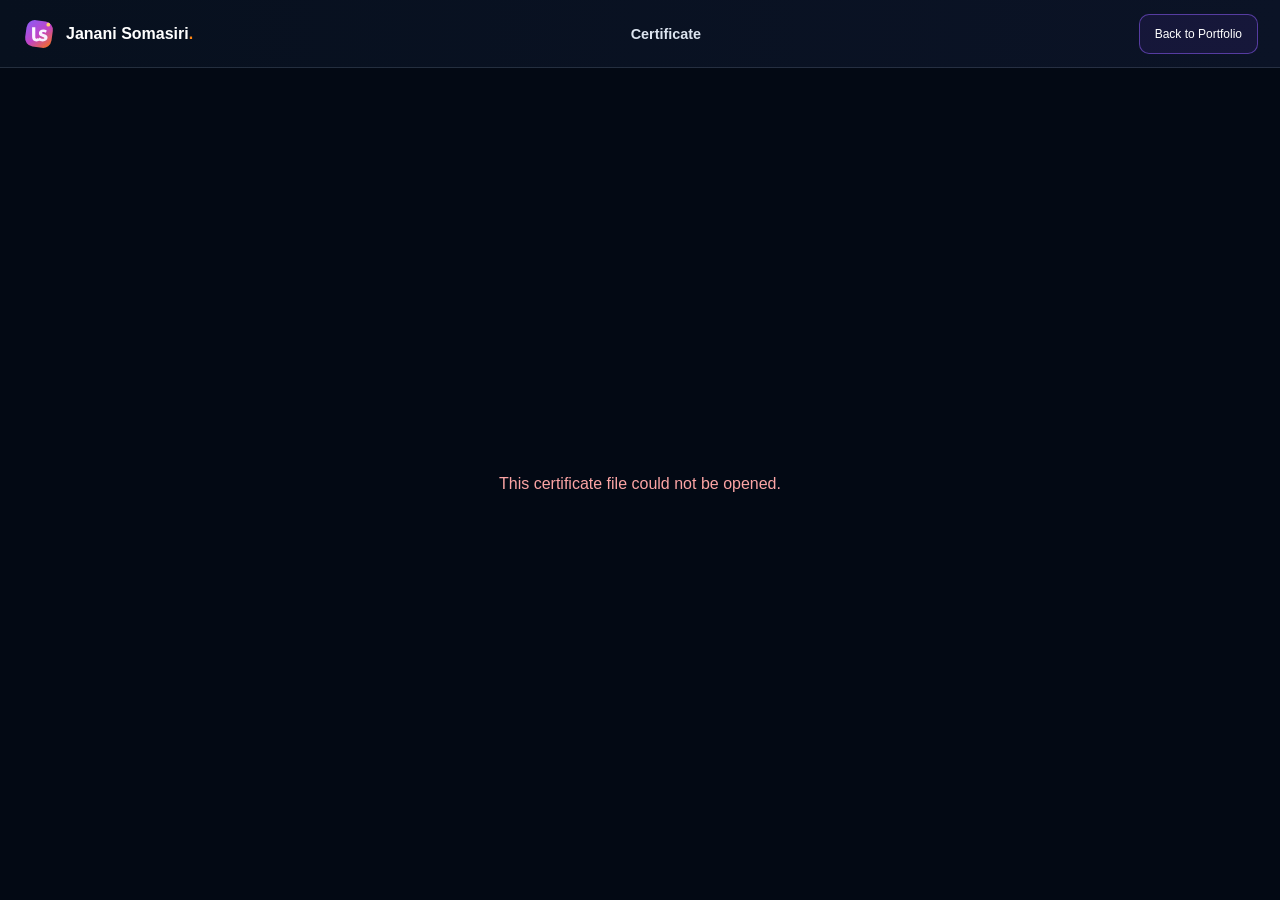
<file: certificate-viewer.html>
<!DOCTYPE html>
<html lang="en">
<head>
    <meta charset="UTF-8">
    <meta name="viewport" content="width=device-width, initial-scale=1.0">
    <meta name="robots" content="noindex">
    <title>Certificate | Janani Somasiri</title>
    <link rel="icon" type="image/svg+xml" href="images/favicon.svg?v=1">
    <script>document.documentElement.dataset.theme=localStorage.getItem("portfolio-theme")||"dark";</script>
    <style>
        *{box-sizing:border-box}
        html,body{width:100%;height:100%;margin:0}
        body{display:grid;grid-template-rows:68px 1fr;color:#f8fafc;background:#030914;font-family:Arial,sans-serif;overflow:hidden}
        header{display:flex;padding:10px 22px;align-items:center;gap:16px;border-bottom:1px solid rgba(148,163,184,.2);background:linear-gradient(90deg,#07101e,#0b1326)}
        .brand{display:flex;align-items:center;gap:10px;color:#fff;text-decoration:none;font-weight:800}.brand img{width:34px;height:34px}.brand b{color:#ff8613}
        h1{min-width:0;margin:0 auto;color:#dce4ef;font-size:.9rem;font-weight:600;white-space:nowrap;overflow:hidden;text-overflow:ellipsis}
        .back{display:inline-flex;min-height:40px;padding:9px 15px;align-items:center;color:#fff;border:1px solid rgba(139,92,246,.55);border-radius:10px;text-decoration:none;background:rgba(124,58,237,.1);font-size:.75rem}
        iframe{display:block;width:100%;height:100%;border:0;background:#202124}
        .error{display:none;margin:auto;padding:30px;color:#fca5a5;text-align:center}
        html[data-theme="light"] body{color:#172033;background:#eef2f7}
        html[data-theme="light"] header{border-bottom-color:#dbe3ee;background:rgba(255,255,255,.96);box-shadow:0 5px 20px rgba(30,41,59,.08)}
        html[data-theme="light"] .brand{color:#172033}
        html[data-theme="light"] h1{color:#334155}
        html[data-theme="light"] .back{color:#5b21b6;border-color:#c4b5fd;background:#f3efff}
        html[data-theme="light"] iframe{background:#dfe5ec}
        html[data-theme="light"] .error{color:#b91c1c}
        .page-drape{position:fixed;inset:0;z-index:99999;overflow:hidden;pointer-events:none;animation:viewer-drape-away 1.05s cubic-bezier(.76,0,.24,1) .12s forwards}.page-drape::before,.page-drape::after{content:"";position:absolute;inset:0;background:linear-gradient(135deg,#140b2d,#4c1d95 48%,#c2410c)}.page-drape::after{background:radial-gradient(circle at 50% 50%,rgba(255,255,255,.2),transparent 24%)}.page-drape span{position:absolute;left:50%;top:50%;z-index:2;width:54px;height:54px;border:3px solid rgba(255,255,255,.28);border-top-color:#fff;border-radius:50%;transform:translate(-50%,-50%);animation:viewer-drape-spin .7s linear infinite}@keyframes viewer-drape-away{0%{clip-path:inset(0 0 0 0);opacity:1}75%{clip-path:inset(0 0 0 0);opacity:1}100%{clip-path:inset(0 0 100% 0);opacity:0;visibility:hidden}}@keyframes viewer-drape-spin{to{transform:translate(-50%,-50%) rotate(360deg)}}@media(prefers-reduced-motion:reduce){.page-drape{display:none}}        @media(max-width:600px){header{padding-inline:12px}.brand span{display:none}h1{font-size:.72rem}.back{padding-inline:10px}}
    </style>
</head>
<body>
    <div class="page-drape" aria-hidden="true"><span></span></div>
    <header>
        <a class="brand" href="index.html#certificates"><img src="images/branding/janani-mark.svg" alt=""><span>Janani Somasiri<b>.</b></span></a>
        <h1 id="viewer-title">Certificate</h1>
        <a class="back" href="index.html#certificates">Back to Portfolio</a>
    </header>
    <iframe id="pdf-frame" title="Certificate PDF"></iframe>
    <p class="error" id="viewer-error">This certificate file could not be opened.</p>
    <script>
        const params = new URLSearchParams(location.search);
        const file = params.get('file') || '';
        const title = params.get('title') || 'Certificate';
        const allowed = /^certificate-document-\d{2}\.pdf$/;
        const frame = document.getElementById('pdf-frame');
        const error = document.getElementById('viewer-error');
        document.getElementById('viewer-title').textContent = title;
        document.title = `${title} | Janani Somasiri`;
        if (allowed.test(file)) frame.src = `documents/certificates/${file}`;
        else { frame.style.display = 'none'; error.style.display = 'block'; }
    </script>
</body>
</html>
</file>
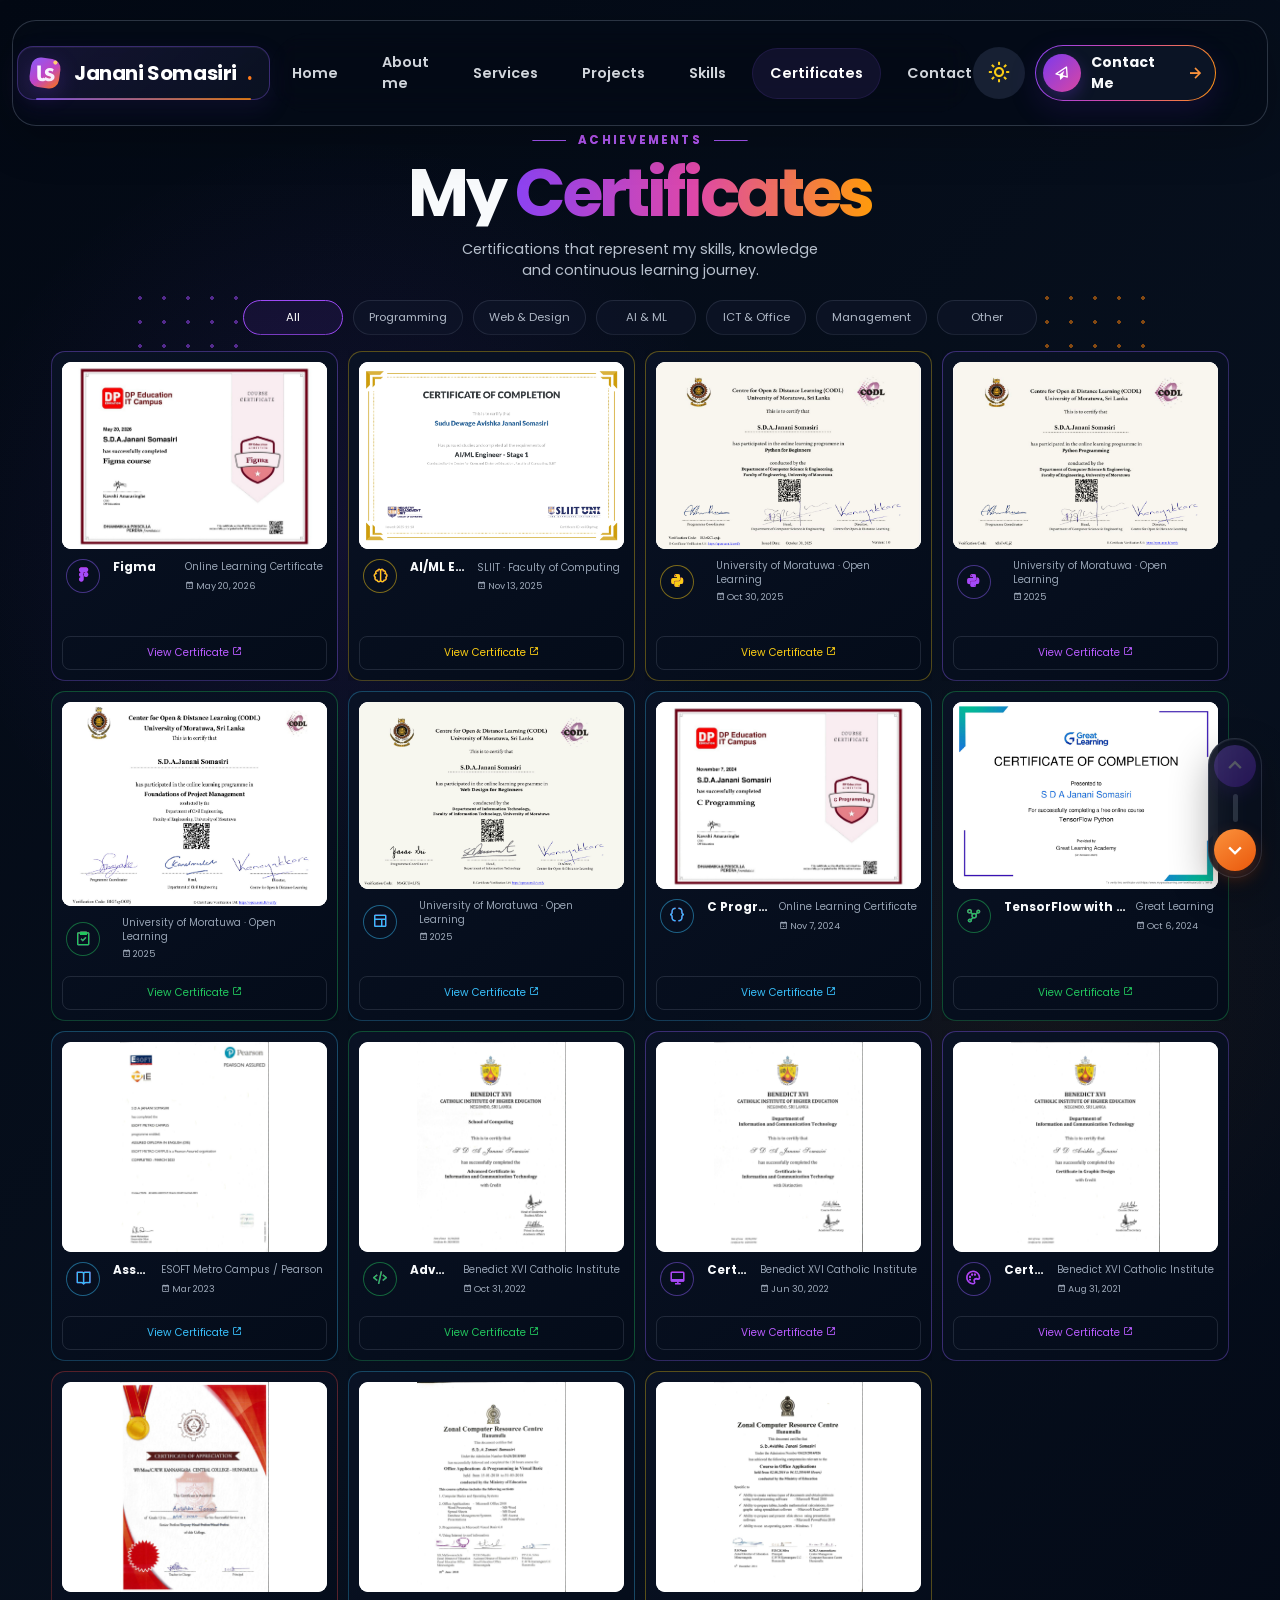
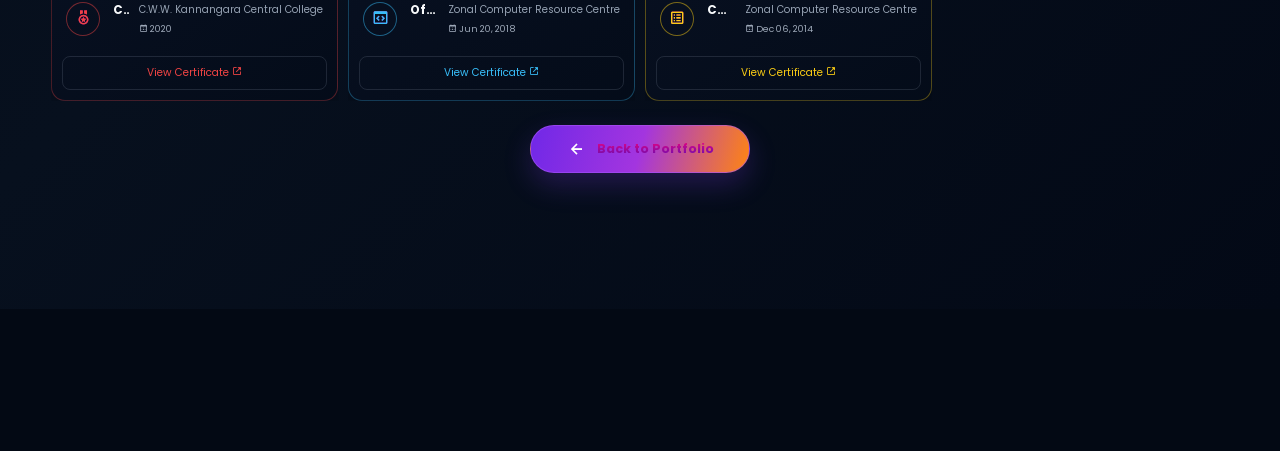
<file: certificates.html>
<!DOCTYPE html>
<html lang="en">
<head>
    <meta charset="UTF-8">
    <meta name="viewport" content="width=device-width, initial-scale=1.0">
    <meta name="description" content="Janani Somasiri's professional certificates and learning achievements.">
    <title>Certificates | Janani Somasiri</title>
    <link rel="icon" type="image/svg+xml" href="images/favicon.svg?v=1">
    <script>document.documentElement.dataset.theme=localStorage.getItem("portfolio-theme")||"dark";</script>
    <link rel="stylesheet" href="style.css?v=20260903-43">
    <link href="https://unpkg.com/boxicons@2.1.4/css/boxicons.min.css" rel="stylesheet">
</head>
<body class="certificates-page">
    <div class="page-drape" aria-hidden="true"><span></span></div>
    <div class="overlay"></div>
    <header>
            <a href="index.html#home" class="logo" aria-label="Janani Somasiri — go to portfolio home" title="Go to Home"><img src="images/branding/janani-mark.svg" alt="" width="38" height="38"><span>Janani Somasiri</span><b>.</b></a>
        <ul class="navlist">
            <li><a href="index.html#home">Home</a></li>
            <li><a href="index.html#about">About me</a></li>
            <li><a href="index.html#services">Services</a></li>
            <li><a href="index.html#portfolio">Projects</a></li>
            <li><a href="index.html#skills">Skills</a></li>
            <li><a href="#certificates" class="active">Certificates</a></li>
            <li><a href="index.html#contact">Contact</a></li>
        </ul>
        <div class="right-header">
            <button class="theme-toggle" type="button" aria-label="Switch to light mode" title="Switch to light mode"><i class="bx bx-sun" aria-hidden="true"></i></button>
            <a href="index.html#contact" class="btn top-cv contact-transition-link"><span class="top-cv-icon" aria-hidden="true"><i class="bx bx-paper-plane"></i></span><span>Contact Me</span><i class="bx bx-right-arrow-alt top-cv-arrow" aria-hidden="true"></i></a>
            <div class="menu-icon"><div class="bar"></div></div>
        </div>
    </header>

    <main>
        <section class="certificates" id="certificates">
            <div class="certificates-heading"><span>Achievements</span><h2>My <strong>Certificates</strong></h2><p>Certifications that represent my skills, knowledge<br>and continuous learning journey.</p></div>
            <div class="certificate-filters" aria-label="Certificate categories"><button class="active" type="button" data-certificate-filter="all">All</button><button type="button" data-certificate-filter="programming">Programming</button><button type="button" data-certificate-filter="design">Web &amp; Design</button><button type="button" data-certificate-filter="ai">AI &amp; ML</button><button type="button" data-certificate-filter="ict">ICT &amp; Office</button><button type="button" data-certificate-filter="management">Management</button><button type="button" data-certificate-filter="other">Other</button></div>
            <div class="certificate-grid" id="certificate-grid">
                <article class="certificate-card purple"><div class="certificate-preview"><img src="images/certificates/graphic-design-certificate.jpg" alt="Certificate in Graphic Design" loading="lazy"></div><div class="certificate-info"><span><i class="bx bx-palette"></i></span><h3>Certificate in Graphic Design</h3><p>Benedict XVI Catholic Institute</p><time><i class="bx bx-calendar"></i> Aug 31, 2021</time></div><a href="documents/certificates/certificate-document-01.pdf" target="_blank" rel="noopener noreferrer">View Certificate <i class="bx bx-link-external"></i></a></article>
                <article class="certificate-card purple"><div class="certificate-preview"><img src="images/certificates/ict-certificate.jpg" alt="Certificate in Information and Communication Technology" loading="lazy"></div><div class="certificate-info"><span><i class="bx bx-desktop"></i></span><h3>Certificate in ICT</h3><p>Benedict XVI Catholic Institute</p><time><i class="bx bx-calendar"></i> Jun 30, 2022</time></div><a href="documents/certificates/certificate-document-02.pdf" target="_blank" rel="noopener noreferrer">View Certificate <i class="bx bx-link-external"></i></a></article>
                <article class="certificate-card green"><div class="certificate-preview"><img src="images/certificates/advanced-ict-certificate.jpg" alt="Advanced Certificate in Information and Communication Technology" loading="lazy"></div><div class="certificate-info"><span><i class="bx bx-code-alt"></i></span><h3>Advanced Certificate in ICT</h3><p>Benedict XVI Catholic Institute</p><time><i class="bx bx-calendar"></i> Oct 31, 2022</time></div><a href="documents/certificates/certificate-document-03.pdf" target="_blank" rel="noopener noreferrer">View Certificate <i class="bx bx-link-external"></i></a></article>
                <article class="certificate-card blue"><div class="certificate-preview"><img src="images/certificates/english-diploma-certificate.jpg" alt="Assured Diploma in English certificate" loading="lazy"></div><div class="certificate-info"><span><i class="bx bx-book-open"></i></span><h3>Assured Diploma in English</h3><p>ESOFT Metro Campus / Pearson</p><time><i class="bx bx-calendar"></i> Mar 2023</time></div><a href="documents/certificates/certificate-document-04.pdf" target="_blank" rel="noopener noreferrer">View Certificate <i class="bx bx-link-external"></i></a></article>
                <article class="certificate-card red"><div class="certificate-preview"><img src="images/certificates/prefect-appreciation-certificate.jpg" alt="Certificate of Appreciation for Senior Prefect service" loading="lazy"></div><div class="certificate-info"><span><i class="bx bx-medal"></i></span><h3>Certificate of Appreciation</h3><p>C.W.W. Kannangara Central College</p><time><i class="bx bx-calendar"></i> 2020</time></div><a href="documents/certificates/certificate-document-05.pdf" target="_blank" rel="noopener noreferrer">View Certificate <i class="bx bx-link-external"></i></a></article>
                <article class="certificate-card yellow"><div class="certificate-preview"><img src="images/certificates/office-applications-certificate.jpg" alt="Course in Office Applications certificate" loading="lazy"></div><div class="certificate-info"><span><i class="bx bx-spreadsheet"></i></span><h3>Course in Office Applications</h3><p>Zonal Computer Resource Centre</p><time><i class="bx bx-calendar"></i> Dec 06, 2014</time></div><a href="documents/certificates/certificate-document-06.pdf" target="_blank" rel="noopener noreferrer">View Certificate <i class="bx bx-link-external"></i></a></article>
                <article class="certificate-card blue"><div class="certificate-preview"><img src="images/certificates/office-programming-certificate.jpg" alt="Office Applications and Visual Basic Programming certificate" loading="lazy"></div><div class="certificate-info"><span><i class="bx bx-code-block"></i></span><h3>Office Applications &amp; Visual Basic</h3><p>Zonal Computer Resource Centre</p><time><i class="bx bx-calendar"></i> Jun 20, 2018</time></div><a href="documents/certificates/certificate-document-07.pdf" target="_blank" rel="noopener noreferrer">View Certificate <i class="bx bx-link-external"></i></a></article>
                <article class="certificate-card purple"><div class="certificate-preview"><img src="images/certificates/python-programming-certificate.jpg" alt="Python Programming e-certificate" loading="lazy"></div><div class="certificate-info"><span><i class="bx bxl-python"></i></span><h3>Python Programming</h3><p>University of Moratuwa &middot; Open Learning</p><time><i class="bx bx-calendar"></i> 2025</time></div><a href="documents/certificates/certificate-document-08.pdf" target="_blank" rel="noopener noreferrer">View Certificate <i class="bx bx-link-external"></i></a></article>
                <article class="certificate-card yellow"><div class="certificate-preview"><img src="images/certificates/python-beginners-certificate.jpg" alt="Python for Beginners e-certificate" loading="lazy"></div><div class="certificate-info"><span><i class="bx bxl-python"></i></span><h3>Python for Beginners</h3><p>University of Moratuwa &middot; Open Learning</p><time><i class="bx bx-calendar"></i> Oct 30, 2025</time></div><a href="documents/certificates/certificate-document-09.pdf" target="_blank" rel="noopener noreferrer">View Certificate <i class="bx bx-link-external"></i></a></article>
                <article class="certificate-card green"><div class="certificate-preview"><img src="images/certificates/project-management-certificate.jpg" alt="Foundations of Project Management e-certificate" loading="lazy"></div><div class="certificate-info"><span><i class="bx bx-task"></i></span><h3>Foundations of Project Management</h3><p>University of Moratuwa &middot; Open Learning</p><time><i class="bx bx-calendar"></i> 2025</time></div><a href="documents/certificates/certificate-document-10.pdf" target="_blank" rel="noopener noreferrer">View Certificate <i class="bx bx-link-external"></i></a></article>
                <article class="certificate-card blue"><div class="certificate-preview"><img src="images/certificates/web-design-beginners-certificate.jpg" alt="Web Design for Beginners e-certificate" loading="lazy"></div><div class="certificate-info"><span><i class="bx bx-layout"></i></span><h3>Web Design for Beginners</h3><p>University of Moratuwa &middot; Open Learning</p><time><i class="bx bx-calendar"></i> 2025</time></div><a href="documents/certificates/certificate-document-11.pdf" target="_blank" rel="noopener noreferrer">View Certificate <i class="bx bx-link-external"></i></a></article>
                <article class="certificate-card yellow"><div class="certificate-preview"><img src="images/certificates/aiml-engineer-stage-1-certificate.jpg" alt="AI and Machine Learning Engineer Stage 1 certificate" loading="lazy"></div><div class="certificate-info"><span><i class="bx bx-brain"></i></span><h3>AI/ML Engineer &ndash; Stage 1</h3><p>SLIIT &middot; Faculty of Computing</p><time><i class="bx bx-calendar"></i> Nov 13, 2025</time></div><a href="documents/certificates/certificate-document-12.pdf" target="_blank" rel="noopener noreferrer">View Certificate <i class="bx bx-link-external"></i></a></article>
                <article class="certificate-card blue"><div class="certificate-preview"><img src="images/certificates/c-programming-certificate.jpg" alt="C Programming certificate" loading="lazy"></div><div class="certificate-info"><span><i class="bx bx-code-curly"></i></span><h3>C Programming</h3><p>Online Learning Certificate</p><time><i class="bx bx-calendar"></i> Nov 7, 2024</time></div><a href="documents/certificates/certificate-document-13.pdf" target="_blank" rel="noopener noreferrer">View Certificate <i class="bx bx-link-external"></i></a></article>
                <article class="certificate-card purple"><div class="certificate-preview"><img src="images/certificates/figma-certificate.jpg" alt="Figma certificate" loading="lazy"></div><div class="certificate-info"><span><i class="bx bxl-figma"></i></span><h3>Figma</h3><p>Online Learning Certificate</p><time><i class="bx bx-calendar"></i> May 20, 2026</time></div><a href="documents/certificates/certificate-document-14.pdf" target="_blank" rel="noopener noreferrer">View Certificate <i class="bx bx-link-external"></i></a></article>
                <article class="certificate-card green"><div class="certificate-preview"><img src="images/certificates/tensorflow-python-certificate.jpg" alt="TensorFlow with Python certificate" loading="lazy"></div><div class="certificate-info"><span><i class="bx bx-network-chart"></i></span><h3>TensorFlow with Python</h3><p>Great Learning</p><time><i class="bx bx-calendar"></i> Oct 6, 2024</time></div><a href="documents/certificates/certificate-document-15.pdf" target="_blank" rel="noopener noreferrer">View Certificate <i class="bx bx-link-external"></i></a></article>
            </div>
            <div class="certificate-page-actions"><a class="certificate-more" href="index.html#certificates"><i class="bx bx-left-arrow-alt" aria-hidden="true"></i><span>Back to Portfolio</span></a></div>
            <div class="certificates-cta certificates-note"><span><i class="bx bx-trophy"></i></span><p><strong>Continuous learning is the key to success.</strong>Always learning, always improving!</p></div>
        </section>
    </main>

    <div class="certificate-modal" id="certificate-modal" role="dialog" aria-modal="true" aria-labelledby="certificate-modal-title" hidden>
        <button class="certificate-modal-close" type="button" aria-label="Close certificate viewer"><i class="bx bx-x"></i></button>
        <div class="certificate-modal-panel">
            <div class="certificate-modal-heading"><span><i class="bx bx-award"></i></span><div><small>Certificate Preview</small><h2 id="certificate-modal-title">Certificate</h2></div></div>
            <div class="certificate-modal-image"><img alt=""></div>
            <div class="certificate-modal-actions"><button type="button" class="certificate-modal-back"><i class="bx bx-left-arrow-alt"></i> Back to Certificates</button><a href="#" class="certificate-modal-pdf" target="_blank" rel="noopener noreferrer"><i class="bx bx-file"></i> Open PDF</a></div>
        </div>
    </div>

    <footer><img class="footer-brand-mark" src="images/branding/janani-mark.svg" alt="" width="42" height="42"><p>Copyright &copy; 2026 by <span>Janani</span> | All rights reserved.</p></footer>
    <nav id="progress" class="scroll-navigator" aria-label="Page section navigation"><button id="scroll-up" type="button" aria-label="Go to previous section" title="Previous section"><i class="bx bx-chevron-up" aria-hidden="true"></i></button><span id="progress-value" aria-hidden="true"><b></b></span><button id="scroll-down" type="button" aria-label="Go to next section" title="Next section"><i class="bx bx-chevron-down" aria-hidden="true"></i></button></nav>
    <script src="script.js?v=20260903-20"></script>
</body>
</html>
</file>
<file: style.css>
@import url('https://fonts.googleapis.com/css2?family=Poppins:wght@100;200;300;400;500;600;700;800&display=swap');

html {
    scroll-behavior: smooth;
}

/* Final circular hero portrait */
.home .img-hero {
    width: min(430px, 38vw) !important;
    min-height: 0 !important;
    aspect-ratio: 1;
    align-self: center;
    justify-self: center;
    display: grid;
    place-items: center;
    isolation: isolate;
    animation: none !important;
}
.home .img-hero::before {
    content: attr(data-ring);
    position: absolute;
    inset: 3% !important;
    z-index: 0;
    border: 2px dashed #16e6aa !important;
    border-radius: 50% !important;
    background: transparent !important;
    filter: drop-shadow(0 0 5px rgba(22, 230, 170, .18)) !important;
    transform: none !important;
    animation: profile-ring-spin 34s linear infinite;
}
.home .img-hero::after {
    content: attr(data-ring);
    position: absolute;
    inset: 8% !important;
    z-index: 1;
    width: auto !important;
    height: auto !important;
    border: 4px solid #263638 !important;
    border-radius: 50% !important;
    background: #12171d !important;
    box-shadow: inset 0 0 0 7px #0d2020, 0 16px 42px rgba(0, 0, 0, .3) !important;
}
.home .img-hero > img {
    position: relative !important;
    inset: auto !important;
    z-index: 2;
    width: 78% !important;
    height: 78% !important;
    max-width: none !important;
    max-height: none !important;
    aspect-ratio: 1;
    object-fit: cover !important;
    object-position: center 22% !important;
    border: 0 !important;
    border-radius: 50% !important;
    box-shadow: none !important;
    filter: saturate(.78) contrast(1.04) !important;
    transform: none !important;
    -webkit-mask-image: none !important;
    mask-image: none !important;
}
.home .img-hero .hero-code,
.home .img-hero .hero-swoosh,
.home .img-hero .skill-card { display: none !important; }
@keyframes profile-ring-spin { to { transform: rotate(360deg); } }
@media (max-width: 900px) {
    .home .img-hero { width: min(410px, 82vw) !important; }
}
@media (max-width: 600px) {
    .home .img-hero { width: min(320px, 84vw) !important; }
}
@media (prefers-reduced-motion: reduce) {
    .home .img-hero::before { animation: none; }
}

:focus-visible {
    outline: 3px solid #12f7ff;
    outline-offset: 4px;
}

img {
    max-width: 100%;
    height: auto;
}

@media (prefers-reduced-motion: reduce) {
    html { scroll-behavior: auto; }
    *, *::before, *::after {
        animation-duration: 0.01ms !important;
        animation-iteration-count: 1 !important;
        transition-duration: 0.01ms !important;
    }
}

*{
    padding: 0;
    margin: 0;
    box-sizing: border-box;
    list-style: none;
    scroll-behavior: smooth;
}

:root{
    --bg-color:#e3edf7;
    --gradient-white-bg:linear-gradient(0deg,#fff 0%,#edf4fa 51%,#e5eef7 100%);
    --gradient-color-bg:linear-gradient(180deg,rgba(247,1,120,1)0%,
                                                rgba(160,8,156,1)51%,
                                                rgba(99,13,178,1)100%);
    --main-color:#e6006d;
    --font-color:#90979f;
    --hover-box-shadow:rgba(0,0,0,0.19)0px 10px 20px,
                       rgba(0,0,0,0.23)0px 6px 6px;     
    --gradient-white-bg2:linear-gradient(98deg,#e5eef7 0%,#fff 100%);                                                          
}

a{
    text-decoration: none;
    color: #000;
}

body{
    font-family: 'Poppins', sans-serif;
    background: var(--bg-color);
    overflow-x: hidden;
}

header{
    padding: 15px 8%;
    width: 100%;
    position: fixed;
    top: 0;
    left: 0;
    display: flex;
    align-items: center;
    justify-content: space-between;
    background: var(--gradient-white-bg);
    z-index: 100;
    transition: .3s;
}

header .logo{
    font-size: 1.7rem;
    font-weight: 700;
}

span{
    background: var(--gradient-color-bg);
    -webkit-background-clip: text;
    color: transparent;
}

ul.navlist{
    display: flex;
}

.navlist li{
    margin: 0 1rem;
}

.navlist li a{
    display: inline-flex;
    font-weight: 600;
}

.navlist li a:hover,.navlist li a.active{
    background: var(--gradient-color-bg);
    -webkit-background-clip: text;
    color: transparent;
}

.right-header{
    display: flex;
    align-items: center;
    justify-content: end;
    grid-gap: .8rem;
}

.btn{
    background: var(--gradient-color-bg);
    color: #fff;
    padding: 8px 10px;
    border-radius: 5px;
    font-weight: 500;
    transition: all .3s ease;
}

.btn:hover,.btn-box .d-CV:hover{
    box-shadow: var(--hover-box-shadow);
}

.menu-icon{
    position: relative;
    display: block;
    width: 30px;
    height: 30px;
    cursor: pointer;
    /* background: blue; */
}

.menu-icon .bar,
.menu-icon::after,
.menu-icon::before{
    content: "";
    display: none;
    width: 100%;
    height: 4px;
    border-radius: 3px;
    background: #000;
    margin: 6px 0;
    transition: .4s;
}

.menu-icon.active::before{
    transform: rotate(-45deg) translate(-6px , 6px);
}

.menu-icon.active::after{
    transform: rotate(45deg)translate(-8px , -8px);
}

.menu-icon.active .bar{
    opacity: 0;
}


/* ==================== home section css code ============================ */
section{
    padding: 90px 8%;
}

.home{
    min-height: 100vh;
    height: 100%;
    width: 100%;
    display: flex;
    grid-template-columns: repeat(2,1fr);
    align-items: center;
    grid-gap: 4em;
    background: var(--gradient-white-bg2);
}

.hero-info{
    margin-top: 3rem;
}

.hero-info h3{
    color: var(--font-color);
    font-weight: 300;
    text-transform: uppercase;
    font-size: 1.1rem;
}

.hero-info h1{
    font-size: 3.5rem;
}

.hero-info h1 span{
    color: var(--main-color);
}

.text-animate{
    width: 22.8rem;
    position: relative;
}

.text-animate h2{
    font-size: 2rem;
    font-weight: 700;
    margin-bottom: 1rem;
    color: transparent;
    -webkit-text-stroke: 0.1vw #770753;
    background: var(--gradient-color-bg);
    background-repeat: no-repeat;
    -webkit-background-clip: text;
    background-position: 0 0;
    transition: .6s;
    letter-spacing: 2px;
    animation: moveText 3s linear infinite;
    animation-delay: 2s;
}

.text-animate h2::before{
    content: "";
    position: absolute;
    top: 7px;
    left: -3px;
    width: 0;
    height: 70%;
    border-right: 2px solid var(--main-color);
    animation: moveCursorText 3s linear infinite;
    animation-delay: 2s;
}


.hero-info p{
    font-size: .9rem;
    color: var(--font-color);
    line-height: 1.5rem;
}

.btn-box{
    display: flex;
    justify-content: space-between;
    width: 320px;
    margin-top: 2rem;
    margin-bottom: 3.5rem;
}

.btn-box .btn{
    padding: 10px;
    display: flex;
    align-items: center;
    justify-content: space-between;
    gap: 8px;
}

.btn-box .d-CV{
    background: var(--gradient-white-bg2);
    padding: 10px;
    border-radius: 5px;
    font-weight: 500;
    color: #000;
    box-shadow: rgba(60,64,67,0.3)0px 1px 2px 0,
                  rgba(60,64,67,0.15)0px 2px 6px 2px;
    transition: all .3s ease;              
}

.social-media{
    display: flex;
    justify-content: space-between;
    width: 220px;
    height: 45px;
}

.social-media a{
    width: 42px;
    height: 42px;
    font-size: 1.5rem;
    color: var(--main-color);
    background: #fff;
    display: inline-flex;
    justify-content: center;
    align-items: center;
    transition: .4s;
    border-radius: 50%;
    z-index: 1;
}


.social-media a:hover{
    background: var(--gradient-color-bg);
    color: #fff;
}

.bg-icon{
    position: relative;
    display: flex;
    justify-content: center;
    align-items: center;
}

.bg-icon span{
    position: absolute;
    width: 50px;
    height: 50px;
    background: var(--gradient-color-bg);
    border-radius: 50%;
    display: flex;
    align-items: center;
    justify-content: center;
    animation: animate 1s linear infinite;
}

.img-hero{
    position: relative;
    width: 470px;
    height: 470px;
    display: grid;
    place-items: center;
    isolation: isolate;
    animation: floatImage 5s ease-in-out infinite;
}

.img-hero::before{
    content: "";
    position: absolute;
    inset: 12px;
    border-radius: 50%;
    background: var(--gradient-color-bg);
    box-shadow: 0 25px 70px rgba(119, 7, 83, .28);
    z-index: -1;
}

.img-hero::after{
    content: "";
    position: absolute;
    width: 90px;
    height: 90px;
    top: 15px;
    right: 0;
    border-radius: 50%;
    background: rgba(18, 247, 255, .2);
    border: 2px solid rgba(18, 247, 255, .65);
    z-index: -2;
}

.img-hero img{
    position: relative;
    width: 410px;
    height: 410px;
    object-fit: cover;
    object-position: center 38%;
    border: 10px solid #fff;
    border-radius: 50%;
    box-shadow: 0 16px 45px rgba(37, 8, 33, .28);
    z-index: 2;
}

.hero-badge{
    position: absolute;
    left: -10px;
    bottom: 48px;
    z-index: 3;
    display: flex;
    align-items: center;
    gap: 10px;
    padding: 12px 16px;
    color: #fff;
    background: rgba(37, 8, 33, .92);
    border: 1px solid rgba(255,255,255,.2);
    border-radius: 14px;
    box-shadow: 0 12px 30px rgba(37, 8, 33, .25);
    backdrop-filter: blur(8px);
}

.hero-badge i{
    font-size: 1.7rem;
    color: #12f7ff;
}

.hero-badge div{
    display: grid;
}

.hero-badge strong{
    font-size: .82rem;
}

.hero-badge span{
    font-size: .7rem;
    color: rgba(255,255,255,.7);
}

.rotate-text{
    position: absolute;
    top: 4%;
    left: -53px;
    display: flex;
    justify-content: center;
    align-items: center;
    overflow: hidden;
    padding: 2rem;
}

.rotate-text span{
    position: relative;
    width: 442px;
    height: 442px;
    background: red;
    border: 6px solid #eaeef0;
    border-radius: 50%;
    z-index: 1;
    overflow: hidden;
}

.rotate-text span::before{
    content: "";
    position: absolute;
    inset: 20px;
    background: #00aaff;
    border-radius: 50%;
    z-index: 1;
}

.rotate-text span i{
    position: absolute;
    inset: 0;
    background: var(--gradient-color-bg);
    filter: blur(5px);
    animation: animate 2s linear infinite;
}


.rotate-text .text{
    position: absolute;
    width: 490px;
    height: 490px;
    background: #f2f6fb;
    border-radius: 50%;
    box-shadow: 0 1px 6px 5.94px rgba(0,0,0,0.2);
    animation: rotateText 30s linear infinite;
}

.text b{
    position: absolute;
    transform-origin: 0 247px;
    display: block;
    top: 0;
    left: 50%;
    font-size: 1.2rem;
}

/* ==================== About section css code ============================ */
.about{
    display: flex;
    justify-content: space-between;
    align-items: center;
    gap: 1rem;
}

.about .about-img{
    position: relative;
}

.about .about-img .aboutAnju{
    width: min(40vw, 430px);
    height: min(40vw, 430px);
    min-width: 290px;
    min-height: 290px;
    object-fit: cover;
    object-position: center 38%;
    border: 10px solid #fff;
    border-radius: 50%;
    box-shadow: 0 18px 50px rgba(37, 8, 33, .22);
}

.about-img .ring{
    position: absolute;
    top: 22%;
    right: 1%;
}

.about-img .circle{
    position: absolute;
    top: 0%;
    left: 0%;
}


.about-content{
    padding: 3rem 0;
}

.about-content h2{
    color: var(--main-color);
}

.about-content 

.about-content h3{
    font-size: 2.1rem;
    line-height: 3rem;
    margin: .5rem 0;
}

.about-content p{
    color: var(--font-color);
}

.text-box p{
    font-size: 1.1rem;
    font-weight: 500;
}

.about-btn{
    margin: .8rem 0;
}

.about-btn button,.cvContent a{
    background: var(--gradient-white-bg2);
    padding: 10px 20px;
    border-radius: 5px;
    border: none;
    font-size: 1rem;
    font-weight: 500;
    color: #000;
    box-shadow: rgba(60,64,67,0.3)0px 1px 2px 0,
                  rgba(60,64,67,0.15)0px 2px 6px 2px;
    margin-right: .5rem;
    cursor: pointer;
    transition: all .3s ease;
}


.about-btn button.active{
    background: var(--gradient-color-bg);
    color: #ffff;
}

.text-box{
    margin: .8rem 0;
}

.content-btn > .content:not(:first-child){
    display: none;
}

.about-btn button:hover{
    box-shadow: var(--hover-box-shadow);
}

.cvContent{
    margin-top: 1.5rem;
}

/* ==================== Services section css code ============================ */
.services{
    position: relative;
}

.main-text{
    width: 100%;
    text-align: center;
    margin-bottom: 2rem;
}

.main-text .heading{
    color: var(--main-color);
}

.main-text span{
    color: var(--font-color);
    font-weight: 200;
    text-transform: uppercase;
}

.allServices{
    display: grid;
    grid-template-columns: repeat(auto-fit,minmax(220px , auto));
    align-items: center;
    gap: 2rem;
    position: relative;
    z-index: 1;
}

.servicesItem{
    box-shadow: rgba(0,0,0,0.1)0px 1px 3px 0,
                  rgba(0,0,0,0.06)0px 1px 2px 0px;
    padding: 2rem 1rem;
    border-radius: 10px;
    background: var(--gradient-white-bg2);
    text-align: center;
}

.icon-services{
    display: inline-flex;
    position: relative;
}

.icon-services i{
    box-shadow: rgba(0,0,0,0.1)0px 1px 3px 0,
                  rgba(0,0,0,0.06)0px 1px 2px 0px;
    padding: .5rem;
    border-radius: 50%;
    background: var(--gradient-color-bg);
    width: 70px;
    height: 70px;
    color: #fff;
    font-size: 2.5rem;
    display: inline-flex;
    justify-content: center;
    align-items: center;
    transition: .4s;
    z-index: 1;
}

.servicesItem:hover i{
    outline: 1px solid var(--main-color);
    transform: scale(1.2);
}

.icon-services span{
    position: absolute;
    width: 80px;
    height: 80px;
    left: -5px;
    top: -5px;
    background: var(--gradient-color-bg);
    border-radius: 50%;
    animation: animate 1s linear infinite;
}

.servicesItem h3{
    margin: 1rem 0 0.5rem;
}

.servicesItem p{
    margin-bottom: 1.5rem;
    font-size: .9rem;
    color: var(--font-color);
}

 .readMore{
    background: var(--gradient-white-bg2);
    box-shadow: rgba(0,0,0,0.1)0px 1px 3px 0,
                  rgba(0,0,0,0.06)0px 1px 2px 0px;
    padding: 10px 20px;
    border-radius: 5px;
    font-size: 1rem;
    font-weight: 500;
    color: #000;
    margin-right: .8rem;
    cursor: pointer;              
}

.proposal{
    position: relative;
    display: flex;
    justify-content: space-between;
    align-items: center;
    width: 100%;
    background: var(--gradient-white-bg2);
    box-shadow: rgba(0,0,0,0.1)0px 1px 3px 0,
    rgba(0,0,0,0.06)0px 1px 2px 0px;
    margin-top: 8rem;
    border-radius: 10px;
    padding: 0rem 2rem;
    z-index: 1;
}

.proposal img{
    width: 40vw;
    height: auto;
    margin: -4rem 0 0;
    z-index: 2;
}

.services .text-box span{
    font-size: 1.2rem;
    font-weight: 600;
}

.services .text-box h3{
    margin-top: 1rem;
    margin-bottom: 2rem;
    font-size: 2.3rem;
    font-weight: 800;
}

.services .text-box .btn{
    padding: 10px 20px;
}


.services .showcase .ring{
    width: 100px;
    height: auto;
    position: absolute;
    top: 2%;
    left: -3%;
}

.services .showcase .circle{
    position: absolute;
    width: 70px;
    height: auto;
    top: 2%;
    right: 6%;
    filter: blur(3px);
}

.services .showcase .circle2{
    position: absolute;
    width: 40px;
    height: auto;
    filter: blur(3px);
}

.services .showcase .circle3{
    position: absolute;
    width: 70px;
    height: auto;
    filter: blur(3px);
    bottom: 36%;
    left: 22%;
}

.services .showcase .half-ring{
    position: absolute;
    width: 120px;
    height: auto;
    bottom: 4%;
    right: 6%;
}


/* ==================== Services section css code ============================ */
.fillter-buttons{
    text-align: center;
    padding: .5rem;
    margin-bottom: 2rem;
}

.fillter-buttons button{
    background: var(--gradient-white-bg2);
    padding: 12px 15px;
    border-radius: 5px;
    border: none;
    font-weight: 500;
    color: #000;
    box-shadow: rgba(60,64,67,0.3)0px 1px 2px 0,
    rgba(60,64,67,0.15)0px 2px 6px 2px;
    margin-right: .5rem;
    cursor: pointer;
    transition: all .3s ease;
}

.fillter-buttons button:hover,button.mixitup-control-active{
    background: var(--gradient-color-bg);
    color: #fff;
}

.portfolio-gallery{
    display: grid;
    grid-template-columns: repeat(auto-fill,minmax(370px , 1fr));
    gap: 1rem;
}

.portfolio-img img{
    display: block;
    width: 100%;
    height: 160px;
    transition: .3s;
}

.portfolio-box{
    display: flex;
    justify-content: space-between;
    align-items: center;
    gap: .5rem;
    padding: .5rem;
    box-shadow: rgba(0,0,0,0.18)0px 2px 4px;
    background: var(--gradient-white-bg2);
    border-radius: 10px;
    transition: all .3s ease;
}

.portfolio-content{
    width: 100%;
    padding-left: .5rem;
    padding-bottom: .5rem;
}

.portfolio-img{
    width: 100%;
    border-radius: 5px;
    overflow: hidden;
}

.portfolio-box:hover img{
    transform: scale(1.1);
}

.portfolio-content a.readMore{
    padding: 8px 12px;
    font-size: .8rem;
}

.portfolio-content p{
    font-size: .9rem;
    color: var(--font-color);
    margin: .5rem 0 1rem 0;
}

/* ==================== Skills section css code ============================ */

.skillBox{
    padding: 0 1rem 1rem;
}

.skillBox .main-text{
    margin-bottom: 1rem;
}

.skill-wrap{
    display: grid;
    grid-template-columns: repeat(auto-fit,minmax(150px , auto));
    justify-content: center;
    grid-gap: 2.5rem;
}

.skill{
    display: flex;
    flex-direction: column;
    align-items: center;
    justify-content: center;
}

.outer-circle{
    width: 170px;
    height: 170px;
    position: relative;
    margin-bottom: 1rem;
    padding: 20px;
    border-radius: 50%;
    box-shadow: rgba(50,50,93,0.25)0px 6px 12px -2px,
    rgba(0,0,0,0.3)0px 3px 7px -3px;
    display: flex;
    align-items: center;
    justify-content: center;
}

.inner-circle{
    width: 130px;
    height: 130px;
    border-radius: 50%;
    box-shadow: rgba(204,219,232)3px 3px 6px 0px inset,
    rgba(255,255,255,0.5)-3px -3px 6px 1px inset;
}

.outer-circle svg{
    position: absolute;
    top: 0;
    left: 0;
    width: 100%;
    height: 100%;
}

.outer-circle svg circle{
    fill: none;
    stroke-width: 15px;
    stroke-linecap: round;
    stroke-dasharray: 465;
    stroke-dashoffset: 464; 
}

.outer-circle h2.counter{
    position: absolute;
    top: 50%;
    left: 50%;
    transform: translate(-50%,-50%);
    z-index: 1;
    font-size: .9rem;
    font-weight: 400;
}

h2.counter span{
    font-size: 1.7rem;
}

.sk-title{
    font-size: 1rem;
    font-weight: 500;
}

/* ==================== Contact section css code ============================ */

.contactSkills{
    display: flex;
    justify-content: space-between;
    gap: 2rem;
}

.contact-info,.skills{
    width: 100%;
    background: var(--gradient-white-bg2);
    box-shadow: rgba(0,0,0,0.18)0px 2px 4px;
    padding: 1rem;
    border-radius: 10px;
}


.contact-info input,
.contact-info form textarea{
    width: 100%;
}

.contact-info form input,
.contact-info form textarea{
    /* width: 100%; */
    padding: .8rem;
    border: 2px solid #e8e1e1;
    margin: .5rem 0;
    background: #e8f1f9;
    border-radius: 5px;
    outline: none;
    transition: .3s;
}

.contact-info form .input-box{
    display: flex;
    justify-content: space-between;
}

.input-box input{
    width: 49%;
}

form input:focus,form textarea:focus{
    filter: brightness(100%);
    background: #d2e9ff;
    border: 2px solid #f8caca;
}

form textarea{
    resize: none;
}

form .btn{
    padding: 15px 20px;
    cursor: pointer;
    border: none;
}



/*======================= footer ============================ */
footer{
    text-align: center;
    margin: 0 8%;
    padding: 2rem 0;
    border-top: 2px solid #e8e1e1;
}


#progress{
    position: fixed;
    /* background: #194eb9; */
    z-index: 1000;
    bottom: 60px;
    right: 10px;
    width: 50px;
    height: 50px;
    display: none;
    place-items: center;
    border-radius: 50%;
    color: #1d002c;
    cursor: pointer;
    box-shadow: rgba(50,50,93,0.25)0px 50px 100px -20px,
    rgba(0,0,0,0.3)0px 30px 60px -30px,
    rgba(10,37,64,0.35)0px -2px 6px 0px inset;
}


#progress-value{
    display: grid;
    height: calc(100% - 12px);
    width: calc(100% - 12px);
    background: var(--gradient-color-bg);
    border-radius: 50%;
    color: #fff;
    place-items: center;
    font-size: 25px;
}



















/*======================= @keyframes ============================ */

@keyframes moveText{
    0%,10%,100%{
        background-position: -24rem 0;
    }

    65%,85%{
        background-position: 0rem 0;
    }
}

@keyframes moveCursorText{
    0%,10%,100%{
        width: 0;
    }

    65%,78%,85%{
        width: 100%;
        opacity: 1;
    }

    75%,85%{
        opacity: 0;
    }
}

@keyframes animate{
    0%{
        transform: rotate(0deg);
    }
    100%{
        transform: rotate(360deg);
    }
}

@keyframes rotateText{
    0%{
        transform: rotate(360deg);
    }
    100%{
        transform: rotate(0deg);
    }
}

@keyframes progress{
   to{
    stroke-dashoffset: var(--target);
   }
}

@keyframes floatImage{
    0%{
        transform: translateY(0);
    }
    50%{
        transform: translateY(-22px);
    }
    100%{
        transform: translateY(0);
    }
}




/*======================= BrakPoints ============================ */

@media(max-width:1200px){
    html{
        font-size: 95%;
    }
}

@media(max-width:991px){
    header,section,footer{
        padding-left: 3%;
        padding-right: 3%;
    }
    .home,.portfolio-box{
        flex-direction: column-reverse;
    }
    .about,.contactSkills{
        flex-direction: column;
    }
    .about .about-img .aboutHero{
        width: 100%;
    }
    .proposal img{
        width: 52vw;
    }
    .portfolio-img img{
        width: 100%;
        height: 100%;
    }
    .portfolio-gallery{
        grid-template-columns: repeat(auto-fill,minmax(250px , 1fr));
    }
    .img-hero{
        margin-top: 3rem;
    }
}

@media(max-width:768px){
    header{
        left:12px !important;
        right:12px !important;
        width:auto !important;
        max-width:none !important;
        transform:none !important;
        box-sizing:border-box !important;
    }
    .proposal{
        display: none;
    }
    .menu-icon .bar,.menu-icon::after,.menu-icon::before{
        display: block;
    }
    ul.navlist{
        position: absolute;
        top: -1000px;
        transition: all .3s ease;
        width: 100%;
        text-align: center;
        display: block;
        background: var(--gradient-white-bg);
        left: 0;
        border-top: 2px solid rgba(248, 202, 202, .7);
    }
    ul.navlist a{
        font-size: 1.5rem;
        margin: 1rem 0;
    }
    .navlist.active{
        top: 100%;
    }
    .overlay{
        width: 100vw;
        height: 100vh;
        top: 0;
        left: 0;
        position: fixed;
        background: rgba(0,0,0,0.5);
        z-index: 8;
        opacity: 0;
        transform: .3s;
        pointer-events: none;
    }
    body.open .overlay{
        opacity: 1;
        pointer-events: auto;
    }
    .btn{
        padding: 10px;
    }
    .home{
        grid-gap: 0;
    }
    .img-hero{
        width: 390px;
        height: 390px;
    }
    .img-hero img{
        width: 340px;
        height: 340px;
    }
    .hero-badge{
        left: 0;
        bottom: 24px;
    }
    .fillter-buttons button{
        padding: 10px;
        font-size: .8rem;
    }
}

@media(max-width:530px){
    html{
        font-size: 80%;
    }
    section{
        padding: 50px 3%;
    }
    .img-hero img{
        width: 300px;
        height: 300px;
    }
    .img-hero{
        width: 330px;
        height: 330px;
    }
    .img-hero::after{
        width: 64px;
        height: 64px;
    }
    .hero-badge{
        left: 4px;
        bottom: 4px;
        padding: 9px 12px;
    }
    .contact-info form .input-box{
        display: block;
    }
    .input-box input {
        width: 100%;
    }
    .rotate-text{
        display: none;
    }
    .img-hero img{
        width: 100%;
    }
    .text-animate{
        width: 23.8rem;
    }
    .btn-box{
        width: 266px;
        margin-bottom: 3rem;
    }
    .about-btn button{
        padding: 10px 15px;
    }
    .fillter-buttons{
        display: grid;
        grid-gap: 1rem;
    }
    .fillter-buttons button{
        width: 100%;
        padding: 13px;
    }
}

/* Reference-inspired blue editorial hero */
.home{
    position: relative;
    min-height: calc(100vh - 78px);
    padding-top: 110px;
    padding-bottom: 60px;
    gap: 2rem;
    overflow: hidden;
    background:
        radial-gradient(circle at 35% 42%, rgba(255,255,255,.96) 0 18%, rgba(255,255,255,.58) 38%, transparent 62%),
        linear-gradient(118deg, #8ebbe7 0%, #e7f1fb 42%, #86b4e8 67%, #1760c8 100%);
}

.home::before,
.home::after{
    content: "";
    position: absolute;
    pointer-events: none;
}

.home::before{
    width: 150px;
    height: 100px;
    left: 3%;
    top: 10%;
    opacity: .65;
    background-image: radial-gradient(circle, #fff 2px, transparent 3px);
    background-size: 19px 19px;
}

.home::after{
    width: 560px;
    height: 560px;
    right: -80px;
    bottom: -180px;
    border: 1px solid rgba(255,255,255,.35);
    border-radius: 50%;
    background: rgba(255,255,255,.1);
}

.home .hero-info{
    position: relative;
    z-index: 3;
    flex: 1 1 55%;
    max-width: 720px;
    margin-top: 0;
}

.hero-hello{
    display: inline-block;
    margin: 0 0 .3rem;
    color: #1458b8 !important;
    font-family: "Segoe Script", "Brush Script MT", cursive;
    font-size: clamp(2rem, 4vw, 4rem) !important;
    line-height: 1.15 !important;
    transform: rotate(-3deg);
}

.hero-hello::after{
    content: "";
    display: block;
    width: 120px;
    height: 4px;
    margin: 8px 0 5px;
    border-radius: 50%;
    background: #1458b8;
    transform: rotate(-4deg);
}

.hero-info h1{
    margin: 0;
    color: #071a38;
    font-size: clamp(4rem, 7.2vw, 7.6rem);
    font-weight: 800;
    letter-spacing: -5px;
    line-height: .88;
}

.hero-info h1 span{
    display: block;
    color: #071a38;
}

.hero-role{
    margin-top: 1.1rem;
    color: #071a38;
    font-size: clamp(1rem, 1.45vw, 1.4rem);
    font-weight: 700;
}

.hero-role b,
.hero-role span{
    color: #145cc5;
}

.hero-intro{
    max-width: 580px;
    margin-top: 1.4rem;
    padding-left: 18px;
    border-left: 3px solid #1763ca;
    color: #344258 !important;
    font-size: 1.05rem !important;
    line-height: 1.65rem !important;
}

.home .btn-box{
    width: auto;
    justify-content: flex-start;
    gap: 18px;
    margin: 2rem 0 2.3rem;
}

.home .btn-box .btn{
    min-width: 190px;
    justify-content: center;
    padding: 14px 24px;
    border: 2px solid #1763ca;
    border-radius: 40px;
    background: linear-gradient(135deg, #1763ca, #0753cf);
    box-shadow: 0 10px 25px rgba(11,82,190,.22);
}

.home .btn-box .d-CV{
    color: #1458b8;
    background: rgba(255,255,255,.42);
    box-shadow: none;
}

.home .social-media{
    width: auto;
    height: auto;
    gap: 24px;
    justify-content: flex-start;
    flex-wrap: wrap;
}

.home .bg-icon{
    gap: 8px;
}

.home .bg-icon a{
    width: 46px;
    height: 46px;
    color: #fff;
    border: 5px solid rgba(255,255,255,.72);
    background: #125bbc;
    box-shadow: 0 7px 18px rgba(5,45,104,.18);
}

.home .bg-icon em{
    color: #0a1b36;
    font-size: .92rem;
    font-style: normal;
    font-weight: 500;
}

.home .img-hero{
    align-self: stretch;
    flex: 1 1 45%;
    width: auto;
    height: auto;
    min-height: 610px;
    animation: none;
    z-index: 2;
}

.home .img-hero::before{
    inset: 8% -8% -20% 2%;
    border: 1px solid rgba(255,255,255,.42);
    background: rgba(255,255,255,.14);
    box-shadow: none;
}

.home .img-hero::after{
    width: 410px;
    height: 410px;
    top: 14%;
    right: -4%;
    border: 1px solid rgba(255,255,255,.4);
    background: rgba(255,255,255,.12);
}

.home .img-hero img{
    position: absolute;
    right: -5%;
    bottom: -8%;
    width: min(610px, 43vw);
    height: auto;
    max-width: none;
    border: 0;
    border-radius: 0;
    box-shadow: none;
    opacity: .98;
    filter: saturate(.9) contrast(1.02) drop-shadow(-18px 18px 25px rgba(6,42,95,.16));
    -webkit-mask-image: radial-gradient(ellipse 54% 53% at 50% 50%, #000 52%, rgba(0,0,0,.9) 67%, transparent 91%);
    mask-image: radial-gradient(ellipse 54% 53% at 50% 50%, #000 52%, rgba(0,0,0,.9) 67%, transparent 91%);
}

.hero-code{
    position: absolute;
    top: 8%;
    right: 2%;
    display: grid;
    width: 66px;
    height: 66px;
    place-items: center;
    color: #fff;
    border: 2px solid rgba(255,255,255,.7);
    border-radius: 50%;
    font-size: 2rem;
}

@media(max-width: 991px){
    .home{
        flex-direction: column-reverse;
        padding-top: 90px;
        text-align: left;
    }
    .home .img-hero{
        align-self: center;
        flex: none;
        width: min(520px, 92vw);
        min-height: 450px;
    }
    .home .img-hero img{
        right: 50%;
        width: min(500px, 88vw);
        transform: translateX(50%);
    }
    .home .hero-info{ max-width: 760px; }
}

@media(max-width: 530px){
    .home{ padding-top: 75px; }
    .home .img-hero{ min-height: 340px; }
    .hero-info h1{ letter-spacing: -2px; }
    .hero-role b{ display: none; }
    .hero-role span{ display: block; margin-top: 3px; }
    .home .btn-box{ flex-direction: column; align-items: stretch; }
    .home .btn-box .btn{ width: 100%; }
    .home .social-media{ gap: 14px; }
    .home .bg-icon em{ display: none; }
    .hero-code{ width: 50px; height: 50px; font-size: 1.5rem; }
}

/* Complete glassmorphism hero */
header .right-header > .top-cv{
    display: inline-flex;
    align-items: center;
    gap: 8px;
    padding: 10px 16px;
    color: #07111f;
    border-radius: 9px;
    background: var(--gold);
}

.home{
    display: grid;
    grid-template-columns: minmax(0,1.05fr) minmax(420px,.95fr);
    min-height: 100vh;
    gap: 24px 48px;
    padding: 120px 6% 42px;
}

.home .hero-info{
    align-self: center;
}

.hero-hello{
    display: inline-flex;
    align-items: center;
    gap: 8px;
    padding: 8px 13px;
    border: 1px solid rgba(255,181,27,.25);
    border-radius: 30px;
    background: rgba(255,181,27,.07);
    font-size: .78rem !important;
    font-weight: 600;
    letter-spacing: 1.5px;
}

.hero-hello span{
    color: inherit;
    background: none;
    -webkit-text-fill-color: initial;
}

.hero-info h1 span{
    color: #fff;
    -webkit-text-fill-color: #fff;
}

.hero-info h1 strong{
    color: var(--gold);
    -webkit-text-fill-color: var(--gold);
}

.hero-intro{
    max-width: 600px;
    color: rgba(255,255,255,.68) !important;
    line-height: 1.75 !important;
}

.home .img-hero{
    align-self: end;
    min-height: 570px;
    overflow: visible;
}

.home .img-hero::before{
    inset: 14% 8% 3% 10%;
    border: 0;
    border-radius: 50%;
    background: radial-gradient(circle, rgba(255,181,27,.34), rgba(255,181,27,.09) 45%, transparent 72%);
    filter: blur(8px);
    transform: none;
}

.home .img-hero::after{
    width: 380px;
    height: 460px;
    top: 12%;
    right: 3%;
    border: 1px solid rgba(255,181,27,.2);
    border-radius: 46% 54% 48% 52%;
}

.home .img-hero img{
    right: 8%;
    bottom: -10px;
    width: min(430px,34vw);
    max-height: 570px;
    border: 0;
    border-radius: 0;
    box-shadow: none;
    object-fit: cover;
    object-position: center 22%;
    filter: saturate(.9) contrast(1.04) drop-shadow(0 20px 28px rgba(0,0,0,.38));
    -webkit-mask-image: radial-gradient(ellipse 54% 52% at 50% 49%, #000 50%, rgba(0,0,0,.96) 64%, transparent 91%);
    mask-image: radial-gradient(ellipse 54% 52% at 50% 49%, #000 50%, rgba(0,0,0,.96) 64%, transparent 91%);
}

.hero-swoosh{
    position: absolute;
    right: 2%;
    bottom: 2%;
    width: 88%;
    height: 150px;
    z-index: 3;
    border-top: 11px solid var(--gold);
    border-radius: 50%;
    filter: drop-shadow(0 0 14px rgba(255,181,27,.4));
    transform: rotate(-8deg);
}

.hero-swoosh::after{
    content: "";
    position: absolute;
    inset: 22px 8% auto 17%;
    height: 100px;
    border-top: 3px solid rgba(255,215,110,.75);
    border-radius: 50%;
}

.skill-card{
    position: absolute;
    z-index: 5;
    display: flex;
    align-items: center;
    gap: 8px;
    min-width: 118px;
    padding: 10px 13px;
    color: #fff;
    border: 1px solid rgba(255,255,255,.12);
    border-radius: 12px;
    background: rgba(11,25,43,.72);
    box-shadow: 0 12px 32px rgba(0,0,0,.28), inset 0 1px rgba(255,255,255,.06);
    backdrop-filter: blur(12px);
    transition: transform .25s ease, border-color .25s ease;
}

.skill-card:hover{
    border-color: rgba(255,181,27,.55);
    transform: translateY(-5px);
}
.skill-card i{ color: var(--gold); font-size: 1.35rem; }
.skill-card span{ color: #fff; background: none; font-size: .75rem; font-weight: 600; }
.skill-laravel{ top: 17%; left: 0; }
.skill-js{ top: 9%; right: -2%; }
.skill-mysql{ right: -3%; bottom: 29%; }
.skill-html{ left: -2%; bottom: 22%; }

.hero-features{
    grid-column: 1 / -1;
    display: grid;
    grid-template-columns: repeat(4,1fr);
    position: relative;
    z-index: 8;
    border: 1px solid rgba(255,255,255,.09);
    border-radius: 18px;
    background: rgba(13,27,47,.72);
    box-shadow: 0 18px 45px rgba(0,0,0,.24);
    backdrop-filter: blur(16px);
    overflow: hidden;
}

.hero-features article{
    display: flex;
    gap: 12px;
    padding: 22px 20px;
    border-right: 1px solid rgba(255,255,255,.08);
    transition: background .25s ease;
}
.hero-features article:last-child{ border-right: 0; }
.hero-features article:hover{ background: rgba(255,181,27,.06); }
.hero-features i{ flex: 0 0 auto; color: var(--gold); font-size: 1.5rem; }
.hero-features h3{ color: #fff; font-size: .9rem; }
.hero-features p{ margin-top: 5px; color: rgba(255,255,255,.55); font-size: .72rem; line-height: 1.45; }

@media(max-width: 1100px){
    .home{
        grid-template-columns: minmax(0,1fr) minmax(350px,.8fr);
        gap: 20px;
    }
    .hero-info h1{ font-size: clamp(3.8rem,6.5vw,5.5rem); }
    .home .img-hero img{ right: 4%; width: min(390px,38vw); }
    .hero-features{ grid-template-columns: repeat(2,1fr); }
    .hero-features article:nth-child(2){ border-right: 0; }
    .hero-features article:nth-child(-n+2){ border-bottom: 1px solid rgba(255,255,255,.08); }
}

@media(max-width: 820px){
    .home{
        grid-template-columns: 1fr;
        padding-top: 105px;
    }
    .home .hero-info{ order: 1; }
    .home .img-hero{
        order: 2;
        width: min(540px,92vw);
        min-height: 560px;
        justify-self: center;
    }
    .home .img-hero img{
        right: 50%;
        width: min(420px,78vw);
        transform: translateX(50%);
    }
    .hero-features{ order: 3; }
    .skill-laravel{ left: 3%; }
    .skill-js{ right: 3%; }
    .skill-mysql{ right: 2%; }
    .skill-html{ left: 2%; }
}

@media(max-width: 600px){
    header .right-header > .top-cv{ display: none; }
    .hero-info h1{ font-size: clamp(3.2rem,16vw,4.2rem); letter-spacing: -2px; }
    .home .img-hero{ min-height: 460px; }
    .home .img-hero img{ width: min(340px,88vw); max-height: 455px; }
    .skill-card{ min-width: auto; padding: 8px 9px; }
    .skill-card span{ font-size: .65rem; }
    .hero-features{ grid-template-columns: 1fr; }
    .hero-features article,
    .hero-features article:nth-child(2){ border-right: 0; border-bottom: 1px solid rgba(255,255,255,.08); }
    .hero-features article:last-child{ border-bottom: 0; }
}

/* Reference fidelity adjustments */
header{
    padding-inline: 4.5%;
}

header .right-header > .top-cv{
    padding: 11px 22px;
    color: #fff;
    border: 1px solid var(--gold);
    border-radius: 30px;
    background: transparent;
}

header .right-header > .top-cv:hover{
    color: #07111f;
    background: var(--gold);
    box-shadow: 0 0 24px rgba(255,181,27,.2);
}

.home{
    grid-template-columns: minmax(500px,.95fr) minmax(560px,1.05fr);
    gap: 14px;
    padding: 120px 4.5% 32px;
    background:
        radial-gradient(circle at 63% 43%, rgba(255,181,27,.38), transparent 21%),
        radial-gradient(circle at 78% 34%, rgba(22,70,126,.12), transparent 35%),
        linear-gradient(118deg, #030b15 0%, #071321 53%, #07182b 100%);
}

.home .hero-info{
    max-width: 610px;
}

.hero-info h1{
    font-size: clamp(4.8rem,6.4vw,7rem);
    line-height: .9;
}

.hero-role{
    margin-top: 1.5rem;
    font-size: 1.45rem;
}

.home .img-hero{
    width: 100%;
    min-height: 610px;
}

.home .img-hero img{
    right: 14%;
    bottom: -16px;
    width: min(500px,37vw);
    max-height: 620px;
    object-position: center 20%;
}

.home .img-hero::before{
    inset: 9% 17% 2% 4%;
    background: radial-gradient(circle, rgba(255,191,46,.5), rgba(255,181,27,.12) 46%, transparent 70%);
}

.home .img-hero::after{
    width: 520px;
    height: 600px;
    top: 5%;
    right: 9%;
    border-color: rgba(255,181,27,.15);
}

.hero-swoosh{
    right: 7%;
    bottom: -1%;
    width: 92%;
    height: 185px;
    border-top-width: 13px;
    transform: rotate(-7deg);
}

.skill-card{
    right: -1%;
    left: auto;
    width: 154px;
    min-width: 154px;
    padding: 12px 15px;
}

.skill-laravel{ top: 18%; }
.skill-js{ top: 34%; }
.skill-mysql{ top: 50%; bottom: auto; }
.skill-html{ top: 66%; bottom: auto; }

.hero-code{
    display: none;
}

.home .social-media{
    gap: 18px;
}

.home .social-media::before{
    margin-bottom: -4px;
}

.hero-features{
    margin-top: 2px;
    border-color: rgba(115,145,183,.24);
    border-radius: 24px;
    background: rgba(5,17,31,.82);
}

.hero-features article{
    align-items: center;
    min-height: 125px;
    padding: 20px 22px;
}

.hero-features i{
    display: grid;
    width: 58px;
    height: 58px;
    place-items: center;
    border: 1px solid rgba(255,181,27,.3);
    border-radius: 50%;
    background: rgba(255,181,27,.06);
    box-shadow: 0 0 20px rgba(255,181,27,.12);
}

.hero-features .feature-icon{
    display: grid;
    flex: 0 0 58px;
    width: 58px;
    height: 58px;
    place-items: center;
    border: 1px solid rgba(255,181,27,.42);
    border-radius: 50%;
    background: rgba(255,181,27,.035);
    box-shadow: inset 0 0 18px rgba(255,181,27,.035);
    transition: border-color .25s ease, background .25s ease, transform .25s ease;
}

.hero-features .feature-icon img{
    display: block;
    width: 29px;
    height: 29px;
}

.hero-features article:hover .feature-icon{
    border-color: rgba(255,181,27,.78);
    background: rgba(255,181,27,.09);
    transform: translateY(-2px);
}

@media(max-width: 1180px){
    .home{
        grid-template-columns: minmax(430px,1fr) minmax(430px,.9fr);
    }
    .home .img-hero img{
        right: 12%;
        width: min(440px,39vw);
    }
    .skill-card{
        right: -3%;
        width: 135px;
        min-width: 135px;
    }
}

@media(max-width: 900px){
    .home{
        grid-template-columns: 1fr;
        padding-inline: 6%;
    }
    .home .hero-info{ max-width: 700px; }
    .home .img-hero{
        width: min(620px,94vw);
        min-height: 610px;
    }
    .home .img-hero img{
        right: 50%;
        width: min(440px,72vw);
        transform: translateX(50%);
    }
    .skill-card{ right: 1%; }
    .skill-laravel{ top: 16%; }
    .skill-js{ top: 31%; }
    .skill-mysql{ top: 46%; }
    .skill-html{ top: 61%; }
}

@media(max-width: 600px){
    .home .img-hero{
        min-height: 500px;
    }
    .home .img-hero img{
        width: min(340px,82vw);
    }
    .skill-card{
        right: 0;
        width: auto;
        min-width: 103px;
        padding: 8px 9px;
    }
    .skill-card i{ font-size: 1rem; }
    .hero-swoosh{ height: 125px; }
}

/* Final hero requirements */
.typing-cursor{
    display: inline-block;
    width: 2px;
    height: 1.15em;
    margin-left: 8px;
    vertical-align: -.15em;
    background: var(--gold);
    animation: cursorBlink .8s steps(1) infinite;
}

@keyframes cursorBlink{
    50%{ opacity: 0; }
}

.home .btn-box .btn{
    border-radius: 9px;
    transition: transform .25s ease, box-shadow .25s ease, background .25s ease, color .25s ease;
}

.home .btn-box .btn:hover{
    transform: translateY(-3px);
    box-shadow: 0 14px 30px rgba(255,181,27,.24);
}

.home .bg-icon a{
    transition: transform .25s ease, background .25s ease, color .25s ease;
}

.home .bg-icon a:hover{
    transform: translateY(-4px);
}

.home .img-hero{
    align-self: stretch;
    min-height: 600px;
}

.home .img-hero img{
    right: 0;
    bottom: -55px;
    width: min(500px, 38vw);
    max-height: 650px;
    object-fit: cover;
    object-position: center 25%;
    border-radius: 46% 46% 8px 8px;
    box-shadow: 0 0 35px rgba(255,181,27,.25), 0 0 90px rgba(255,181,27,.12);
}

@media(max-width: 991px){
    .home{
        flex-direction: column;
    }
    .home .hero-info{
        width: 100%;
    }
    .home .img-hero{
        order: 2;
        width: min(540px, 94vw);
        min-height: 560px;
        align-self: center;
    }
    .home .img-hero img{
        right: 50%;
        bottom: -55px;
        width: min(440px, 82vw);
        transform: translateX(50%);
    }
}

@media(max-width: 530px){
    .home .img-hero{
        min-height: 430px;
    }
    .home .img-hero img{
        bottom: -35px;
        width: min(330px, 88vw);
    }
}

/* Dark navy and gold portfolio theme */
:root{
    --dark-bg: #07111f;
    --dark-card: #0d1a2c;
    --gold: #ffb51b;
    --gold-dark: #e79800;
    --ink: #0b1527;
}

header{
    min-height: 72px;
    padding: 14px 5%;
    color: #fff;
    border-bottom: 1px solid rgba(255,255,255,.1);
    background: rgba(7,17,31,.96);
    backdrop-filter: blur(14px);
}

header .logo{
    color: #fff;
    font-size: 1.9rem;
}

header .logo span{
    color: #fff;
    background: none;
    -webkit-text-fill-color: #fff;
}

header .logo b{ color: var(--gold); }
.navlist li a{ color: rgba(255,255,255,.82); font-weight: 500; }
.navlist li a:hover,
.navlist li a.active{
    color: var(--gold);
    background: none;
    -webkit-text-fill-color: var(--gold);
}

.navlist li a.active::after{
    content: "";
    display: block;
    height: 2px;
    margin-top: 8px;
    background: var(--gold);
}

.right-header > .btn{ display: none; }
.menu-icon .bar,
.menu-icon::after,
.menu-icon::before{ background: #fff; }

.home{
    min-height: 720px;
    padding: 120px 8% 55px;
    color: #fff;
    background:
        radial-gradient(circle at 69% 52%, rgba(255,181,27,.25), transparent 18%),
        radial-gradient(circle at 85% 10%, rgba(74,91,121,.2), transparent 26%),
        linear-gradient(125deg, #06101d 0%, #091525 55%, #111c30 100%);
}

.home::before{
    left: auto;
    right: 8%;
    top: 10%;
    opacity: .22;
}

.home::after{
    right: -220px;
    bottom: -350px;
    border: 90px solid rgba(255,255,255,.025);
    background: transparent;
}

.home .hero-info{ max-width: 650px; }

.hero-hello{
    padding: 0;
    color: var(--gold) !important;
    border: 0;
    border-radius: 0;
    background: none;
    box-shadow: none;
    font-size: 1.25rem !important;
    font-weight: 500;
    letter-spacing: 0;
    text-transform: none;
}

.hero-info h1{
    color: #fff;
    font-size: clamp(4.4rem, 6vw, 6.7rem);
    letter-spacing: -4px;
    line-height: .95;
    text-transform: uppercase;
}

.hero-info h1 span,
.hero-info h1 strong{
    color: #fff;
    background: none;
    -webkit-text-fill-color: #fff;
}

.hero-role{
    color: #fff;
    font-size: clamp(1.05rem, 1.55vw, 1.4rem);
    font-weight: 500;
}

.hero-role b,
.hero-role span{ color: var(--gold); }

.hero-intro{
    max-width: 620px;
    padding: 0;
    color: rgba(255,255,255,.72) !important;
    border: 0;
    border-radius: 0;
    background: none;
    box-shadow: none;
    backdrop-filter: none;
}

.home .btn-box .btn{
    min-width: 150px;
    color: #07111f;
    border-color: var(--gold);
    border-radius: 5px;
    background: linear-gradient(135deg, #ffc13b, #f2a400);
    box-shadow: 0 10px 25px rgba(255,181,27,.16);
}

.home .btn-box .d-CV{
    color: #fff;
    background: transparent;
}

.home .btn-box .btn > span{
    color: inherit;
    background: none;
    -webkit-text-fill-color: currentColor;
}

.home .btn-box .btn-icon{
    display: block;
    position: static;
    flex: 0 0 20px;
    width: 20px;
    height: 20px;
    object-fit: contain;
    opacity: 1;
    visibility: visible;
    transition: transform .25s ease;
}

.home .btn-box .btn:hover .btn-icon{
    transform: scale(1.12);
}

.home .social-media::before{
    content: "Follow Me";
    flex-basis: 100%;
    color: rgba(255,255,255,.78);
    font-size: .9rem;
}

.home .bg-icon em{ display: none; }
.home .bg-icon a{
    width: 42px;
    height: 42px;
    color: #fff;
    border: 0;
    background: rgba(255,255,255,.08);
    box-shadow: none;
}
.home .bg-icon a:hover{ color: #07111f; background: var(--gold); }

.home .img-hero{ min-height: 590px; }
.home .img-hero::before{
    inset: 7% 2% -4% 12%;
    border: 1px solid rgba(255,181,27,.25);
    border-radius: 48% 48% 10% 10%;
    background: linear-gradient(160deg, rgba(255,181,27,.1), rgba(7,17,31,.1));
}
.home .img-hero::after{ border-color: rgba(255,181,27,.08); }
.home .img-hero img{
    right: 4%;
    bottom: -1%;
    width: min(480px, 37vw);
    border: 1px solid rgba(255,181,27,.35);
    border-radius: 48% 48% 8% 8%;
    box-shadow: 0 0 70px rgba(255,181,27,.22);
}
.hero-code{
    color: var(--gold);
    border-color: rgba(255,181,27,.35);
    background: rgba(7,17,31,.72);
}

.about{
    display: grid;
    grid-template-columns: minmax(280px,.9fr) minmax(520px,1.4fr);
    gap: 4rem;
    padding: 70px 8%;
    background: #fff;
}
.about-img,
.about-info,
.about-btn,
.content-btn{ display: none; }
.about-content{ max-width: 520px; }
.about-content .heading{
    color: var(--gold-dark);
    font-size: .85rem;
    letter-spacing: 1px;
    text-transform: uppercase;
}
.about-content h3{
    margin: .9rem 0;
    color: var(--ink);
    font-size: 2rem;
    line-height: 1.25;
}
.about-content > p{ color: #637083; line-height: 1.7; }
.cvContent .btn{
    display: inline-flex;
    align-items: center;
    gap: 8px;
    color: #fff;
    background: var(--dark-bg);
    box-shadow: none;
}

.about-stats{
    display: grid;
    grid-template-columns: repeat(4,1fr);
    gap: 8px;
}
.about-stats div{
    display: flex;
    min-height: 175px;
    padding: 24px 15px;
    flex-direction: column;
    align-items: center;
    justify-content: center;
    text-align: center;
    border: 1px solid #edf0f5;
    border-radius: 6px;
    background: #fff;
    box-shadow: 0 12px 30px rgba(16,30,52,.06);
}
.about-stats i{ color: var(--gold-dark); font-size: 2rem; }
.about-stats strong{ margin: 8px 0 3px; color: var(--ink); font-size: 1.8rem; }
.about-stats span{ color: #667185; background: none; font-size: .75rem; }

.services{ padding: 70px 5%; background: #f8f9fc; }
.main-text{ display: flex; flex-direction: column-reverse; }
.main-text .heading{ color: var(--ink); font-size: 2.1rem; }
.main-text span{
    color: var(--gold-dark);
    background: none;
    font-weight: 600;
    letter-spacing: .7px;
}
.allServices{ grid-template-columns: repeat(4,1fr); gap: 18px; }
.servicesItem{
    min-height: 280px;
    padding: 2rem 1.5rem;
    text-align: left;
    border: 1px solid #e8ebf1;
    border-radius: 7px;
    background: #fff;
    box-shadow: 0 10px 26px rgba(15,28,48,.04);
}
.icon-services span{ display: none; }
.icon-services i{
    width: 58px;
    height: 58px;
    color: var(--ink);
    background: #f3f5f9;
    box-shadow: none;
}
.servicesItem:hover i{ color: var(--gold-dark); outline: 0; transform: translateY(-4px); }
.servicesItem p{ color: #6b7483; line-height: 1.7; }
.servicesItem .readMore{
    padding: 0;
    color: var(--gold-dark);
    background: none;
    box-shadow: none;
    font-size: 1.3rem;
}
.proposal{ display: none; }

.portfolio{
    padding: 70px 5%;
    color: #fff;
    background: linear-gradient(135deg, #07111f, #101e32);
}
.portfolio .main-text .heading{ color: #fff; }
.portfolio .fillter-buttons{ display: none; }
.portfolio-gallery{ grid-template-columns: repeat(4,1fr); gap: 18px; }
.portfolio-box{
    display: flex;
    padding: 0;
    flex-direction: column-reverse;
    align-items: stretch;
    color: #fff;
    border: 1px solid rgba(255,255,255,.1);
    background: rgba(255,255,255,.035);
    box-shadow: none;
    overflow: hidden;
}
.portfolio-box:nth-child(n+5){ display: none; }
.portfolio-img img{ height: 190px; object-fit: cover; }
.portfolio-content{ padding: 14px 16px 18px; }
.portfolio-content p{ color: rgba(255,255,255,.55); }
.portfolio-content a.readMore{
    color: var(--gold);
    background: transparent;
    box-shadow: none;
}

@media(max-width: 1100px){
    .about{ grid-template-columns: 1fr; }
    .about-stats{ grid-template-columns: repeat(4,1fr); }
    .allServices,
    .portfolio-gallery{ grid-template-columns: repeat(2,1fr); }
}

@media(max-width: 768px){
    ul.navlist{ background: #07111f; border-top-color: rgba(255,181,27,.3); }
    .home{ padding-top: 95px; }
    .home .img-hero img{ width: min(410px,82vw); }
    .about-stats{ grid-template-columns: repeat(2,1fr); }
}

/* Definitive feature-icon visibility rules */
.home .hero-features article > .feature-icon{
    display: grid !important;
    flex: 0 0 58px;
    width: 58px !important;
    height: 58px !important;
    place-items: center;
    overflow: visible;
    opacity: 1 !important;
    visibility: visible !important;
    border: 1px solid rgba(255,181,27,.55);
    border-radius: 50%;
    background: radial-gradient(circle, rgba(255,181,27,.1), rgba(255,181,27,.025) 68%);
    box-shadow: 0 0 18px rgba(255,181,27,.06), inset 0 0 14px rgba(255,181,27,.04);
}

.home .hero-features .feature-icon > img{
    display: block !important;
    position: static !important;
    width: 30px !important;
    height: 30px !important;
    max-width: none !important;
    opacity: 1 !important;
    visibility: visible !important;
    object-fit: contain;
    filter: drop-shadow(0 0 4px rgba(255,181,27,.2));
    transform: none !important;
}

/* Scroll-to-top button — match the navy and gold site theme */
#progress{
    right: 18px;
    bottom: 24px;
    width: 48px;
    height: 48px;
    padding: 3px;
    color: var(--gold);
    background: rgba(255,181,27,.18);
    border: 1px solid rgba(255,181,27,.34);
    box-shadow: 0 10px 28px rgba(0,0,0,.28),
                0 0 0 4px rgba(255,181,27,.06);
    transition: transform .25s ease, box-shadow .25s ease;
}

#progress:hover{
    transform: translateY(-3px);
    box-shadow: 0 14px 32px rgba(0,0,0,.34),
                0 0 0 5px rgba(255,181,27,.1);
}

#progress-value{
    width: 100%;
    height: 100%;
    color: #fff;
    background: var(--dark-card);
    background-clip: border-box;
    -webkit-background-clip: border-box;
    -webkit-text-fill-color: #fff;
    border: 1px solid rgba(255,255,255,.09);
    font-size: 22px;
}

.home .social-media .bg-icon a img{
    display: block;
    width: 27px;
    height: 27px;
    object-fit: contain;
    border-radius: 50%;
    transition: transform .25s ease;
}

.home .social-media .bg-icon a:hover img{
    transform: scale(1.08);
}

/* About section — profile left, content right */
.about{
    display: grid;
    grid-template-columns: minmax(460px,.95fr) minmax(480px,1.05fr);
    gap: 28px 56px;
    position: relative;
    padding: 115px 6% 60px;
    color: #fff;
    background:
        radial-gradient(circle at 24% 33%, rgba(255,181,27,.17), transparent 20%),
        linear-gradient(125deg, #030b15 0%, #071321 58%, #09182a 100%);
    overflow: hidden;
}

.about::before{
    content: "";
    position: absolute;
    top: 8%;
    right: 5%;
    width: 130px;
    height: 110px;
    opacity: .18;
    background-image: radial-gradient(circle, #fff 2px, transparent 3px);
    background-size: 18px 18px;
}

.about-visual{
    position: relative;
    min-height: 580px;
    isolation: isolate;
}

.about-photo-glow{
    position: absolute;
    inset: 8% 12% 3% 2%;
    z-index: -2;
    border: 1px solid rgba(255,181,27,.28);
    border-radius: 50%;
    background: radial-gradient(circle, rgba(255,185,35,.43), rgba(255,181,27,.1) 46%, transparent 72%);
    filter: blur(4px);
}

.about-photo-glow::after{
    content: "";
    position: absolute;
    inset: 7%;
    border: 1px solid rgba(255,181,27,.18);
    border-radius: 50%;
}

.about-profile{
    position: absolute;
    left: 2%;
    bottom: 0;
    z-index: 1;
    width: min(480px,38vw);
    height: auto;
    max-height: 570px;
    object-fit: contain;
    filter: saturate(.92) contrast(1.04) drop-shadow(0 22px 30px rgba(0,0,0,.4));
    -webkit-mask-image: radial-gradient(ellipse 55% 53% at 50% 49%, #000 48%, rgba(0,0,0,.98) 66%, transparent 92%);
    mask-image: radial-gradient(ellipse 55% 53% at 50% 49%, #000 48%, rgba(0,0,0,.98) 66%, transparent 92%);
}

.about-swoosh{
    position: absolute;
    left: -2%;
    bottom: 1%;
    z-index: 3;
    width: 90%;
    height: 150px;
    border-top: 11px solid var(--gold);
    border-radius: 50%;
    filter: drop-shadow(0 0 14px rgba(255,181,27,.36));
    transform: rotate(7deg);
}

.about-swoosh::after{
    content: "";
    position: absolute;
    inset: 20px 12% auto 8%;
    height: 95px;
    border-top: 2px solid rgba(255,214,103,.7);
    border-radius: 50%;
}

.about-tech-list{
    position: absolute;
    top: 17%;
    right: -6%;
    z-index: 4;
    display: grid;
    gap: 12px;
}

.about-tech-list span{
    display: flex;
    min-width: 148px;
    padding: 11px 14px;
    align-items: center;
    gap: 10px;
    color: #fff;
    border: 1px solid rgba(255,255,255,.13);
    border-radius: 12px;
    background: rgba(10,25,44,.78);
    box-shadow: 0 10px 28px rgba(0,0,0,.28);
    backdrop-filter: blur(12px);
    font-size: .78rem;
    font-weight: 600;
}

.about-tech-list b{
    min-width: 28px;
    color: var(--gold);
    font-size: .77rem;
}

.about-copy{
    align-self: center;
    position: relative;
    z-index: 4;
    max-width: 650px;
}

.about-kicker{
    display: inline-block;
    padding: 7px 14px;
    color: var(--gold);
    border: 1px solid var(--gold);
    border-radius: 24px;
    background: rgba(255,181,27,.06);
    font-size: .76rem;
    font-weight: 600;
    letter-spacing: 1px;
    text-transform: uppercase;
}

.about-copy h2{
    margin: 14px 0 8px;
    color: #fff;
    font-size: clamp(3.5rem,5.3vw,5.8rem);
    line-height: .98;
}

.about-copy h2 strong{ color: var(--gold); }

.about-title-line{
    width: 150px;
    height: 3px;
    margin: 18px 0;
    background: linear-gradient(90deg, var(--gold), transparent);
}

.about-copy > p:not(.about-signature){
    margin-bottom: 12px;
    color: rgba(255,255,255,.72);
    font-size: .98rem;
    line-height: 1.75;
}

.about-details{
    display: grid;
    grid-template-columns: repeat(2,minmax(0,1fr));
    gap: 18px 28px;
    margin-top: 25px;
}

.about-details > div{
    display: flex;
    align-items: center;
    gap: 12px;
}

.about-details i{
    display: grid;
    flex: 0 0 43px;
    width: 43px;
    height: 43px;
    place-items: center;
    color: var(--gold);
    border: 1px solid rgba(255,181,27,.65);
    border-radius: 50%;
    font-size: 1.15rem;
}

.about-details p{ display: grid; }
.about-details strong{ color: #fff; font-size: .85rem; }
.about-details span,
.about-details a{ color: rgba(255,255,255,.66); font-size: .77rem; overflow-wrap: anywhere; }

.about-signature{
    margin-top: 24px;
    color: var(--gold);
    font-family: "Segoe Script", "Brush Script MT", cursive;
    font-size: 1.55rem;
    transform: rotate(-3deg);
}

.about-cards{
    grid-column: 1 / -1;
    display: grid;
    grid-template-columns: repeat(4,1fr);
    gap: 14px;
}

.about-cards article{
    display: flex;
    min-height: 150px;
    padding: 20px;
    gap: 14px;
    border: 1px solid rgba(255,255,255,.1);
    border-radius: 16px;
    background: rgba(10,24,42,.72);
    box-shadow: 0 14px 34px rgba(0,0,0,.2);
    backdrop-filter: blur(12px);
    transition: transform .25s ease, border-color .25s ease;
}

.about-cards article:hover{
    transform: translateY(-5px);
    border-color: rgba(255,181,27,.45);
}

.about-cards i{
    display: grid;
    flex: 0 0 48px;
    width: 48px;
    height: 48px;
    place-items: center;
    color: var(--gold);
    border: 1px solid rgba(255,181,27,.48);
    border-radius: 50%;
    font-size: 1.35rem;
}

.about-cards h3{ margin: 4px 0 7px; color: #fff; font-size: 1rem; }
.about-cards strong{ color: var(--gold); font-size: .72rem; }
.about-cards p{ margin-top: 5px; color: rgba(255,255,255,.62); font-size: .72rem; line-height: 1.6; }

.about .about-stats{
    grid-column: 1 / -1;
    display: grid;
    grid-template-columns: repeat(4,1fr);
    gap: 0;
    border: 1px solid rgba(255,255,255,.1);
    border-radius: 18px;
    background: rgba(8,21,37,.78);
    overflow: hidden;
}

.about .about-stats div{
    min-height: 115px;
    padding: 18px;
    flex-direction: row;
    gap: 14px;
    color: #fff;
    border: 0;
    border-right: 1px solid rgba(255,255,255,.09);
    border-radius: 0;
    background: transparent;
    box-shadow: none;
    text-align: left;
}

.about .about-stats div:last-child{ border-right: 0; }
.about .about-stats i{ color: var(--gold); }
.about .about-stats strong{ margin: 0; color: #fff; font-size: 1.45rem; }
.about .about-stats span{ color: rgba(255,255,255,.58); }

@media(max-width: 1100px){
    .about{
        grid-template-columns: minmax(400px,.9fr) minmax(420px,1.1fr);
        gap: 26px;
    }
    .about-tech-list{ right: -3%; }
    .about-cards{ grid-template-columns: repeat(2,1fr); }
}

@media(max-width: 860px){
    .about{
        grid-template-columns: 1fr;
        padding: 95px 6% 55px;
    }
    .about-visual{
        order: 1;
        width: min(590px,94vw);
        min-height: 560px;
        justify-self: center;
    }
    .about-copy{ order: 2; }
    .about-cards{ order: 3; }
    .about .about-stats{ order: 4; grid-template-columns: repeat(2,1fr); }
    .about-profile{ left: 50%; width: min(450px,76vw); transform: translateX(-50%); }
    .about-tech-list{ right: 0; }
}

/* Services section — dark navy and gold card grid */
.services{
    position: relative;
    padding: 110px 6% 70px;
    color: #fff;
    background:
        radial-gradient(circle at 91% 18%, rgba(255,181,27,.13), transparent 22%),
        radial-gradient(circle at 5% 75%, rgba(255,181,27,.09), transparent 20%),
        linear-gradient(125deg, #030b15 0%, #071321 58%, #09182a 100%);
    overflow: hidden;
}

.services::before,
.services::after{
    content: "";
    position: absolute;
    width: 130px;
    height: 110px;
    opacity: .2;
    pointer-events: none;
    background-image: radial-gradient(circle, #fff 2px, transparent 3px);
    background-size: 18px 18px;
}

.services::before{ top: 8%; left: 3%; }
.services::after{ right: 3%; bottom: 5%; }

.services-heading{
    position: relative;
    z-index: 2;
    max-width: 700px;
    margin: 0 auto 34px;
    text-align: center;
}

.services-kicker{
    display: inline-block;
    padding: 7px 16px;
    color: var(--gold);
    border: 1px solid var(--gold);
    border-radius: 25px;
    background: rgba(255,181,27,.06);
    font-size: .76rem;
    font-weight: 600;
    letter-spacing: 1px;
    text-transform: uppercase;
    box-shadow: 0 0 18px rgba(255,181,27,.12);
}

.services-heading h2{
    margin: 12px 0 8px;
    color: #fff;
    font-size: clamp(3.2rem,4.8vw,5.1rem);
    line-height: 1;
    letter-spacing: -3px;
}

.services-heading h2 strong{ color: var(--gold); }

.services-title-line{
    display: flex;
    width: 165px;
    margin: 17px auto;
    align-items: center;
    gap: 9px;
}

.services-title-line::before,
.services-title-line::after{
    content: "";
    flex: 1;
    height: 1px;
    background: linear-gradient(90deg, transparent, rgba(255,181,27,.65));
}

.services-title-line::after{ transform: rotate(180deg); }
.services-title-line span{ width: 8px; height: 8px; border-radius: 50%; background: var(--gold); }

.services-heading p{
    color: rgba(255,255,255,.66);
    font-size: .95rem;
    line-height: 1.75;
}

.services .allServices{
    display: grid;
    grid-template-columns: repeat(4,minmax(0,1fr));
    gap: 20px;
    position: relative;
    z-index: 2;
}

.services .servicesItem{
    display: flex;
    min-height: 265px;
    padding: 20px 22px 18px;
    flex-direction: column;
    align-items: center;
    justify-content: center;
    color: #fff;
    border: 1px solid rgba(140,163,193,.36);
    border-radius: 17px;
    background: linear-gradient(145deg, rgba(13,29,50,.77), rgba(5,17,31,.72));
    box-shadow: 0 18px 38px rgba(0,0,0,.2);
    text-align: center;
    backdrop-filter: blur(12px);
    transition: transform .28s ease, border-color .28s ease, box-shadow .28s ease;
}

.services .servicesItem:hover{
    transform: translateY(-7px);
    border-color: rgba(255,181,27,.65);
    box-shadow: 0 20px 45px rgba(0,0,0,.3), 0 0 24px rgba(255,181,27,.1);
}

.services .icon-services{
    display: grid;
    width: 76px;
    height: 76px;
    margin-bottom: 14px;
    place-items: center;
    border: 1px solid rgba(255,181,27,.74);
    border-radius: 50%;
    background: rgba(255,181,27,.045);
    box-shadow: 0 0 22px rgba(255,181,27,.2);
}

.services .icon-services i{
    display: grid;
    width: auto;
    height: auto;
    padding: 0;
    place-items: center;
    color: var(--gold);
    border-radius: 0;
    background: transparent;
    box-shadow: none;
    font-family: Arial, sans-serif;
    font-size: 1.5rem;
    font-style: normal;
    font-weight: 700;
}

.services .servicesItem:hover i{ color: var(--gold); outline: 0; transform: scale(1.08); }
.services .servicesItem h3{ margin: 0 0 8px; color: #fff; font-size: 1.05rem; }
.services .servicesItem p{ margin: 0; color: rgba(255,255,255,.66); font-size: .78rem; line-height: 1.65; }

.service-mark{
    width: 34px;
    height: 2px;
    margin-top: 14px;
    background: var(--gold);
}

.servicesItem:nth-child(1) i::before{ content: "</>"; font-size: 1rem; }
.servicesItem:nth-child(2) i::before{ content: "▣"; }
.servicesItem:nth-child(3) i::before{ content: "DB"; font-size: 1rem; }
.servicesItem:nth-child(4) i::before{ content: "◴"; }
.servicesItem:nth-child(5) i::before{ content: "🛒"; font-size: 1.35rem; }
.servicesItem:nth-child(6) i::before{ content: "API"; font-size: .9rem; }
.servicesItem:nth-child(7) i::before{ content: "✎"; }
.servicesItem:nth-child(8) i::before{ content: "⚒"; }

.services-cta{
    display: grid;
    grid-template-columns: auto 1fr auto;
    gap: 20px;
    position: relative;
    z-index: 2;
    max-width: 1040px;
    margin: 28px auto 0;
    padding: 20px 30px;
    align-items: center;
    border: 1px solid rgba(140,163,193,.3);
    border-radius: 17px;
    background: rgba(7,20,36,.8);
    box-shadow: 0 16px 36px rgba(0,0,0,.22);
}

.services-cta-icon{
    display: grid;
    width: 58px;
    height: 58px;
    place-items: center;
    color: var(--gold);
    border: 1px solid rgba(255,181,27,.55);
    border-radius: 50%;
    background: rgba(255,181,27,.06);
    font-size: 1.6rem;
}

.services-cta h3{ color: #fff; font-size: 1.05rem; }
.services-cta h3 strong{ color: var(--gold); }
.services-cta p{ margin-top: 5px; color: rgba(255,255,255,.62); font-size: .78rem; }
.services-cta .btn{
    display: inline-flex;
    min-width: 165px;
    padding: 13px 20px;
    justify-content: center;
    align-items: center;
    gap: 14px;
    color: #07111f;
    border-radius: 8px;
    background: var(--gold);
    box-shadow: 0 10px 25px rgba(255,181,27,.16);
}
.services-cta .btn:hover{ transform: translateY(-3px); box-shadow: 0 14px 30px rgba(255,181,27,.25); }

@media(max-width: 1050px){
    .services .allServices{ grid-template-columns: repeat(2,minmax(0,1fr)); }
}

@media(max-width: 650px){
    .services{ padding: 95px 24px 55px; }
    .services .allServices{ grid-template-columns: 1fr; }
    .services .servicesItem{ min-height: 245px; }
    .services-cta{ grid-template-columns: 1fr; justify-items: center; text-align: center; }
    .services-cta .btn{ width: 100%; }
}

/* Projects section — reference-style project showcase */
.portfolio{
    position: relative;
    padding: 110px 3% 70px;
    color: #fff;
    background:
        radial-gradient(circle at 4% 70%, rgba(255,181,27,.1), transparent 19%),
        radial-gradient(circle at 94% 14%, rgba(255,181,27,.1), transparent 21%),
        linear-gradient(125deg, #030b15 0%, #071321 58%, #09182a 100%);
    overflow: hidden;
}

.portfolio::before,
.portfolio::after{
    content: "";
    position: absolute;
    width: 130px;
    height: 110px;
    opacity: .2;
    pointer-events: none;
    background-image: radial-gradient(circle, #fff 2px, transparent 3px);
    background-size: 18px 18px;
}
.portfolio::before{ top: 9%; left: 5%; }
.portfolio::after{ right: 4%; bottom: 7%; }

.portfolio-heading{
    position: relative;
    z-index: 2;
    max-width: 720px;
    margin: 0 auto 38px;
    text-align: center;
}

.portfolio-kicker{
    display: inline-block;
    padding: 7px 17px;
    color: var(--gold);
    border: 1px solid var(--gold);
    border-radius: 25px;
    background: rgba(255,181,27,.06);
    font-size: .76rem;
    font-weight: 600;
    letter-spacing: 1px;
    text-transform: uppercase;
    box-shadow: 0 0 18px rgba(255,181,27,.12);
}

.portfolio-heading h2{
    margin: 12px 0 8px;
    color: #fff;
    font-size: clamp(3.2rem,4.8vw,5.2rem);
    line-height: 1;
    letter-spacing: -3px;
}
.portfolio-heading h2 strong{ color: var(--gold); }

.portfolio-title-line{
    display: flex;
    width: 170px;
    margin: 17px auto;
    align-items: center;
    gap: 9px;
}
.portfolio-title-line::before,
.portfolio-title-line::after{
    content: "";
    flex: 1;
    height: 1px;
    background: linear-gradient(90deg, transparent, rgba(255,181,27,.65));
}
.portfolio-title-line::after{ transform: rotate(180deg); }
.portfolio-title-line span{ width: 8px; height: 8px; border-radius: 50%; background: var(--gold); }
.portfolio-heading p{ color: rgba(255,255,255,.66); font-size: .95rem; line-height: 1.75; }

.portfolio .portfolio-gallery{
    display: grid;
    grid-template-columns: repeat(4,minmax(0,1fr));
    gap: 16px;
    position: relative;
    z-index: 2;
}

.portfolio .portfolio-box{
    display: flex;
    padding: 10px;
    flex-direction: column;
    align-items: stretch;
    color: #fff;
    border: 1px solid rgba(140,163,193,.36);
    border-radius: 17px;
    background: linear-gradient(145deg, rgba(13,29,50,.82), rgba(5,17,31,.76));
    box-shadow: 0 18px 38px rgba(0,0,0,.22);
    overflow: hidden;
    transition: transform .28s ease, border-color .28s ease, box-shadow .28s ease;
}

.portfolio .portfolio-box:hover{
    transform: translateY(-7px);
    border-color: rgba(255,181,27,.62);
    box-shadow: 0 22px 46px rgba(0,0,0,.32), 0 0 24px rgba(255,181,27,.09);
}

.portfolio .portfolio-img{
    width: 100%;
    border: 1px solid rgba(255,255,255,.1);
    border-radius: 11px;
    background: #0b1627;
    overflow: hidden;
}

.portfolio .portfolio-img img{
    display: block;
    width: 100%;
    height: 205px;
    object-fit: cover;
    transition: transform .35s ease, filter .35s ease;
}
.portfolio .portfolio-box:hover img{ transform: scale(1.045); }
.project-permit .portfolio-img img{ filter: hue-rotate(155deg) saturate(.75); }
.project-store .portfolio-img img{ filter: hue-rotate(330deg) saturate(.8) brightness(.72); }
.project-library .portfolio-img img{ filter: hue-rotate(185deg) saturate(.55) brightness(1.15); }
.project-portfolio .portfolio-img img{ filter: hue-rotate(15deg) saturate(1.05); }

.portfolio .portfolio-content{
    display: flex;
    flex: 1;
    width: 100%;
    padding: 14px 9px 8px;
    flex-direction: column;
}

.portfolio .portfolio-content h3{
    display: flex;
    min-height: 44px;
    align-items: center;
    gap: 9px;
    color: #fff;
    font-size: .97rem;
    line-height: 1.35;
}

.project-icon{
    display: grid;
    flex: 0 0 38px;
    width: 38px;
    height: 38px;
    place-items: center;
    color: var(--gold);
    border: 1px solid rgba(255,181,27,.65);
    border-radius: 8px;
    background: rgba(255,181,27,.05);
}

.portfolio .portfolio-content > p{
    min-height: 83px;
    margin: 9px 0 0;
    color: rgba(255,255,255,.65);
    font-size: .78rem;
    line-height: 1.7;
}

.project-mark{ width: 34px; height: 2px; margin: 8px 0 14px; background: var(--gold); }
.project-tags{ display: flex; min-height: 61px; gap: 7px; flex-wrap: wrap; align-content: flex-start; }
.project-tags span{
    padding: 5px 11px;
    color: #fff;
    border: 1px solid rgba(65,132,234,.55);
    border-radius: 20px;
    background: rgba(28,77,150,.13);
    font-size: .7rem;
}
.project-tags span:first-child{ border-color: rgba(233,50,80,.55); }
.project-tags span:last-child{ border-color: rgba(255,181,27,.55); }

.project-link{
    display: inline-flex;
    margin-top: auto;
    align-items: center;
    gap: 16px;
    color: var(--gold);
    font-size: .82rem;
    font-weight: 600;
}
.project-link span{ color: var(--gold); background: none; font-size: 1.25rem; transition: transform .25s ease; }
.project-link:hover span{ transform: translateX(5px); }

.portfolio-all{
    display: flex;
    width: max-content;
    margin: 30px auto 0;
    padding: 12px 25px;
    position: relative;
    z-index: 2;
    align-items: center;
    gap: 14px;
    color: #fff;
    border: 1px solid var(--gold);
    border-radius: 34px;
    background: rgba(7,20,36,.75);
    box-shadow: 0 0 23px rgba(255,181,27,.14);
    font-weight: 600;
    transition: transform .25s ease, background .25s ease;
}
.portfolio-all:hover{ transform: translateY(-4px); background: rgba(255,181,27,.08); }
.portfolio-all > span:last-child{ color: var(--gold); background: none; font-size: 1.2rem; }
.portfolio-all-icon{ display: grid; width: 40px; height: 40px; place-items: center; color: var(--gold); border: 1px solid rgba(255,181,27,.55); border-radius: 50%; background: none; }

@media(max-width: 1100px){
    .portfolio .portfolio-gallery{ grid-template-columns: repeat(2,minmax(0,1fr)); }
}

@media(max-width: 620px){
    .portfolio{ padding: 95px 24px 55px; }
    .portfolio .portfolio-gallery{ grid-template-columns: 1fr; }
    .portfolio .portfolio-img img{ height: 220px; }
    .portfolio .portfolio-content > p{ min-height: auto; }
    .portfolio-all{ width: 100%; justify-content: center; }
}

/* Skills section — technical, portrait, professional, and tools */
.legacy-skills{ display: none !important; }
.contactSkills{ grid-template-columns: 1fr; }
.contact-info{ width: min(760px,100%); margin-inline: auto; }

.skills-showcase{
    display: grid;
    grid-template-columns: repeat(2,minmax(0,1fr));
    gap: 60px;
    position: relative;
    padding: 110px 6% 55px;
    color: #fff;
    background:
        radial-gradient(circle at 55% 46%, rgba(255,181,27,.22), transparent 17%),
        linear-gradient(125deg, #030b15 0%, #071321 58%, #09182a 100%);
    overflow: hidden;
}

.skills-showcase::before{
    content: "";
    position: absolute;
    right: -9%;
    top: 2%;
    width: 430px;
    height: 290px;
    border-top: 1px solid rgba(255,181,27,.3);
    border-radius: 50%;
    transform: rotate(18deg);
}

.skills-intro,
.professional-skills,
.skills-tools{ position: relative; z-index: 2; }

.skills-kicker{
    display: inline-block;
    padding: 7px 16px;
    color: var(--gold);
    border: 1px solid var(--gold);
    border-radius: 25px;
    background: rgba(255,181,27,.06);
    font-size: .76rem;
    font-weight: 600;
    letter-spacing: 1px;
    text-transform: uppercase;
}

.skills-intro > h2{
    margin: 12px 0 7px;
    color: #fff;
    font-size: clamp(3.2rem,4.2vw,4.8rem);
    line-height: 1;
    letter-spacing: -3px;
}
.skills-intro > h2 strong,
.skills-intro > h3 strong,
.professional-skills > h3 strong,
.skills-tools > h3 strong{ color: var(--gold); }

.skills-title-line{
    display: flex;
    width: 155px;
    margin: 16px 0;
    align-items: center;
    gap: 8px;
}
.skills-title-line::before{ content: ""; flex: 1; height: 2px; background: linear-gradient(90deg,var(--gold),transparent); }
.skills-title-line span{ width: 7px; height: 7px; border-radius: 50%; background: var(--gold); }

.skills-intro > p{
    max-width: 520px;
    color: rgba(255,255,255,.68);
    font-size: .92rem;
    line-height: 1.75;
}

.skills-intro > h3,
.professional-skills > h3{
    display: flex;
    margin: 15px 0 18px;
    align-items: center;
    gap: 10px;
    color: #fff;
    font-size: 1.12rem;
}
.skills-intro > h3 > span,
.professional-skills > h3 > span,
.skills-tools > h3 > span{
    display: grid;
    width: 42px;
    height: 42px;
    place-items: center;
    color: var(--gold);
    border: 1px solid rgba(255,181,27,.65);
    border-radius: 50%;
    background: rgba(255,181,27,.05);
}

.technical-skills{
    display: grid;
    grid-template-columns: repeat(2,minmax(0,1fr));
    gap: 17px 34px;
}

.skill-row{
    display: grid;
    grid-template-columns: 38px 1fr;
    gap: 11px;
    align-items: center;
}
.skill-logo{
    display: grid;
    width: 34px;
    height: 34px;
    place-items: center;
    color: #fff;
    border-radius: 7px;
    background: #f06529;
    font-size: .72rem;
}
.css-logo{ background: #2965f1; }
.js-logo{ color: #111; background: #f7df1e; }
.php-logo{ background: #777bb4; font-size: .55rem; }
.laravel-logo{ color: #ff2d20; border: 1px solid #ff2d20; background: transparent; }
.mysql-logo{ color: #3ca5db; border: 1px solid #3ca5db; background: transparent; }
.bootstrap-logo{ background: #7952b3; }
.git-logo{ color: #fff; border: 1px solid #fff; border-radius: 50%; background: transparent; font-size: .55rem; }

.skill-row > div > p,
.professional-row > div > p{
    display: flex;
    margin-bottom: 5px;
    justify-content: space-between;
    color: rgba(255,255,255,.86);
    font-size: .78rem;
}
.skill-row > div > i,
.professional-row > div > i{
    display: block;
    position: relative;
    height: 5px;
    border-radius: 6px;
    background: rgba(255,255,255,.18);
    overflow: hidden;
}
.skill-row > div > i::after,
.professional-row > div > i::after{
    content: "";
    position: absolute;
    inset: 0 auto 0 0;
    width: var(--level);
    border-radius: inherit;
    background: linear-gradient(90deg,#ffca28,var(--gold));
    box-shadow: 0 0 10px rgba(255,181,27,.35);
}

.professional-skills{ align-self: center; }
.professional-skills > h3{ margin-bottom: 26px; }
.professional-row{
    display: grid;
    grid-template-columns: 34px 1fr;
    gap: 12px;
    margin-bottom: 19px;
    align-items: center;
}
.professional-row > span{ color: var(--gold); background: none; font-size: 1.25rem; text-align: center; }
.professional-row > div > p{ font-size: .8rem; }

.skills-tools{
    grid-column: 1 / -1;
    display: grid;
    grid-template-columns: minmax(270px,1.6fr) repeat(6,minmax(90px,.6fr));
    gap: 13px;
    padding: 14px 22px;
    align-items: center;
    border: 1px solid rgba(140,163,193,.3);
    border-radius: 18px;
    background: rgba(7,20,36,.8);
    box-shadow: 0 16px 36px rgba(0,0,0,.22);
}
.skills-tools > h3{ display: flex; align-items: center; gap: 12px; color: #fff; font-size: 1.05rem; }
.tool-card{
    display: grid;
    min-height: 88px;
    padding: 10px 7px;
    place-items: center;
    align-content: center;
    gap: 7px;
    border: 1px solid rgba(255,255,255,.1);
    border-radius: 12px;
    background: rgba(255,255,255,.025);
    color: inherit;
    text-decoration: none;
    cursor: pointer;
    transition: transform .25s ease,border-color .25s ease,box-shadow .25s ease,background .25s ease;
}
.tool-card:hover,
.tool-card:focus-visible{ transform:translateY(-5px); border-color:rgba(255,181,27,.65); background:rgba(255,181,27,.06); box-shadow:0 8px 22px rgba(255,181,27,.16); outline:none; }
.tool-card img{ display:block; width:44px; height:44px; object-fit:contain; transition:transform .25s ease; }
.tool-card:hover img,
.tool-card:focus-visible img{ transform:scale(1.08); }
.tool-card span{ color:rgba(255,255,255,.72);background:none;font-size:.68rem; }

@media(max-width: 1180px){
    .skills-tools{ grid-template-columns:repeat(3,1fr); }
    .skills-tools > h3{ grid-column:1 / -1; }
}

@media(max-width: 820px){
    .skills-showcase{ grid-template-columns:1fr; padding:95px 6% 55px; }
    .skills-intro{ order:1; }
    .professional-skills{ order:2; grid-column:auto; grid-template-columns:1fr; }
    .professional-skills > h3{ grid-column:auto; }
    .skills-tools{ order:3; grid-column:auto; }
}

@media(max-width: 560px){
    .skills-showcase{ padding-inline:24px; }
    .technical-skills{ grid-template-columns:1fr; }
    .skills-tools{ grid-template-columns:repeat(2,1fr); }
    .skills-tools > h3{ grid-column:1 / -1; }
}

/* Contact section — details, form, and social connections */
.down-box{
    position: relative;
    padding: 110px 6% 70px;
    color: #fff;
    background:
        radial-gradient(circle at 92% 52%, rgba(255,181,27,.1), transparent 20%),
        linear-gradient(125deg, #030b15 0%, #071321 58%, #09182a 100%);
    overflow: hidden;
}

.down-box::before,
.down-box::after{
    content: "";
    position: absolute;
    width: 125px;
    height: 105px;
    opacity: .2;
    pointer-events: none;
    background-image: radial-gradient(circle,#fff 2px,transparent 3px);
    background-size: 18px 18px;
}
.down-box::before{ left: 2%; bottom: 7%; }
.down-box::after{ right: 2%; top: 9%; }

.down-box > .contactSkills{ display: none !important; }

.contact-layout{
    display: grid;
    grid-template-columns: minmax(330px,.85fr) minmax(540px,1.35fr) minmax(280px,.72fr);
    gap: 30px;
    position: relative;
    z-index: 2;
    align-items: center;
}

.contact-overview{ max-width: 470px; }
.contact-kicker{
    display: inline-block;
    padding: 7px 16px;
    color: var(--gold);
    border: 1px solid var(--gold);
    border-radius: 25px;
    background: rgba(255,181,27,.06);
    font-size: .76rem;
    font-weight: 600;
    letter-spacing: 1px;
    text-transform: uppercase;
}

.contact-overview h2{
    margin: 13px 0 7px;
    color: #fff;
    font-size: clamp(3.3rem,4.5vw,5rem);
    line-height: 1;
    letter-spacing: -3px;
}
.contact-overview h2 strong,
.contact-socials h3 strong{ color: var(--gold); }
.contact-title-line{ width: 155px; height: 3px; margin: 17px 0 20px; background: linear-gradient(90deg,var(--gold),transparent); }
.contact-overview > p{ color:rgba(255,255,255,.68);font-size:.92rem;line-height:1.75; }

.contact-details-list{ display:grid;gap:17px;margin-top:24px; }
.contact-details-list > div{ display:flex;align-items:center;gap:13px; }
.contact-details-list i{
    display:grid;
    flex:0 0 44px;
    width:44px;
    height:44px;
    place-items:center;
    color:var(--gold);
    border:1px solid rgba(255,181,27,.7);
    border-radius:50%;
    background:rgba(255,181,27,.04);
    font-family:Arial,sans-serif;
    font-style:normal;
    font-weight:700;
}
.contact-details-list p{ display:grid; }
.contact-details-list strong{ color:#fff;font-size:.82rem; }
.contact-details-list a,
.contact-details-list span{ color:rgba(255,255,255,.66);background:none;font-size:.76rem;overflow-wrap:anywhere; }

.contact-form-card{
    display:grid;
    gap:16px;
    padding:22px;
    border:1px solid rgba(140,163,193,.25);
    border-radius:17px;
    background:linear-gradient(145deg,rgba(13,29,50,.8),rgba(5,17,31,.76));
    box-shadow:0 20px 42px rgba(0,0,0,.24);
}
.contact-form-row{ display:grid;grid-template-columns:repeat(2,1fr);gap:16px; }
.contact-form-card label{
    display:flex;
    min-height:58px;
    padding:0 15px;
    align-items:center;
    gap:10px;
    border:1px solid rgba(140,163,193,.24);
    border-radius:12px;
    background:rgba(4,15,28,.38);
    transition:border-color .25s ease,box-shadow .25s ease;
}

/* Technical skill logo files */
.technical-skills .skill-logo{
    display: grid;
    width: 36px;
    height: 36px;
    place-items: center;
    overflow: hidden;
    border: 1px solid rgba(111,145,184,.28);
    border-radius: 8px;
    background: rgba(255,255,255,.035);
    -webkit-text-fill-color: initial;
    transition: transform .25s ease,border-color .25s ease,background .25s ease;
}

.technical-skills .skill-logo img{
    display: block;
    width: 30px;
    height: 30px;
    object-fit: contain;
}

.technical-skills .skill-row:hover .skill-logo{
    transform: translateY(-2px) scale(1.04);
    border-color: rgba(255,181,27,.55);
    background: rgba(255,181,27,.055);
}

/* Professional skill icons and rows */
.professional-skills .professional-heading-icon,
.professional-skills .professional-icon{
    display: grid;
    place-items: center;
    background: rgba(255,181,27,.035);
    -webkit-text-fill-color: initial;
}
.professional-skills .professional-heading-icon{
    flex: 0 0 42px;
    width: 42px;
    height: 42px;
    border: 1px solid rgba(255,181,27,.65);
    border-radius: 50%;
}
.professional-skills .professional-icon{
    width: 34px;
    height: 34px;
    border: 1px solid rgba(111,145,184,.3);
    border-radius: 9px;
    transition: transform .25s ease,border-color .25s ease,background .25s ease;
}
.professional-skills .professional-heading-icon img,
.professional-skills .professional-icon img{
    display: block;
    width: 24px;
    height: 24px;
    object-fit: contain;
}
.professional-skills .professional-row{
    margin-bottom: 10px;
    padding: 9px 11px;
    border: 1px solid transparent;
    border-radius: 11px;
    background: rgba(255,255,255,.018);
    transition: transform .25s ease,border-color .25s ease,background .25s ease;
}
.professional-skills .professional-row:hover{
    transform: translateX(4px);
    border-color: rgba(255,181,27,.25);
    background: rgba(255,181,27,.045);
}
.professional-skills .professional-row:hover .professional-icon{
    transform: scale(1.06);
    border-color: rgba(255,181,27,.55);
    background: rgba(255,181,27,.07);
}

/* Contact detail icon cards */
.contact-details-list > div{
    padding: 10px 12px;
    border: 1px solid transparent;
    border-radius: 13px;
    background: rgba(255,255,255,.018);
    transition: transform .25s ease,border-color .25s ease,background .25s ease;
}
.contact-details-list .contact-detail-icon{
    display: grid;
    flex: 0 0 44px;
    width: 44px;
    height: 44px;
    place-items: center;
    border: 1px solid rgba(255,181,27,.65);
    border-radius: 50%;
    background: rgba(255,181,27,.04);
    -webkit-text-fill-color: initial;
    transition: transform .25s ease,border-color .25s ease,background .25s ease;
}
.contact-details-list .contact-detail-icon img{
    display: block;
    width: 23px;
    height: 23px;
    object-fit: contain;
    filter: drop-shadow(0 0 4px rgba(255,181,27,.15));
}
.contact-details-list > div:hover{
    transform: translateX(4px);
    border-color: rgba(255,181,27,.23);
    background: rgba(255,181,27,.04);
}
.contact-details-list > div:hover .contact-detail-icon{
    transform: scale(1.06);
    border-color: rgba(255,181,27,.9);
    background: rgba(255,181,27,.08);
}

/* Contact form SVG icons */
.contact-form-card .form-icon{
    display:grid;flex:0 0 26px;width:26px;height:26px;place-items:center;
    background:none;-webkit-text-fill-color:initial;
}
.contact-form-card .form-icon img{
    display:block;width:21px;height:21px;object-fit:contain;opacity:.82;
    transition:opacity .25s ease,transform .25s ease,filter .25s ease;
}
.contact-form-card label:focus-within .form-icon img{
    opacity:1;transform:scale(1.08);filter:drop-shadow(0 0 5px rgba(255,181,27,.24));
}
.contact-form-card .message-field > .form-icon{ margin-top:13px; }
.contact-form-card .send-icon{
    display:block;width:20px;height:20px;object-fit:contain;transition:transform .25s ease;
}
.contact-form-card > .btn:hover .send-icon{ transform:translateX(4px) rotate(-5deg); }
.contact-form-card label:focus-within{ border-color:rgba(255,181,27,.65);box-shadow:0 0 18px rgba(255,181,27,.08); }
.contact-form-card label > span{ color:rgba(255,255,255,.65);background:none; }
.contact-form-card input,
.contact-form-card textarea{
    width:100%;
    margin:0;
    padding:14px 0;
    color:#fff;
    border:0;
    outline:0;
    background:transparent;
    font:inherit;
    font-size:.8rem;
    resize:none;
}
.contact-form-card input::placeholder,
.contact-form-card textarea::placeholder{ color:rgba(255,255,255,.55); }
.contact-form-card .message-field{ min-height:190px;align-items:flex-start; }
.contact-form-card .message-field > span{ margin-top:17px; }
.contact-form-card textarea{ min-height:175px; }
.contact-form-card > .btn{
    display:inline-flex;
    width:max-content;
    min-width:180px;
    padding:13px 22px;
    align-items:center;
    justify-content:center;
    gap:13px;
    color:#07111f;
    border:0;
    border-radius:9px;
    background:var(--gold);
    box-shadow:0 10px 26px rgba(255,181,27,.17);
    cursor:pointer;
}
.contact-form-card > .btn span{ color:#07111f;background:none; }
.contact-form-card > .btn:hover{ transform:translateY(-3px);box-shadow:0 14px 32px rgba(255,181,27,.26); }

.contact-socials{
    padding:28px 24px;
    border:1px solid rgba(255,181,27,.4);
    border-radius:17px;
    background:linear-gradient(145deg,rgba(13,29,50,.76),rgba(5,17,31,.72));
    box-shadow:0 0 28px rgba(255,181,27,.08);
    text-align:center;
}
.contact-socials h3{ color:#fff;font-size:1.55rem; }
.contact-social-line{ width:38px;height:2px;margin:17px auto;background:var(--gold); }
.contact-socials > p{ max-width:260px;margin:0 auto 23px;color:rgba(255,255,255,.65);font-size:.8rem;line-height:1.75; }
.contact-social-grid{ display:grid;grid-template-columns:repeat(2,1fr);gap:13px; }
.contact-social-grid a{
    display:grid;
    min-height:105px;
    padding:13px 8px;
    place-items:center;
    align-content:center;
    gap:8px;
    color:#fff;
    border:1px solid rgba(140,163,193,.25);
    border-radius:13px;
    background:rgba(255,255,255,.025);
    transition:transform .25s ease,border-color .25s ease;
}
.contact-social-grid a:hover{ transform:translateY(-5px);border-color:rgba(255,181,27,.55); }
.contact-social-grid img{ width:42px;height:42px;object-fit:contain;border-radius:50%; }
.contact-social-grid span{ color:#fff;background:none;font-size:.76rem; }

@media(max-width: 1150px){
    .contact-layout{ grid-template-columns:minmax(310px,.8fr) minmax(480px,1.2fr); }
    .contact-socials{ grid-column:1 / -1; }
    .contact-social-grid{ grid-template-columns:repeat(4,1fr); }
}

@media(max-width: 800px){
    .down-box{ padding:95px 6% 55px; }
    .contact-layout{ grid-template-columns:1fr; }
    .contact-overview{ max-width:650px; }
    .contact-socials{ grid-column:auto; }
}

@media(max-width: 560px){
    .down-box{ padding-inline:24px; }
    .contact-form-row,
    .contact-social-grid{ grid-template-columns:1fr; }
    .contact-form-card{ padding:15px; }
    .contact-form-card > .btn{ width:100%; }
}

@media(max-width: 600px){
    .about{ padding-inline: 24px; }
    .about-visual{ min-height: 470px; }
    .about-profile{ width: min(340px,88vw); }
    .about-tech-list span{ min-width: 106px; padding: 8px; font-size: .65rem; }
    .about-tech-list b{ min-width: 22px; font-size: .65rem; }
    .about-copy h2{ font-size: 3.4rem; }
    .about-details,
    .about-cards,
    .about .about-stats{ grid-template-columns: 1fr; }
    .about .about-stats div{ border-right: 0; border-bottom: 1px solid rgba(255,255,255,.09); }
    .about .about-stats div:last-child{ border-bottom: 0; }
}

/* About icon-font-independent fallbacks */
.about-details i,
.about-cards i,
.about .about-stats i{
    font-family: Arial, sans-serif;
    font-style: normal;
    font-weight: 700;
}

.about-details > div:nth-child(1) i::before{ content: "29"; font-size: .7rem; }
.about-details > div:nth-child(2) i::before{ content: "@"; }
.about-details > div:nth-child(3) i::before{ content: "⌖"; }
.about-details > div:nth-child(4) i::before{ content: "☎"; }

.about-cards article:nth-child(1) i::before{ content: "EDU"; font-size: .58rem; }
.about-cards article:nth-child(2) i::before{ content: "{}"; }
.about-cards article:nth-child(3) i::before{ content: "</>"; font-size: .67rem; }
.about-cards article:nth-child(4) i::before{ content: "★"; }

.about .about-stats div:nth-child(1) i::before{ content: "</>"; font-size: .7rem; }
.about .about-stats div:nth-child(2) i::before{ content: "☺"; }
.about .about-stats div:nth-child(3) i::before{ content: "◷"; }
.about .about-stats div:nth-child(4) i::before{ content: "6+"; font-size: .75rem; }

/* Reference details while keeping the profile on the left */
.about-tech-list::before{
    content: "";
    position: absolute;
    top: -10px;
    bottom: -10px;
    left: -18px;
    width: 1px;
    background: linear-gradient(transparent, var(--gold) 12%, var(--gold) 88%, transparent);
}

.about-tech-list span{
    position: relative;
}

.about-tech-list span::before{
    content: "";
    position: absolute;
    left: -23px;
    width: 9px;
    height: 9px;
    border: 2px solid #071321;
    border-radius: 50%;
    background: var(--gold);
    box-shadow: 0 0 10px rgba(255,181,27,.5);
}

.about-copy h2{
    letter-spacing: -3px;
}

.about-cards article,
.about .about-stats{
    border-color: rgba(112,142,179,.25);
}

.about-cards article{
    min-height: 155px;
}

@media(max-width: 860px){
    .about-tech-list::before,
    .about-tech-list span::before{
        display: none;
    }
}

@media(max-width: 530px){
    .hero-info h1{ font-size: 3.7rem; }
    .allServices,
    .portfolio-gallery{ grid-template-columns: 1fr; }
    .about{ padding: 55px 5%; }
    .about-stats div{ min-height: 145px; }
}

/* Refined hero variation */
.hero-hello{
    display: inline-flex;
    align-items: center;
    gap: 8px;
    margin-bottom: 1rem;
    padding: 8px 14px;
    color: #1255ad !important;
    border: 1px solid rgba(20,88,184,.22);
    border-radius: 40px;
    background: rgba(255,255,255,.55);
    box-shadow: 0 8px 24px rgba(26,80,145,.08);
    font-family: "Poppins", sans-serif;
    font-size: .82rem !important;
    font-weight: 600;
    letter-spacing: .6px;
    line-height: 1.2 !important;
    text-transform: uppercase;
    transform: none;
}

.hero-hello::after{
    display: none;
}

.hero-hello i{
    font-size: 1.1rem;
}

.hero-info h1{
    line-height: .92;
}

.hero-info h1 strong{
    display: block;
    color: transparent;
    background: linear-gradient(90deg, #0c4fae, #2785e7);
    background-clip: text;
    -webkit-background-clip: text;
    font-weight: 800;
}

.hero-intro{
    padding: 18px 20px;
    border: 1px solid rgba(255,255,255,.58);
    border-left: 4px solid #1763ca;
    border-radius: 0 18px 18px 0;
    background: rgba(255,255,255,.4);
    box-shadow: 0 14px 35px rgba(33,86,145,.08);
    backdrop-filter: blur(8px);
}

.home .img-hero::before{
    inset: 5% 0 0 8%;
    border: 1px solid rgba(255,255,255,.7);
    border-radius: 45% 45% 18% 18%;
    background: linear-gradient(160deg, rgba(255,255,255,.48), rgba(255,255,255,.08));
    transform: rotate(3deg);
}

.home .img-hero::after{
    width: 180px;
    height: 180px;
    top: 1%;
    right: -2%;
    border: 20px solid rgba(255,255,255,.12);
    background: transparent;
}

.home .img-hero img{
    right: 2%;
    bottom: 1%;
    width: min(520px, 39vw);
    aspect-ratio: 4 / 5;
    object-fit: cover;
    object-position: center 25%;
    border: 8px solid rgba(255,255,255,.82);
    border-radius: 45% 45% 16% 16%;
    opacity: 1;
    box-shadow: 0 30px 65px rgba(7,52,116,.25);
    filter: saturate(.92) contrast(1.03);
    -webkit-mask-image: none;
    mask-image: none;
}

.hero-code{
    top: 4%;
    right: -1%;
    z-index: 4;
    color: #145cc5;
    border-color: rgba(20,92,197,.28);
    background: rgba(255,255,255,.72);
    box-shadow: 0 12px 30px rgba(8,67,150,.15);
    backdrop-filter: blur(8px);
}

@media(max-width: 991px){
    .home .img-hero img{
        right: 50%;
        width: min(430px, 80vw);
        transform: translateX(50%);
    }
    .home .img-hero::before{
        inset: 4% 8% 0;
    }
}

@media(max-width: 530px){
    .hero-hello{
        font-size: .7rem !important;
    }
    .hero-intro{
        padding: 15px;
        font-size: .93rem !important;
        line-height: 1.5rem !important;
    }
    .home .img-hero img{
        width: min(305px, 84vw);
    }
}

/* Definitive hero overrides — keep this block last */
.hero-hello{
    padding: 8px 16px;
    color: var(--gold) !important;
    border: 1px solid var(--gold);
    border-radius: 30px;
    background: rgba(255,181,27,.06);
    box-shadow: none;
    font-size: .78rem !important;
    letter-spacing: 1.2px;
}

.hero-info h1 strong{
    color: var(--gold);
    background: none;
    -webkit-text-fill-color: var(--gold);
}

.hero-intro{
    padding: 0;
    color: rgba(255,255,255,.72) !important;
    border: 0;
    border-radius: 0;
    background: transparent;
    box-shadow: none;
    backdrop-filter: none;
}

.home .img-hero::before{
    inset: 9% 17% 2% 4%;
    border: 0;
    border-radius: 50%;
    background: radial-gradient(circle, rgba(255,191,46,.5), rgba(255,181,27,.12) 46%, transparent 70%);
    filter: blur(8px);
    transform: none;
}

.home .img-hero::after{
    width: 520px;
    height: 600px;
    top: 5%;
    right: 9%;
    border: 1px solid rgba(255,181,27,.15);
    border-radius: 46% 54% 48% 52%;
    background: transparent;
}

.home .img-hero img{
    right: 14%;
    bottom: -16px;
    width: min(500px,37vw);
    height: auto;
    max-height: 620px;
    aspect-ratio: auto;
    object-fit: contain;
    border: 0;
    border-radius: 0;
    box-shadow: none;
    filter: saturate(.92) contrast(1.04) drop-shadow(0 20px 28px rgba(0,0,0,.4));
    -webkit-mask-image: radial-gradient(ellipse 54% 53% at 50% 49%, #000 48%, rgba(0,0,0,.98) 65%, transparent 91%);
    mask-image: radial-gradient(ellipse 54% 53% at 50% 49%, #000 48%, rgba(0,0,0,.98) 65%, transparent 91%);
}

.hero-code{ display: none; }

/* Icon-font-independent fallbacks */
.home .social-media i,
.skill-card i,
.hero-features i{
    font-family: Arial, sans-serif;
    font-style: normal;
}

.home .social-media .bg-icon:nth-child(1) i::before{ content: "f"; font-weight: 800; }
.home .social-media .bg-icon:nth-child(2) i::before{ content: "in"; font-size: .85rem; font-weight: 800; }
.home .social-media .bg-icon:nth-child(3) i::before{ content: "<>"; font-size: .75rem; font-weight: 800; }
.home .social-media .bg-icon:nth-child(4) i::before{ content: "◎"; font-size: 1.25rem; }

.skill-laravel i::before{ content: "L"; font-weight: 800; }
.skill-js i::before{ content: "JS"; font-size: .8rem; font-weight: 800; }
.skill-mysql i::before{ content: "DB"; font-size: .75rem; font-weight: 800; }
.skill-html i::before{ content: "</>"; font-size: .7rem; font-weight: 800; }

.hero-features article:nth-child(1) i::before{ content: "</>"; font-size: .8rem; font-weight: 800; }
.hero-features article:nth-child(2) i::before{ content: "▣"; }
.hero-features article:nth-child(3) i::before{ content: "↗"; font-size: 1.4rem; }
.hero-features article:nth-child(4) i::before{ content: "◯"; }

@media(max-width: 900px){
    .home .img-hero img{
        right: 50%;
        width: min(440px,72vw);
        transform: translateX(50%);
    }
}

@media(max-width: 600px){
    .hero-intro{
        padding: 0;
        font-size: .93rem !important;
        line-height: 1.55rem !important;
    }
    .home .img-hero img{
        width: min(340px,82vw);
    }
}

/* Ensure the fixed navigation remains visible above the hero */
header{
    display: flex !important;
    opacity: 1 !important;
    visibility: visible !important;
    transform: none !important;
}

header .logo,
header .navlist,
header .right-header{
    opacity: 1 !important;
    visibility: visible !important;
    transform: none !important;
}

header .right-header > .top-cv{
    display: inline-flex;
}

@media(max-width: 768px){
    header .navlist{
        display: block !important;
    }
    header .right-header > .top-cv{
        display: none;
    }
    .menu-icon{
        display: block !important;
        opacity: 1 !important;
        visibility: visible !important;
    }
    .menu-icon .bar,
    .menu-icon::before,
    .menu-icon::after{
        display: block !important;
        background: #fff !important;
    }
    .home{
        width: 100%;
        padding: 100px 24px 32px;
        overflow: hidden;
    }
    .home .hero-info{
        width: 100%;
        min-width: 0;
        max-width: 100%;
    }
    .hero-intro{
        width: 100%;
        max-width: 100%;
        overflow-wrap: anywhere;
    }
    .home .btn-box{
        width: 100%;
        max-width: 100%;
    }
}

/* Technology badge icons — override the hero portrait image rules */
.home .img-hero .skill-card .tech-icon{
    display: block !important;
    position: static !important;
    flex: 0 0 25px;
    width: 25px !important;
    height: 25px !important;
    max-width: 25px !important;
    min-width: 25px;
    aspect-ratio: 1;
    object-fit: contain !important;
    object-position: center !important;
    border: 0 !important;
    border-radius: 0 !important;
    opacity: 1 !important;
    visibility: visible !important;
    box-shadow: none !important;
    filter: drop-shadow(0 0 4px rgba(255,181,27,.2)) !important;
    transform: none !important;
    -webkit-mask-image: none !important;
    mask-image: none !important;
    transition: transform .25s ease !important;
}

.home .img-hero .skill-card:hover .tech-icon{
    transform: scale(1.12) rotate(-3deg) !important;
}

@media(max-width: 600px){
    .home .img-hero .skill-card .tech-icon{
        flex-basis: 20px;
        width: 20px !important;
        height: 20px !important;
        min-width: 20px;
        max-width: 20px !important;
    }
}

/* About timeline technology icons */
.about-tech-list .about-tech-icon{
    display: block !important;
    position: static !important;
    flex: 0 0 26px;
    width: 26px !important;
    height: 26px !important;
    min-width: 26px;
    max-width: 26px !important;
    object-fit: contain;
    opacity: 1 !important;
    visibility: visible !important;
    filter: drop-shadow(0 0 4px rgba(255,181,27,.18));
    transition: transform .25s ease;
}

.about-tech-list span:hover .about-tech-icon{
    transform: scale(1.12) rotate(-3deg);
}

@media(max-width: 600px){
    .about-tech-list .about-tech-icon{
        flex-basis: 21px;
        width: 21px !important;
        height: 21px !important;
        min-width: 21px;
        max-width: 21px !important;
    }
}

/* Refined glass navigation */
@media(min-width: 769px){
    header .navlist{
        display: flex;
        align-items: center;
        gap: 4px;
        padding: 5px;
        border: 1px solid rgba(126,151,185,.2);
        border-radius: 14px;
        background: rgba(12,28,48,.66);
        box-shadow: inset 0 1px rgba(255,255,255,.04), 0 10px 30px rgba(0,0,0,.14);
    }

    header .navlist li{
        margin: 0;
    }

    header .navlist li a{
        position: relative;
        min-width: 78px;
        padding: 10px 14px;
        justify-content: center;
        color: rgba(255,255,255,.72);
        border-radius: 9px;
        font-size: .84rem;
        font-weight: 600;
        transition: color .25s ease, background .25s ease, transform .25s ease, box-shadow .25s ease;
    }

    header .navlist li a::after{
        display: none;
    }

    header .navlist li a:hover{
        color: #fff;
        background: rgba(255,255,255,.055);
        transform: translateY(-1px);
    }

    header .navlist li a.active{
        color: #07111f;
        background: linear-gradient(135deg,#ffc43f,#ffad00);
        box-shadow: 0 7px 18px rgba(255,181,27,.2), inset 0 1px rgba(255,255,255,.28);
        -webkit-text-fill-color: #07111f;
    }
}

/* Shared card finish across the remaining sections */
.about-cards article,
.portfolio .portfolio-box,
.technical-skills,
.professional-skills,
.skills-tools,
.tool-card,
.contact-form-card,
.contact-socials,
.contact-social-grid a{
    border-color: rgba(111,145,184,.3);
    background-color: rgba(8,23,39,.84);
    box-shadow: 0 16px 36px rgba(0,5,12,.24), inset 0 1px rgba(255,255,255,.035);
    transition: transform .28s ease,border-color .28s ease,box-shadow .28s ease,background .28s ease;
}

.about-cards article,
.portfolio .portfolio-box,
.technical-skills,
.professional-skills,
.skills-tools,
.contact-form-card,
.contact-socials{
    background-image:
        radial-gradient(circle at 50% 0,rgba(255,181,27,.045),transparent 34%),
        linear-gradient(145deg,rgba(13,31,51,.9),rgba(5,17,31,.94));
}

.about-cards article:hover,
.portfolio .portfolio-box:hover,
.tool-card:hover,
.tool-card:focus-visible,
.contact-social-grid a:hover{
    border-color: rgba(255,181,27,.62);
    background-color: rgba(15,36,58,.94);
    box-shadow: 0 22px 44px rgba(0,5,12,.34),0 0 22px rgba(255,181,27,.07),inset 0 2px rgba(255,181,27,.35);
}

.about .about-stats,
.hero-features{
    border-color: rgba(111,145,184,.32);
    background: linear-gradient(135deg,rgba(12,30,49,.9),rgba(5,17,31,.94));
    box-shadow: 0 18px 40px rgba(0,5,12,.26),inset 0 1px rgba(255,255,255,.035);
}

.about .about-stats > div,
.hero-features article{
    transition: background .25s ease,box-shadow .25s ease;
}

.about .about-stats > div:hover,
.hero-features article:hover{
    background: rgba(255,181,27,.055);
    box-shadow: inset 0 2px rgba(255,181,27,.34);
}

.contact-form-card label{
    border-color: rgba(111,145,184,.24);
    background: rgba(4,15,28,.46);
}

/* Refined service cards */
.services .servicesItem{
    position: relative;
    overflow: hidden;
    border-color: rgba(111,145,184,.32);
    border-radius: 20px;
    background:
        radial-gradient(circle at 50% 0,rgba(255,181,27,.055),transparent 34%),
        linear-gradient(145deg,rgba(13,31,51,.9),rgba(5,17,31,.94));
    box-shadow: 0 18px 40px rgba(0,5,12,.27), inset 0 1px rgba(255,255,255,.035);
}

.services .servicesItem::before{
    content: "";
    position: absolute;
    top: 0;
    right: 28%;
    left: 28%;
    height: 3px;
    border-radius: 0 0 4px 4px;
    background: linear-gradient(90deg,transparent,var(--gold),transparent);
    opacity: .48;
    transition: right .28s ease,left .28s ease,opacity .28s ease;
}

.services .servicesItem::after{
    position: absolute;
    top: 13px;
    right: 16px;
    color: rgba(255,255,255,.13);
    font-size: .68rem;
    font-weight: 700;
    letter-spacing: 1px;
}

.services .servicesItem:nth-child(1)::after{ content: "01"; }
.services .servicesItem:nth-child(2)::after{ content: "02"; }
.services .servicesItem:nth-child(3)::after{ content: "03"; }
.services .servicesItem:nth-child(4)::after{ content: "04"; }
.services .servicesItem:nth-child(5)::after{ content: "05"; }
.services .servicesItem:nth-child(6)::after{ content: "06"; }
.services .servicesItem:nth-child(7)::after{ content: "07"; }
.services .servicesItem:nth-child(8)::after{ content: "08"; }

.services .servicesItem:hover{
    border-color: rgba(255,181,27,.62);
    background:
        radial-gradient(circle at 50% 0,rgba(255,181,27,.11),transparent 38%),
        linear-gradient(145deg,rgba(16,38,61,.96),rgba(7,20,35,.98));
    box-shadow: 0 24px 48px rgba(0,5,12,.38),0 0 24px rgba(255,181,27,.07);
}

.services .servicesItem:hover::before{
    right: 10%;
    left: 10%;
    opacity: 1;
}

.services .icon-services{
    width: 68px;
    height: 68px;
    border-color: rgba(255,181,27,.58);
    background: linear-gradient(145deg,rgba(255,181,27,.11),rgba(255,181,27,.025));
    box-shadow: 0 8px 24px rgba(0,0,0,.18),inset 0 1px rgba(255,255,255,.08);
    transition: transform .28s ease,box-shadow .28s ease;
}

.services .servicesItem:hover .icon-services{
    transform: translateY(-3px) rotate(-3deg);
    box-shadow: 0 12px 28px rgba(0,0,0,.25),0 0 18px rgba(255,181,27,.13);
}

.services .service-mark{
    width: 28px;
    border-radius: 3px;
    transition: width .28s ease;
}

.services .servicesItem:hover .service-mark{ width: 52px; }

.services .services-cta{
    border-color: rgba(111,145,184,.32);
    background: linear-gradient(120deg,rgba(13,31,51,.92),rgba(5,17,31,.95));
    box-shadow: 0 18px 38px rgba(0,5,12,.27),inset 0 1px rgba(255,255,255,.04);
}

/* Continuous blue segmented navigation bar */
@media(min-width: 769px){
    header .navlist{
        display: flex;
        gap: 0;
        padding: 0;
        overflow: hidden;
        border: 1px solid rgba(119,220,255,.65);
        border-radius: 11px;
        background: linear-gradient(180deg,#45c8ee 0%,#1499cf 52%,#087fb8 100%);
        box-shadow: inset 0 1px rgba(255,255,255,.55),
                    inset 0 -2px rgba(0,55,99,.25),
                    0 7px 18px rgba(0,135,190,.25);
        backdrop-filter: none;
    }

    header .navlist::after{
        display: none;
    }

    header .navlist li{
        margin: 0;
        border-right: 1px solid rgba(255,255,255,.24);
    }

    header .navlist li:last-child{
        border-right: 0;
    }

    header .navlist li a{
        min-width: 88px;
        min-height: 40px;
        padding: 10px 15px;
        color: rgba(255,255,255,.9);
        border: 0;
        border-radius: 0;
        background: transparent;
        box-shadow: none;
        font-size: .78rem;
        text-shadow: 0 1px 2px rgba(0,54,88,.45);
        transform: none;
        -webkit-text-fill-color: rgba(255,255,255,.9);
    }

    header .navlist li a:hover{
        color: #fff;
        background: rgba(255,255,255,.14);
        transform: none;
        -webkit-text-fill-color: #fff;
    }

    header .navlist li a.active{
        color: #fff;
        border: 0;
        border-radius: 0;
        background: linear-gradient(180deg,#197fb8 0%,#09679f 100%);
        box-shadow: inset 0 2px 7px rgba(0,35,70,.3), inset 0 1px rgba(255,255,255,.15);
        transform: none;
        -webkit-text-fill-color: #fff;
    }
}

/* Unified deep navy hero palette with warm gold accents */
.home{
    background:
        radial-gradient(circle at 68% 43%, rgba(255,181,27,.2) 0, rgba(255,181,27,.07) 19%, transparent 35%),
        radial-gradient(circle at 10% 16%, rgba(32,105,168,.18) 0, transparent 32%),
        radial-gradient(circle at 95% 90%, rgba(31,76,119,.3) 0, transparent 39%),
        linear-gradient(122deg,#040d18 0%,#071522 42%,#0a1d30 72%,#0d263e 100%);
}

header{
    background: rgba(4,13,24,.96);
    border-bottom-color: rgba(111,145,184,.2);
    box-shadow: 0 8px 28px rgba(0,5,12,.24);
}

@media(max-width: 768px){
    header .navlist{
        padding: 12px 18px 18px;
        border-top: 1px solid rgba(255,181,27,.28);
        background: rgba(7,17,31,.98);
        box-shadow: 0 18px 36px rgba(0,0,0,.28);
    }

    header .navlist li a{
        display: flex;
        margin: 5px 0;
        padding: 11px 16px;
        justify-content: center;
        color: rgba(255,255,255,.76);
        border-radius: 9px;
        font-size: 1rem;
    }

    header .navlist li a.active{
        color: var(--gold);
        background: rgba(255,181,27,.09);
        -webkit-text-fill-color: var(--gold);
    }

    header .navlist li a.active::after{
        display: none;
    }
}

/* Rounded navigation capsule */
@media(min-width: 769px){
    header .navlist{
        gap: 3px;
        padding: 5px;
        overflow: hidden;
        border: 1px solid rgba(255,181,27,.58);
        border-radius: 999px;
        background: linear-gradient(135deg,rgba(13,31,51,.96),rgba(5,17,31,.98));
        background-clip: padding-box;
        box-shadow: inset 0 1px rgba(255,255,255,.1),
                    inset 0 -1px rgba(0,0,0,.25),
                    0 8px 24px rgba(8,2,13,.3),
                    0 0 18px rgba(255,181,27,.08);
        backdrop-filter: blur(14px);
    }

    header .navlist::after{
        display: none;
    }

    header .navlist li a{
        min-height: 38px;
        padding: 9px 16px;
        border: 0;
        border-radius: 999px;
        background: transparent;
        box-shadow: none;
        transform: none;
    }

    header .navlist li a:hover{
        color: #fff;
        background: rgba(255,255,255,.07);
        transform: none;
    }

    header .navlist li a.active{
        color: #160d1d;
        border: 0;
        border-radius: 999px;
        background: linear-gradient(135deg,#ffd363,#ffad00);
        box-shadow: 0 6px 16px rgba(255,181,27,.22), inset 0 1px rgba(255,255,255,.45);
        transform: none;
        -webkit-text-fill-color: #160d1d;
    }
}

/* About card and highlight icons */
.about-cards .about-card-icon{
    display: grid;
    flex: 0 0 48px;
    width: 48px;
    height: 48px;
    place-items: center;
    color: var(--gold);
    border: 1px solid rgba(255,181,27,.48);
    border-radius: 50%;
    background: rgba(255,181,27,.035);
    -webkit-text-fill-color: initial;
    transition: transform .25s ease, background .25s ease, border-color .25s ease;
}

.about-cards .about-card-icon img,
.about .about-stats .about-stat-icon{
    display: block !important;
    position: static !important;
    width: 27px !important;
    height: 27px !important;
    max-width: 27px !important;
    object-fit: contain;
    opacity: 1 !important;
    visibility: visible !important;
    filter: drop-shadow(0 0 4px rgba(255,181,27,.18));
    transform: none !important;
}

.about-cards article:hover .about-card-icon{
    transform: translateY(-2px) scale(1.05);
    border-color: rgba(255,181,27,.78);
    background: rgba(255,181,27,.09);
}

.about .about-stats .about-stat-icon{
    flex: 0 0 27px;
}

/* Personal detail icons */
.about-details .about-detail-icon{
    display: grid;
    flex: 0 0 43px;
    width: 43px;
    height: 43px;
    place-items: center;
    border: 1px solid rgba(255,181,27,.65);
    border-radius: 50%;
    background: rgba(255,181,27,.035);
    -webkit-text-fill-color: initial;
    transition: transform .25s ease, background .25s ease, border-color .25s ease;
}

.about-details .about-detail-icon img{
    display: block !important;
    position: static !important;
    width: 22px !important;
    height: 22px !important;
    max-width: 22px !important;
    object-fit: contain;
    opacity: 1 !important;
    visibility: visible !important;
    filter: drop-shadow(0 0 4px rgba(255,181,27,.18));
}

.about-details > div:hover .about-detail-icon{
    transform: translateY(-2px);
    border-color: rgba(255,181,27,.9);
    background: rgba(255,181,27,.09);
}

/* Segmented raised-tab navigation */
@media(min-width: 769px){
    header .navlist{
        position: relative;
        display: flex;
        gap: 3px;
        padding: 0 4px 5px;
        border: 0;
        border-radius: 0;
        background: transparent;
        box-shadow: none;
        isolation: isolate;
    }

    header .navlist::after{
        content: "";
        position: absolute;
        right: 0;
        bottom: 0;
        left: 0;
        z-index: -1;
        height: 5px;
        border-radius: 0 0 5px 5px;
        background: linear-gradient(90deg,#e79800,#ffc94f,#e79800);
        box-shadow: 0 4px 12px rgba(255,181,27,.24);
    }

    header .navlist li{
        margin: 0;
    }

    header .navlist li a{
        min-width: 86px;
        min-height: 39px;
        padding: 10px 15px 9px;
        align-items: center;
        justify-content: center;
        color: rgba(255,255,255,.7);
        border: 1px solid rgba(132,157,190,.34);
        border-bottom: 0;
        border-radius: 9px 9px 0 0;
        background: linear-gradient(180deg,rgba(28,47,71,.95),rgba(11,25,43,.98));
        box-shadow: inset 0 1px rgba(255,255,255,.08);
        font-size: .8rem;
        transform-origin: bottom center;
        transition: color .25s ease, border-color .25s ease, background .25s ease, transform .25s ease, box-shadow .25s ease;
    }

    header .navlist li a:hover{
        color: #fff;
        border-color: rgba(255,181,27,.48);
        background: linear-gradient(180deg,rgba(42,60,83,.98),rgba(15,30,50,.98));
        transform: translateY(-3px);
    }

    header .navlist li a.active{
        color: #07111f;
        border-color: #ffc13a;
        background: linear-gradient(180deg,#ffd36d 0%,#ffb51b 45%,#ed9900 100%);
        box-shadow: 0 -4px 16px rgba(255,181,27,.2), inset 0 1px rgba(255,255,255,.55);
        transform: translateY(-6px);
        -webkit-text-fill-color: #07111f;
    }

    header .navlist li a::after,
    header .navlist li a.active::after{
        display: none;
    }
}

/* Final navigation appearance: continuous blue segmented bar */
@media(min-width: 769px){
    header .navlist{
        gap: 0;
        padding: 0;
        overflow: hidden;
        border: 1px solid rgba(119,220,255,.65);
        border-radius: 11px;
        background: linear-gradient(180deg,#45c8ee 0%,#1499cf 52%,#087fb8 100%);
        box-shadow: inset 0 1px rgba(255,255,255,.55), inset 0 -2px rgba(0,55,99,.25), 0 7px 18px rgba(0,135,190,.25);
    }
    header .navlist::after{ display: none; }
    header .navlist li{ margin: 0; border-right: 1px solid rgba(255,255,255,.24); }
    header .navlist li:last-child{ border-right: 0; }
    header .navlist li a{
        min-width: 88px;
        min-height: 40px;
        padding: 10px 15px;
        color: rgba(255,255,255,.9);
        border: 0;
        border-radius: 0;
        background: transparent;
        box-shadow: none;
        text-shadow: 0 1px 2px rgba(0,54,88,.45);
        transform: none;
        -webkit-text-fill-color: rgba(255,255,255,.9);
    }
    header .navlist li a:hover{
        color: #fff;
        background: rgba(255,255,255,.14);
        transform: none;
        -webkit-text-fill-color: #fff;
    }
    header .navlist li a.active{
        color: #fff;
        border: 0;
        border-radius: 0;
        background: linear-gradient(180deg,#197fb8,#09679f);
        box-shadow: inset 0 2px 7px rgba(0,35,70,.3), inset 0 1px rgba(255,255,255,.15);
        transform: none;
        -webkit-text-fill-color: #fff;
    }
}

/* Reference-inspired orange portfolio theme */
:root{
    --gold:#f97316;
    --gold-dark:#ea580c;
    --accent-gradient:linear-gradient(90deg,#f97316,#f59e0b);
}
body{ background:#111827; transition:background .3s ease,color .3s ease; }
header{
    padding-top:13px; padding-bottom:13px;
    background:rgba(17,24,39,.95) !important;
    border-bottom:1px solid rgba(249,115,22,.16);
    box-shadow:0 4px 24px rgba(0,0,0,.16);
    backdrop-filter:blur(14px);
}
header .logo b{ color:#f97316; }
.theme-toggle{
    display:grid; flex:0 0 46px; width:46px; height:46px; padding:0;
    place-items:center; color:#facc15; border:0; border-radius:999px;
    background:#374151; cursor:pointer; line-height:1;
    transition:transform .25s ease,background .25s ease,box-shadow .25s ease;
}
.theme-toggle i{ display:block; font-size:1.55rem; line-height:1; }
.theme-toggle:hover{ transform:scale(1.06); background:#4b5563; box-shadow:0 7px 16px rgba(15,23,42,.18); }
.theme-toggle:active{ transform:scale(.96); }
@media(min-width:769px){
    header .navlist{ gap:2px; padding:4px; border:0; border-radius:999px; background:rgba(31,41,55,.72); box-shadow:none; }
    header .navlist li{ border:0; }
    header .navlist li a{
        min-width:auto; min-height:auto; padding:9px 14px; color:#d1d5db;
        border:0; border-radius:999px; background:transparent; text-shadow:none;
        -webkit-text-fill-color:#d1d5db;
    }
    header .navlist li a:hover{ color:#fb923c; background:rgba(249,115,22,.1); -webkit-text-fill-color:#fb923c; }
    header .navlist li a.active{
        color:#fff; border-radius:999px; background:linear-gradient(90deg,#f97316,#f59e0b);
        box-shadow:0 5px 18px rgba(249,115,22,.3); -webkit-text-fill-color:#fff;
    }
}
.home,.about,.services,.portfolio,.skills-showcase,.down-box{
    background:linear-gradient(135deg,#111827,#0d182e 52%,#111827) !important;
}
.home{ background:radial-gradient(circle at 73% 38%,rgba(249,115,22,.16),transparent 30%),linear-gradient(135deg,#111827,#0d182e 52%,#111827) !important; }
.home .btn-box .btn,.services-cta .btn,.contact-form-card button,.portfolio-all{
    border-color:transparent !important; background:linear-gradient(90deg,#f97316,#f59e0b) !important;
    box-shadow:0 8px 24px rgba(249,115,22,.2);
}
.home .btn-box .d-CV{ color:#fb923c !important; border-color:#f97316 !important; background:transparent !important; }
.about-kicker,.services-kicker,.portfolio-kicker,.skills-kicker,.contact-kicker{
    color:#fb923c !important; border-color:rgba(249,115,22,.55) !important; background:rgba(249,115,22,.08) !important;
}
.about-cards article,.services .servicesItem,.portfolio .portfolio-box,
.technical-skills,.professional-skills,.skills-tools,.tool-card,
.contact-form-card,.contact-socials,.contact-social-grid a,
.about .about-stats,.hero-features,.services .services-cta{
    border:1px solid #374151 !important; border-radius:16px !important;
    background:#1f2937 !important;
    box-shadow:0 8px 22px rgba(0,0,0,.15) !important;
}
.about-cards article:hover,.services .servicesItem:hover,.portfolio .portfolio-box:hover,
.tool-card:hover,.contact-social-grid a:hover{
    border-color:rgba(249,115,22,.65) !important;
    box-shadow:0 0 25px rgba(249,115,22,.22) !important;
    transform:translateY(-5px);
}
.project-tags span,.about-tech-list span{
    color:#fb923c !important; border-color:rgba(249,115,22,.25) !important; background:rgba(249,115,22,.12) !important;
}
.portfolio-box img{ transition:transform .5s ease; }
.portfolio-box:hover img{ transform:scale(1.05); }

html[data-theme="light"] body,
html[data-theme="light"] .home,
html[data-theme="light"] .about,
html[data-theme="light"] .services,
html[data-theme="light"] .portfolio,
html[data-theme="light"] .skills-showcase,
html[data-theme="light"] .down-box,
html[data-theme="light"] footer{ color:#111827; background:#f9fafb !important; }
html[data-theme="light"] .home{ background:radial-gradient(circle at 73% 38%,rgba(249,115,22,.12),transparent 30%),linear-gradient(135deg,#fff,#f9fafb) !important; }
html[data-theme="light"] header{ background:rgba(255,255,255,.95) !important; border-bottom-color:#e5e7eb; }
html[data-theme="light"] header .logo span{ color:#111827 !important; }
html[data-theme="light"] .hero-info h1 span,
html[data-theme="light"] .hero-info h2,
html[data-theme="light"] .hero-role span,
html[data-theme="light"] .heading,
html[data-theme="light"] h2,
html[data-theme="light"] h3,
html[data-theme="light"] strong{ color:#111827 !important; }
html[data-theme="light"] .hero-intro,
html[data-theme="light"] .about-copy > p,
html[data-theme="light"] .services-heading p,
html[data-theme="light"] .portfolio-heading p,
html[data-theme="light"] .skills-heading p,
html[data-theme="light"] .contact-heading p,
html[data-theme="light"] p{ color:#4b5563 !important; }
html[data-theme="light"] .about-cards article,
html[data-theme="light"] .services .servicesItem,
html[data-theme="light"] .portfolio .portfolio-box,
html[data-theme="light"] .technical-skills,
html[data-theme="light"] .professional-skills,
html[data-theme="light"] .skills-tools,
html[data-theme="light"] .tool-card,
html[data-theme="light"] .contact-form-card,
html[data-theme="light"] .contact-socials,
html[data-theme="light"] .contact-social-grid a,
html[data-theme="light"] .about .about-stats,
html[data-theme="light"] .hero-features,
html[data-theme="light"] .services .services-cta{
    color:#111827; border-color:#e5e7eb !important; background:#fff !important;
    box-shadow:0 8px 20px rgba(17,24,39,.08) !important;
}
html[data-theme="light"] header .navlist{ background:#f3f4f6; }
html[data-theme="light"] header .navlist li a{ color:#4b5563; -webkit-text-fill-color:#4b5563; }
html[data-theme="light"] header .navlist li a.active{ color:#fff; -webkit-text-fill-color:#fff; }
html[data-theme="light"] .skill-card,
html[data-theme="light"] .about-tech-list span,
html[data-theme="light"] .contact-form-card label,
html[data-theme="light"] .contact-form-card input,
html[data-theme="light"] .contact-form-card textarea{ color:#111827 !important; border-color:#d1d5db !important; background:#f9fafb !important; }
html[data-theme="light"] .skill-card span,
html[data-theme="light"] .about-details strong,
html[data-theme="light"] .about-cards h3,
html[data-theme="light"] .services .servicesItem h3,
html[data-theme="light"] .services-cta h3,
html[data-theme="light"] .about .about-stats strong{ color:#111827 !important; }
html[data-theme="light"] .about-details span,
html[data-theme="light"] .about-details a,
html[data-theme="light"] .about-cards p,
html[data-theme="light"] .services .servicesItem p,
html[data-theme="light"] .services-cta p,
html[data-theme="light"] .portfolio-content p{ color:#6b7280 !important; }
html[data-theme="light"] .theme-toggle{ color:#475569; background:#e8edf3; box-shadow:none; }
html[data-theme="light"] .theme-toggle:hover{ color:#334155; background:#dde4ec; box-shadow:0 7px 16px rgba(15,23,42,.12); }
@media(max-width:768px){
    header .navlist{ background:rgba(17,24,39,.98) !important; }
    html[data-theme="light"] header .navlist{ background:rgba(255,255,255,.98) !important; }
    html[data-theme="light"] .menu-icon .bar,
    html[data-theme="light"] .menu-icon::before,
    html[data-theme="light"] .menu-icon::after{ background:#111827 !important; }
}

/* Screenshot-matched header and hero */
header{
    top:12px; left:50% !important; width:min(1088px,calc(100% - 40px));
    padding:10px 40px; border:0; border-radius:20px;
    transform:translateX(-50%) !important;
}
header .logo{ font-size:1.35rem; white-space:nowrap; }
header .logo span{ color:#fff; background:none; -webkit-text-fill-color:currentColor; }
header .right-header{ gap:10px; }
header .right-header > .top-cv{
    min-width:172px; min-height:50px; padding:12px 28px;
    align-items:center; justify-content:center; color:#fff;
    border:0; border-radius:999px; background:linear-gradient(90deg,#ff7a0a,#ff9d0a);
    font-size:1rem; font-weight:700;
}
.home{
    min-height:100vh; padding:112px max(3.7vw,48px) 54px;
    grid-template-columns:minmax(0,1fr) minmax(420px,.86fr);
    gap:6vw; align-items:center;
}
.home .hero-info{
    display:flex; max-width:720px; margin:0; flex-direction:column; align-items:flex-start;
}
.hero-hello,.hero-role{ display:none !important; }
.hero-info h1{
    order:2; margin:30px 0 14px; color:#fff !important;
    font-size:clamp(2.7rem,4vw,4.1rem); font-weight:700; line-height:1.12; letter-spacing:-1.5px;
}
.hero-info h1 strong{ color:inherit !important; font-weight:700; }
.hero-intro{
    order:3; max-width:680px; margin:0; padding:0;
    color:#d1d5db !important; font-size:1.08rem !important; line-height:1.8 !important;
}
.home .social-media{
    order:5; display:flex; margin:34px 0 0; gap:14px; align-items:center; flex-wrap:wrap;
}
.home .social-media::before{
    content:"Follow Me"; display:block; flex:0 0 100%;
    margin-bottom:2px; color:#cbd5e1; font-size:.92rem; font-weight:500;
}
.home .social-media .bg-icon{ margin:0; }
.home .social-media .bg-icon:nth-child(n){ display:block; order:initial; }
.home .bg-icon a{
    width:48px; height:48px; padding:8px; color:#f8fafc;
    border:0; border-radius:50%; background:#1e293b;
    box-shadow:inset 0 1px rgba(255,255,255,.05);
}
.home .bg-icon a img{ width:32px !important; height:32px !important; filter:none !important; }
.home .bg-icon a:hover{ color:#fff; background:#334155; transform:translateY(-3px); box-shadow:0 8px 20px rgba(0,0,0,.25); }
.home .btn-box{
    order:4; display:flex; margin-top:52px; gap:18px;
}
.home .btn-box .btn{
    min-width:220px; min-height:62px; padding:14px 28px;
    display:inline-flex; gap:10px; align-items:center; justify-content:center;
    border:1px solid #ff8b0a !important; border-radius:999px !important;
    color:#fff !important; background:linear-gradient(90deg,#ff790a,#ff9d0a) !important;
    font-size:1.05rem; font-weight:700;
}
.home .btn-box .btn > span{ color:#fff !important; -webkit-text-fill-color:#fff; }
.home .btn-box .btn i{ font-size:1.35rem; }
.home .btn-box .d-CV{ background:linear-gradient(90deg,#f97316,#ea580c) !important; }
.home .img-hero{
    min-height:640px; width:100%; align-self:end;
}
.home .img-hero::before{
    inset:13% 8% 5% 12%; border-radius:20px;
    background:
      linear-gradient(90deg,#ff5b12 0 8px,transparent 8px calc(100% - 8px),#ff5b12 calc(100% - 8px)),
      linear-gradient(#ff5b12 0 8px,transparent 8px calc(100% - 8px),#ff5b12 calc(100% - 8px));
    filter:drop-shadow(0 0 13px rgba(255,91,18,.85));
}
.home .img-hero::after{
    inset:auto 3% 0 6%; width:auto; height:190px; border:0; border-radius:18px;
    background:linear-gradient(180deg,transparent,rgba(3,7,18,.95));
}
.home .img-hero > img{
    right:50%; bottom:0; width:min(590px,42vw); max-height:650px;
    border-radius:0 0 18px 18px; object-fit:contain;
    transform:translateX(50%) !important; filter:drop-shadow(0 18px 24px rgba(0,0,0,.38)) !important;
    -webkit-mask-image:none !important; mask-image:none !important;
}
.home .img-hero .skill-card{
    min-width:0; width:70px; height:70px; padding:8px;
    display:grid; place-items:center; border:0 !important;
    background:transparent !important; box-shadow:none !important;
}
.home .img-hero .skill-card span{ display:none; }
.home .img-hero .skill-card .tech-icon{ width:58px !important; height:58px !important; max-width:58px !important; }
.skill-laravel{ top:12%; left:9%; right:auto; }
.skill-js{ top:auto; right:auto; bottom:5%; left:12%; }
.skill-mysql{ top:10%; right:1%; }
.skill-html{ top:39%; right:1%; }
.hero-features{ display:none !important; }

html[data-theme="light"] header .logo span,
html[data-theme="light"] .hero-info h1,
html[data-theme="light"] .hero-info h1 strong{ color:#111827 !important; }
html[data-theme="light"] .hero-intro{ color:#4b5563 !important; }
html[data-theme="light"] .home .bg-icon a{ color:#334155; }
html[data-theme="light"] .home .social-media::before{ color:#475569; }
html[data-theme="light"] .home .bg-icon a{ background:#e2e8f0; }
html[data-theme="light"] .home .bg-icon a img{ filter:none !important; }

@media(max-width:1100px){
    header{ padding-right:22px; padding-left:22px; }
    header .right-header > .top-cv{ min-width:138px; padding:11px 20px; }
    .home{ grid-template-columns:1fr 430px; gap:28px; }
}
@media(max-width:900px){
    header{ top:8px; width:calc(100% - 24px); }
    .home{ padding:110px 24px 40px; grid-template-columns:1fr; }
    .home .hero-info{ align-items:center; text-align:center; }
    .home .img-hero{ min-height:520px; align-self:auto; }
    .home .img-hero > img{ width:min(500px,82vw); }
    .home .btn-box{ margin-top:34px; }
}
@media(max-width:600px){
    header{ padding:9px 14px; border-radius:14px; }
    header .logo{ font-size:1rem; }
    .theme-toggle{ width:42px; height:42px; flex-basis:42px; }
    .home{ padding-right:18px; padding-left:18px; }
    .hero-info h1{ margin-top:22px; font-size:clamp(2.1rem,10vw,3rem); }
    .hero-intro{ font-size:.96rem !important; line-height:1.65 !important; }
    .home .btn-box{ width:100%; flex-direction:column; gap:12px; }
    .home .btn-box .btn{ width:100%; min-width:0; min-height:54px; }
    .home .img-hero{ min-height:430px; }
    .home .img-hero > img{ width:min(390px,90vw); }
    .home .img-hero .skill-card{ width:52px; height:52px; }
    .home .img-hero .skill-card .tech-icon{ width:42px !important; height:42px !important; }
}

/* Definitive circular profile: keep after all legacy hero themes. */
.home .img-hero{
    position:relative !important;
    width:min(430px,38vw) !important;
    min-height:0 !important;
    aspect-ratio:1 !important;
    align-self:center !important;
    justify-self:center !important;
    display:grid !important;
    place-items:center !important;
    isolation:isolate;
    animation:none !important;
}
.home .img-hero::before{
    content:attr(data-ring) !important;
    position:absolute !important;
    inset:3% !important;
    z-index:0 !important;
    width:auto !important;
    height:auto !important;
    border:2px dashed #16e6aa !important;
    border-radius:50% !important;
    background:transparent !important;
    filter:drop-shadow(0 0 5px rgba(22,230,170,.18)) !important;
    transform:none !important;
    animation:profile-ring-spin 34s linear infinite !important;
}
.home .img-hero::after{
    content:attr(data-ring) !important;
    position:absolute !important;
    inset:8% !important;
    z-index:1 !important;
    width:auto !important;
    height:auto !important;
    border:4px solid #263638 !important;
    border-radius:50% !important;
    background:#12171d !important;
    box-shadow:inset 0 0 0 7px #0d2020,0 16px 42px rgba(0,0,0,.3) !important;
}
.home .img-hero > img{
    position:relative !important;
    inset:auto !important;
    z-index:2 !important;
    display:block !important;
    width:78% !important;
    height:78% !important;
    max-width:none !important;
    max-height:none !important;
    aspect-ratio:1 !important;
    object-fit:cover !important;
    object-position:center 22% !important;
    border:0 !important;
    border-radius:50% !important;
    box-shadow:none !important;
    filter:saturate(.78) contrast(1.04) !important;
    transform:none !important;
    -webkit-mask-image:none !important;
    mask-image:none !important;
}
.home .img-hero .hero-code,
.home .img-hero .hero-swoosh,
.home .img-hero .skill-card{display:none !important;}
@media(max-width:900px){
    .home .img-hero{width:min(410px,82vw) !important;}
}
@media(max-width:600px){
    .home .img-hero{width:min(320px,84vw) !important;}
}
@media(prefers-reduced-motion:reduce){
    .home .img-hero::before{animation:none !important;}
}

@media(max-width:600px){
    .home{
        row-gap:34px !important;
        overflow-x:hidden !important;
    }
    .home .hero-info{
        width:100% !important;
        min-width:0 !important;
    }
    .hero-info h1{
        width:100% !important;
        max-width:100% !important;
        margin-top:22px !important;
        font-size:clamp(1.9rem,8.4vw,2.4rem) !important;
        line-height:1.08 !important;
        text-wrap:balance;
        overflow-wrap:normal !important;
    }
    .hero-info h1 strong{
        display:block !important;
        margin-top:5px;
        white-space:normal !important;
    }
    .home .img-hero{
        width:min(300px,80vw) !important;
        margin-top:10px !important;
    }
}

@media(max-width:768px){
    header .right-header{
        display:flex !important;
        flex:0 0 auto !important;
        margin-left:auto !important;
        align-items:center !important;
        gap:8px !important;
    }
    header .menu-icon{
        position:relative !important;
        display:block !important;
        flex:0 0 42px !important;
        width:42px !important;
        height:42px !important;
        margin:0 !important;
        opacity:1 !important;
        visibility:visible !important;
        cursor:pointer;
        z-index:1001;
    }
    header .menu-icon::before,
    header .menu-icon .bar,
    header .menu-icon::after{
        position:absolute !important;
        left:8px !important;
        display:block !important;
        width:26px !important;
        height:3px !important;
        margin:0 !important;
        border-radius:3px !important;
        background:#fff !important;
    }
    header .menu-icon::before{top:11px !important;}
    header .menu-icon .bar{top:20px !important;}
    header .menu-icon::after{top:29px !important;}
    header .menu-icon.active::before{transform:rotate(45deg) translate(6px,6px) !important;}
    header .menu-icon.active .bar{opacity:0 !important;}
    header .menu-icon.active::after{transform:rotate(-45deg) translate(6px,-6px) !important;}
}

@media(max-width:600px){
    header .theme-toggle{display:none !important;}
}

/* Reference-matched skills showcase */
.skills-showcase{
    display:grid !important;
    grid-template-columns:minmax(0,1.08fr) minmax(420px,.92fr) !important;
    gap:24px 38px !important;
    padding:96px max(3vw,30px) 54px !important;
    color:#f8fafc;
    background:
        radial-gradient(circle at 78% 36%,rgba(245,158,11,.1),transparent 22%),
        linear-gradient(135deg,#020817,#07111f 54%,#020817) !important;
}
.skills-showcase::before{
    right:-80px !important;
    top:20px !important;
    width:220px !important;
    height:220px !important;
    border:1px solid rgba(245,158,11,.25) !important;
    border-radius:50% !important;
    background:radial-gradient(circle at center,rgba(245,158,11,.08),transparent 62%) !important;
    transform:none !important;
}
.skills-intro{display:contents !important;}
.skills-intro > .skills-kicker{
    grid-column:1 / -1;
    grid-row:1;
    justify-self:center;
    padding:8px 20px !important;
    color:#ffb000 !important;
    border-color:#ff9d00 !important;
    background:rgba(255,157,0,.035) !important;
    box-shadow:0 0 18px rgba(255,157,0,.15);
}
.skills-intro > h2{
    grid-column:1 / -1;
    grid-row:2;
    justify-self:center;
    margin:0 !important;
    color:#f8fafc !important;
    font-size:clamp(3.5rem,6vw,5.8rem) !important;
    letter-spacing:0 !important;
    text-align:center;
}
.skills-intro > h2 strong{color:#ff9d00 !important;}
.skills-intro > .skills-title-line{
    grid-column:1 / -1;
    grid-row:3;
    justify-self:center;
    margin:0 auto !important;
}
.skills-intro > p{
    grid-column:1 / -1;
    grid-row:4;
    justify-self:center;
    max-width:560px !important;
    margin:0 0 12px !important;
    color:#cbd5e1 !important;
    font-size:1.05rem !important;
    line-height:1.65 !important;
    text-align:center;
}
.skills-intro > h3{
    grid-column:1;
    grid-row:5;
    margin:0 !important;
    min-height:44px;
}
.skills-intro > h3 > span:first-child{
    width:auto !important;
    height:auto !important;
    border:0 !important;
    color:#ff9d00 !important;
    background:transparent !important;
    font-size:1.75rem;
}
.technical-skills{
    grid-column:1;
    grid-row:6;
    display:grid !important;
    grid-template-columns:repeat(2,minmax(0,1fr)) !important;
    gap:12px !important;
    padding:0 !important;
    border:0 !important;
    background:transparent !important;
    box-shadow:none !important;
}
.skill-row{
    display:grid !important;
    grid-template-columns:54px minmax(0,1fr) 42px !important;
    gap:12px !important;
    min-height:92px;
    padding:14px !important;
    align-items:center !important;
    border:1px solid rgba(100,116,139,.28);
    border-radius:12px;
    background:linear-gradient(145deg,rgba(17,29,48,.92),rgba(7,17,31,.96));
    box-shadow:inset 0 1px rgba(255,255,255,.03);
}
.technical-skills .skill-logo{
    width:48px !important;
    height:58px !important;
    border:1px solid rgba(245,158,11,.22) !important;
    border-radius:8px !important;
    background:rgba(2,8,23,.58) !important;
}
.technical-skills .skill-logo img{
    width:42px !important;
    height:42px !important;
}
.skill-row > div > p,
.professional-row > div > p{
    margin:0 0 11px !important;
    color:#f8fafc !important;
    font-size:.88rem !important;
}
.skill-row > div > i,
.professional-row > div > i{
    height:6px !important;
    background:#334155 !important;
}
.skill-row > div > i::after,
.professional-row > div > i::after{
    background:linear-gradient(90deg,#ffd000,#ff9d00) !important;
    box-shadow:0 0 10px rgba(255,157,0,.35) !important;
}
.professional-skills{
    grid-column:2;
    grid-row:5 / span 2;
    align-self:stretch !important;
    padding:22px !important;
    border:1px solid rgba(245,158,11,.45) !important;
    border-radius:14px !important;
    background:linear-gradient(145deg,rgba(12,24,42,.96),rgba(4,13,26,.98)) !important;
    box-shadow:0 18px 44px rgba(0,0,0,.25),inset 0 1px rgba(255,255,255,.035) !important;
}
.professional-skills > h3{
    display:flex !important;
    min-height:44px;
    margin:0 0 15px !important;
    align-items:center;
    gap:12px;
}
.professional-row{
    display:grid !important;
    grid-template-columns:48px minmax(0,1fr) 42px !important;
    gap:12px !important;
    min-height:62px;
    margin:0 0 10px !important;
    padding:9px 10px !important;
    align-items:center !important;
    border:0 !important;
    border-radius:10px !important;
    background:rgba(30,41,59,.46) !important;
}
.professional-row:last-child{margin-bottom:0 !important;}
.professional-skills .professional-icon{
    width:42px !important;
    height:42px !important;
    border-color:rgba(245,158,11,.65) !important;
    background:rgba(245,158,11,.03) !important;
}
.skills-play-all,
.skill-play{
    display:grid;
    flex:0 0 auto;
    place-items:center;
    color:#ffad00;
    border:1px solid #ff9d00;
    background:#07111f;
    box-shadow:0 0 14px rgba(255,157,0,.14);
    cursor:pointer;
    transition:transform .2s ease,background .2s ease,box-shadow .2s ease;
}
.skill-play{
    width:40px;
    height:40px;
    border-radius:50%;
}
.skills-play-all{
    grid-auto-flow:column;
    gap:8px;
    min-height:36px;
    margin-left:auto;
    padding:6px 14px;
    border-radius:999px;
    font-size:.78rem;
    font-weight:700;
}
.skill-play > span,
.skills-play-all > span{
    width:0 !important;
    height:0 !important;
    border:0 !important;
    border-top:6px solid transparent !important;
    border-bottom:6px solid transparent !important;
    border-left:9px solid #ffad00 !important;
    border-radius:0 !important;
    background:transparent !important;
}
.skill-play:hover,
.skill-play:focus-visible,
.skills-play-all:hover,
.skills-play-all:focus-visible{
    color:#07111f;
    background:#ffad00;
    box-shadow:0 0 20px rgba(255,157,0,.3);
    transform:translateY(-2px);
    outline:none;
}
.skill-play:hover > span,
.skill-play:focus-visible > span,
.skills-play-all:hover > span,
.skills-play-all:focus-visible > span{border-left-color:#07111f !important;}
.skills-tools{
    grid-column:1 / -1 !important;
    grid-row:7;
    display:grid !important;
    grid-template-columns:repeat(6,minmax(100px,1fr)) !important;
    gap:18px !important;
    padding:22px !important;
    border:1px solid rgba(100,116,139,.4) !important;
    border-radius:16px !important;
    background:linear-gradient(145deg,rgba(12,24,42,.96),rgba(4,13,26,.98)) !important;
}
.skills-tools > h3{
    grid-column:1 / -1;
    display:flex !important;
    margin:0 0 2px;
}
.skills-tools > h3 .skills-play-all{margin-left:auto;}
.tool-card{
    position:relative;
    display:grid !important;
    min-height:164px !important;
    padding:16px 10px 54px !important;
    border:1px solid rgba(100,116,139,.32) !important;
    border-radius:12px !important;
    background:linear-gradient(145deg,rgba(17,29,48,.92),rgba(7,17,31,.96)) !important;
}
.tool-card img{width:58px !important;height:58px !important;}
.tool-card > span:not(.skill-play){color:#f8fafc !important;font-size:.8rem !important;font-weight:600;}
.tool-card > .skill-play{
    position:absolute;
    left:50%;
    bottom:12px;
    transform:translateX(-50%);
}
.tool-card:hover > .skill-play{transform:translateX(-50%) translateY(-2px);}
.skill-row.is-playing,
.professional-row.is-playing,
.tool-card.is-playing{
    border-color:rgba(255,157,0,.75) !important;
    box-shadow:0 0 22px rgba(255,157,0,.16) !important;
}
.skill-row.is-playing > div > i::after,
.professional-row.is-playing > div > i::after{animation:skills-progress-replay 1s ease both;}
.tool-card.is-playing img{animation:skills-tool-replay .8s ease;}
@keyframes skills-progress-replay{from{width:0;}to{width:var(--level);}}
@keyframes skills-tool-replay{50%{transform:translateY(-7px) scale(1.08);}}

@media(max-width:1050px){
    .skills-showcase{grid-template-columns:1fr !important;}
    .skills-intro > .skills-kicker,
    .skills-intro > h2,
    .skills-intro > .skills-title-line,
    .skills-intro > p,
    .skills-intro > h3,
    .technical-skills,
    .professional-skills,
    .skills-tools{
        grid-column:1 !important;
        grid-row:auto !important;
    }
    .skills-tools{grid-template-columns:repeat(3,1fr) !important;}
}
@media(max-width:650px){
    .skills-showcase{padding:82px 18px 42px !important;gap:18px !important;}
    .skills-intro > h2{font-size:clamp(2.8rem,15vw,4rem) !important;}
    .skills-intro > p{font-size:.94rem !important;}
    .technical-skills{grid-template-columns:1fr !important;}
    .professional-skills{padding:14px !important;}
    .skills-tools{grid-template-columns:repeat(2,1fr) !important;padding:14px !important;gap:10px !important;}
    .skills-play-all{padding-inline:11px;font-size:.7rem;}
    .skill-row{grid-template-columns:50px minmax(0,1fr) 40px !important;}
    .professional-row{grid-template-columns:42px minmax(0,1fr) 40px !important;padding-inline:6px !important;}
    .tool-card{min-height:145px !important;}
}

.skills-showcase .skill-row > div > p > span,
.skills-showcase .professional-row > div > p > b{
    color:#f8fafc !important;
    background:none !important;
    -webkit-text-fill-color:#f8fafc !important;
}

/* Signature hero redesign - final override */
body{overflow-x:hidden}
header{
    top:18px!important;width:min(1180px,calc(100% - 48px))!important;padding:9px 12px 9px 26px!important;
    border:1px solid rgba(255,255,255,.08)!important;border-radius:999px!important;background:rgba(8,15,29,.72)!important;
    box-shadow:0 18px 60px rgba(0,0,0,.22),inset 0 1px rgba(255,255,255,.05)!important;backdrop-filter:blur(20px) saturate(135%)
}
header .logo{font-size:1.05rem!important;letter-spacing:-.02em} header .logo b{color:#ff7a1a!important}
header .navlist{padding:4px;background:rgba(255,255,255,.035);border-radius:999px}
header .navlist a{padding:9px 14px!important;border-radius:999px!important}
header .navlist a.active{color:#08111f!important;background:#f8fafc!important;box-shadow:0 6px 18px rgba(0,0,0,.16)!important}
header .right-header>.top-cv{min-width:142px!important;min-height:44px!important;padding:10px 22px!important;background:#ff7a1a!important;box-shadow:0 10px 28px rgba(255,122,26,.22)!important}
.home{
    position:relative!important;min-height:100svh!important;padding:150px max(5vw,52px) 72px!important;
    grid-template-columns:minmax(0,1.12fr) minmax(380px,.88fr)!important;gap:clamp(38px,7vw,110px)!important;
    background:radial-gradient(circle at 85% 16%,rgba(255,122,26,.13),transparent 24%),radial-gradient(circle at 8% 84%,rgba(67,56,202,.12),transparent 26%),linear-gradient(120deg,#07101f 0%,#0b1425 56%,#0d1628 100%)!important;isolation:isolate
}
.home::before{content:""!important;position:absolute!important;inset:0!important;z-index:-1!important;width:auto!important;height:auto!important;border:0!important;border-radius:0!important;background-image:linear-gradient(rgba(255,255,255,.025) 1px,transparent 1px),linear-gradient(90deg,rgba(255,255,255,.025) 1px,transparent 1px)!important;background-size:64px 64px!important;mask-image:linear-gradient(to bottom,black,transparent 86%);transform:none!important}
.home::after{content:"JS"!important;position:absolute!important;right:-.035em!important;bottom:-.18em!important;z-index:-1!important;width:auto!important;height:auto!important;border:0!important;background:none!important;transform:none!important;color:rgba(255,255,255,.018);font-size:clamp(18rem,32vw,34rem);font-weight:800;line-height:1;letter-spacing:-.1em}
.home .hero-info{max-width:780px!important;align-items:flex-start!important;text-align:left!important}
.hero-hello{order:1!important;display:inline-flex!important;align-items:center;gap:10px;margin:0 0 24px!important;padding:8px 13px!important;color:#aeb9ca!important;border:1px solid rgba(255,255,255,.1)!important;border-radius:999px!important;background:rgba(255,255,255,.04)!important;font-size:.69rem!important;font-weight:700!important;letter-spacing:.17em!important}
.hero-hello::after{display:none!important}.hero-hello span{display:block!important;width:8px;height:8px;border-radius:50%;background:#4ade80!important;box-shadow:0 0 0 5px rgba(74,222,128,.1),0 0 14px #4ade80}
.hero-info h1{order:2!important;max-width:760px;margin:0!important;color:#f8fafc!important;font-size:clamp(3.45rem,6.3vw,7rem)!important;font-weight:650!important;line-height:.96!important;letter-spacing:-.067em!important}
.hero-info h1 strong{display:inline;color:transparent!important;font-weight:650!important;background:linear-gradient(100deg,#ff7a1a,#ffb36b)!important;-webkit-background-clip:text!important;background-clip:text!important}
.hero-role{order:3!important;display:block!important;margin:28px 0 0!important;color:#dbe3ef!important;font-size:clamp(1.05rem,1.5vw,1.3rem)!important;font-weight:500!important;letter-spacing:-.02em}.hero-role span,.hero-role b{color:#ff9345!important}
.hero-intro{order:4!important;max-width:620px!important;margin:18px 0 0!important;color:#8e9bae!important;font-size:1rem!important;line-height:1.75!important}
.home .btn-box{order:5!important;margin-top:34px!important;gap:12px!important}.home .btn-box .btn{min-width:154px!important;min-height:52px!important;padding:12px 22px!important;border:1px solid #ff7a1a!important;border-radius:14px!important;background:#ff7a1a!important;box-shadow:0 12px 32px rgba(255,122,26,.2)!important;font-size:.88rem!important}
.home .btn-box .d-CV{color:#eef2f7!important;border-color:rgba(255,255,255,.14)!important;background:rgba(255,255,255,.045)!important;box-shadow:none!important}.home .btn-box .btn:hover{transform:translateY(-4px)!important;box-shadow:0 18px 38px rgba(255,122,26,.28)!important}
.home .social-media{order:6!important;margin:34px 0 0!important;gap:9px!important}.home .social-media::before{content:"FIND ME ONLINE"!important;margin-bottom:7px!important;color:#64748b!important;font-size:.64rem!important;font-weight:700!important;letter-spacing:.16em}.home .bg-icon a{width:39px!important;height:39px!important;padding:8px!important;border:1px solid rgba(255,255,255,.08)!important;background:rgba(255,255,255,.035)!important}.home .bg-icon a img{width:23px!important;height:23px!important}
.home .img-hero{width:min(460px,36vw)!important;aspect-ratio:.84!important;overflow:visible!important;border-radius:46% 46% 28px 28px!important;background:linear-gradient(145deg,#172239,#0b1323)!important;box-shadow:0 42px 100px rgba(0,0,0,.42),inset 0 1px rgba(255,255,255,.08)!important;transform:rotate(2.5deg)!important}
.home .img-hero::before{inset:-18px!important;border:1px solid rgba(255,122,26,.55)!important;border-radius:48% 48% 36px 36px!important;filter:none!important;animation:none!important;transform:rotate(-5deg)!important}
.home .img-hero::after{content:"01 / DEVELOPER"!important;inset:auto auto 24px -54px!important;z-index:4!important;width:auto!important;height:auto!important;padding:12px 16px!important;color:#f8fafc!important;border:1px solid rgba(255,255,255,.1)!important;border-radius:12px!important;background:rgba(8,15,29,.82)!important;box-shadow:0 14px 35px rgba(0,0,0,.3)!important;backdrop-filter:blur(14px);font-size:.68rem;font-weight:700;letter-spacing:.16em;transform:rotate(-2.5deg)!important}
.home .img-hero>img{width:100%!important;height:100%!important;z-index:2!important;border-radius:46% 46% 28px 28px!important;object-position:center 20%!important;filter:saturate(.78) contrast(1.06)!important;transform:none!important}.hero-features{display:none!important}
html[data-theme="light"] .home{background:radial-gradient(circle at 85% 16%,rgba(255,122,26,.13),transparent 25%),linear-gradient(120deg,#f7f4ef,#eef2f7)!important}html[data-theme="light"] header{background:rgba(255,255,255,.75)!important;border-color:rgba(15,23,42,.08)!important}html[data-theme="light"] .hero-info h1{color:#111827!important}html[data-theme="light"] .hero-role{color:#334155!important}html[data-theme="light"] .hero-intro{color:#64748b!important}
@media(max-width:980px){header{width:calc(100% - 24px)!important}.home{padding:130px 28px 64px!important;grid-template-columns:1fr!important}.home .hero-info{margin:auto!important;align-items:center!important;text-align:center!important}.home .img-hero{width:min(430px,76vw)!important;margin:30px auto 0}.home .social-media{justify-content:center}}
@media(max-width:600px){header{top:10px!important;padding:8px 10px 8px 16px!important;border-radius:18px!important}.home{padding:110px 18px 52px!important;row-gap:28px!important}.hero-hello{font-size:.58rem!important;letter-spacing:.12em!important}.hero-info h1{font-size:clamp(2.65rem,13vw,4rem)!important}.hero-role{font-size:.96rem!important}.home .btn-box{width:100%;flex-direction:row!important}.home .btn-box .btn{width:50%!important;min-width:0!important;padding-inline:10px!important}.home .img-hero{width:min(330px,82vw)!important}.home .img-hero::after{left:-18px!important;bottom:16px!important}}

/* Elegant aurora hero - preferred direction */
:root{--hero-violet:#8b5cf6;--hero-cyan:#2dd4bf;--hero-ink:#080d1a}
header{top:16px!important;width:min(1160px,calc(100% - 40px))!important;padding:10px 14px 10px 24px!important;border:1px solid rgba(255,255,255,.09)!important;border-radius:18px!important;background:rgba(10,16,31,.76)!important;box-shadow:0 14px 45px rgba(0,0,0,.22)!important}
header .navlist{background:transparent!important}header .navlist a{color:#9ca9bd!important}header .navlist a:hover{color:#fff!important}header .navlist a.active{color:#fff!important;background:rgba(139,92,246,.16)!important;box-shadow:inset 0 0 0 1px rgba(139,92,246,.35)!important}
header .right-header>.top-cv{background:linear-gradient(135deg,var(--hero-violet),#6d5dfc)!important;box-shadow:0 10px 26px rgba(139,92,246,.28)!important}
.home{min-height:100svh!important;padding:138px max(5vw,56px) 70px!important;grid-template-columns:minmax(0,1fr) minmax(360px,.78fr)!important;gap:clamp(42px,8vw,130px)!important;background:radial-gradient(circle at 78% 38%,rgba(45,212,191,.12),transparent 23%),radial-gradient(circle at 24% 26%,rgba(139,92,246,.15),transparent 29%),linear-gradient(135deg,#080d1a,#0b1326 58%,#07151d)!important}
.home::before{inset:0!important;background-image:radial-gradient(rgba(255,255,255,.09) .7px,transparent .7px)!important;background-size:24px 24px!important;opacity:.28;mask-image:linear-gradient(90deg,black,transparent 72%)!important}
.home::after{content:""!important;right:-180px!important;bottom:-230px!important;width:520px!important;height:520px!important;border:1px solid rgba(45,212,191,.13)!important;border-radius:50%!important;background:transparent!important;box-shadow:0 0 0 70px rgba(45,212,191,.025),0 0 0 140px rgba(139,92,246,.02)!important}
.home .hero-info{max-width:720px!important}.hero-hello{margin-bottom:22px!important;padding:0!important;color:#a5b4fc!important;border:0!important;background:transparent!important;font-size:.7rem!important;letter-spacing:.18em!important}.hero-hello span{width:28px!important;height:1px!important;border-radius:0!important;background:linear-gradient(90deg,var(--hero-violet),var(--hero-cyan))!important;box-shadow:none!important}
.hero-info h1{max-width:720px!important;color:#f8fafc!important;font-size:clamp(3.2rem,5.7vw,6.25rem)!important;font-weight:700!important;line-height:1.01!important;letter-spacing:-.06em!important}.hero-info h1 strong{display:block!important;color:transparent!important;background:linear-gradient(100deg,#a78bfa 4%,#c4b5fd 43%,#5eead4 96%)!important;-webkit-background-clip:text!important;background-clip:text!important}
.hero-role{margin-top:22px!important;color:#dbe4f0!important;font-size:clamp(1.18rem,1.8vw,1.55rem)!important;font-weight:400!important}.hero-role span,.hero-role b{color:#5eead4!important}
.hero-intro{max-width:580px!important;margin-top:18px!important;color:#91a0b5!important;font-size:1.02rem!important;line-height:1.75!important}
.home .btn-box{margin-top:32px!important}.home .btn-box .btn{min-width:150px!important;min-height:50px!important;border-color:transparent!important;border-radius:12px!important;background:linear-gradient(135deg,var(--hero-violet),#6d5dfc)!important;box-shadow:0 12px 30px rgba(109,93,252,.25)!important}.home .btn-box .d-CV{border-color:rgba(255,255,255,.13)!important;background:rgba(255,255,255,.045)!important;box-shadow:none!important}.home .btn-box .btn:hover{box-shadow:0 16px 35px rgba(109,93,252,.32)!important}
.home .social-media{margin-top:30px!important}.home .social-media::before{content:"CONNECT"!important}.home .bg-icon a:hover{background:rgba(139,92,246,.22)!important;border-color:rgba(167,139,250,.45)!important}
.home .img-hero{width:min(420px,34vw)!important;aspect-ratio:1!important;border:1px solid rgba(255,255,255,.13)!important;border-radius:50%!important;background:linear-gradient(145deg,rgba(139,92,246,.2),rgba(45,212,191,.12))!important;box-shadow:0 35px 90px rgba(0,0,0,.42),0 0 80px rgba(139,92,246,.12)!important;transform:none!important}
.home .img-hero::before{inset:-17px!important;border:1px dashed rgba(94,234,212,.52)!important;border-radius:50%!important;transform:none!important;animation:profile-ring-spin 38s linear infinite!important}.home .img-hero::after{content:"AVAILABLE FOR WORK"!important;inset:auto -38px 32px auto!important;width:auto!important;height:auto!important;padding:12px 16px 12px 34px!important;color:#dbeafe!important;border:1px solid rgba(255,255,255,.11)!important;border-radius:999px!important;background:rgba(9,17,32,.88)!important;box-shadow:0 14px 35px rgba(0,0,0,.3)!important;font-size:.62rem!important;letter-spacing:.13em!important;transform:none!important}
.home .img-hero>img{width:92%!important;height:92%!important;border:6px solid rgba(8,13,26,.8)!important;border-radius:50%!important;object-position:center 20%!important;filter:saturate(.86) contrast(1.03)!important}.home .img-hero .hero-code{display:grid!important;position:absolute;right:-12px;top:58px;z-index:5;width:52px;height:52px;place-items:center;color:#5eead4;border:1px solid rgba(94,234,212,.3);border-radius:16px;background:rgba(9,17,32,.9);box-shadow:0 16px 30px rgba(0,0,0,.3);font-size:1.65rem;transform:rotate(7deg)}
html[data-theme="light"] header{background:rgba(255,255,255,.8)!important}html[data-theme="light"] .home{background:radial-gradient(circle at 76% 35%,rgba(45,212,191,.16),transparent 24%),radial-gradient(circle at 22% 25%,rgba(139,92,246,.15),transparent 30%),linear-gradient(135deg,#fafaff,#eef6f5)!important}html[data-theme="light"] .hero-info h1{color:#111827!important}html[data-theme="light"] .hero-role{color:#334155!important}
@media(max-width:980px){.home{padding:125px 28px 65px!important;grid-template-columns:1fr!important;gap:54px!important}.home .hero-info{align-items:center!important;text-align:center!important}.hero-intro{max-width:620px!important}.home .img-hero{width:min(390px,72vw)!important}.home .img-hero::after{right:-22px!important}}
@media(max-width:600px){header{width:calc(100% - 20px)!important;border-radius:14px!important}.home{padding:108px 18px 48px!important}.hero-info h1{font-size:clamp(2.6rem,13vw,3.8rem)!important}.hero-role{font-size:1rem!important}.hero-intro{font-size:.93rem!important}.home .btn-box{width:100%;flex-direction:column!important}.home .btn-box .btn{width:100%!important}.home .img-hero{width:min(300px,78vw)!important}.home .img-hero::after{right:-18px!important;bottom:14px!important;padding:10px 12px 10px 27px!important;font-size:.52rem!important}.home .img-hero .hero-code{right:-8px;top:36px;width:44px;height:44px}}

/* Larger organic portrait - no square frame */
.home .img-hero{
    width:min(510px,41vw)!important;
    aspect-ratio:.92!important;
    border:0!important;
    border-radius:58% 42% 52% 48% / 44% 55% 45% 56%!important;
    background:linear-gradient(145deg,rgba(139,92,246,.28),rgba(45,212,191,.18))!important;
    box-shadow:0 40px 100px rgba(0,0,0,.38),0 0 95px rgba(94,234,212,.09)!important;
}
.home .img-hero::before{
    inset:-17px!important;
    border:1px solid rgba(94,234,212,.48)!important;
    border-radius:55% 45% 48% 52% / 47% 58% 42% 53%!important;
    animation:organic-orbit 9s ease-in-out infinite alternate!important;
}
.home .img-hero>img{
    width:96%!important;
    height:96%!important;
    border:7px solid rgba(10,17,33,.82)!important;
    border-radius:58% 42% 52% 48% / 44% 55% 45% 56%!important;
    object-position:center 18%!important;
}
.home .img-hero::after{right:-18px!important;bottom:42px!important}
.home .img-hero .hero-code{right:1px!important;top:48px!important;border-radius:50%!important;transform:rotate(7deg)!important}
@keyframes organic-orbit{
    from{transform:rotate(-3deg) scale(1)}
    to{transform:rotate(3deg) scale(1.025)}
}
@media(max-width:1100px) and (min-width:981px){.home .img-hero{width:min(450px,40vw)!important}}
@media(max-width:980px){.home .img-hero{width:min(470px,78vw)!important}}
@media(max-width:600px){.home .img-hero{width:min(350px,86vw)!important}.home .img-hero::after{right:-8px!important;bottom:24px!important}.home .img-hero .hero-code{right:-2px!important;top:32px!important}}
@media(prefers-reduced-motion:reduce){.home .img-hero::before{animation:none!important}}

/* Full-screen balanced hero with animated circular portrait */
.home{
    min-height:100svh!important;
    padding:118px max(4.5vw,46px) 30px!important;
    grid-template-columns:minmax(0,1fr) minmax(420px,.9fr)!important;
    grid-template-rows:1fr auto!important;
    column-gap:clamp(50px,9vw,150px)!important;
    row-gap:30px!important;
    align-items:center!important;
}
.home .hero-info{align-self:center!important}
.hero-info h1{font-size:clamp(3.5rem,5.8vw,6.4rem)!important}
.home .img-hero{
    width:min(500px,40vw)!important;
    aspect-ratio:1!important;
    align-self:center!important;
    border:0!important;
    border-radius:50%!important;
    background:linear-gradient(145deg,rgba(139,92,246,.3),rgba(45,212,191,.22))!important;
    box-shadow:0 38px 100px rgba(0,0,0,.4),0 0 100px rgba(94,234,212,.1)!important;
    transform:none!important;
}
.home .img-hero>img{
    width:91%!important;
    height:91%!important;
    border:8px solid #101a31!important;
    border-radius:50%!important;
    object-fit:cover!important;
    object-position:center 18%!important;
}
.home .img-hero::before{
    content:""!important;
    inset:-24px!important;
    z-index:-1!important;
    border:2px dashed rgba(45,212,191,.72)!important;
    border-radius:50%!important;
    background:transparent!important;
    box-shadow:0 0 26px rgba(45,212,191,.1)!important;
    animation:portrait-ring-clockwise 16s linear infinite!important;
}
.home .img-hero::after{
    content:""!important;
    position:absolute!important;
    inset:-12px!important;
    z-index:-1!important;
    width:auto!important;
    height:auto!important;
    padding:0!important;
    border:3px solid transparent!important;
    border-top-color:#8b5cf6!important;
    border-right-color:rgba(139,92,246,.2)!important;
    border-bottom-color:#2dd4bf!important;
    border-radius:50%!important;
    background:transparent!important;
    box-shadow:none!important;
    transform:none!important;
    animation:portrait-ring-counter 9s linear infinite!important;
}
.home .img-hero .hero-code{
    right:-27px!important;
    top:19%!important;
    width:54px!important;
    height:54px!important;
    z-index:6!important;
    border-radius:50%!important;
    animation:code-float 3s ease-in-out infinite!important;
}
.hero-features{
    grid-column:1/-1!important;
    grid-row:2!important;
    position:relative!important;
    left:auto!important;
    right:auto!important;
    bottom:auto!important;
    z-index:3!important;
    display:grid!important;
    grid-template-columns:repeat(4,minmax(0,1fr))!important;
    width:100%!important;
    margin:0!important;
    padding:12px!important;
    border:1px solid rgba(255,255,255,.08)!important;
    border-radius:20px!important;
    background:rgba(10,18,34,.68)!important;
    box-shadow:0 18px 50px rgba(0,0,0,.2)!important;
    backdrop-filter:blur(18px)!important;
}
.hero-features article{
    min-height:76px!important;
    padding:12px 18px!important;
    display:flex!important;
    align-items:center!important;
    gap:13px!important;
    border:0!important;
    border-right:1px solid rgba(255,255,255,.07)!important;
    background:transparent!important;
}
.hero-features article:last-child{border-right:0!important}
.hero-features .feature-icon{width:42px!important;height:42px!important;flex:0 0 42px!important;border:1px solid rgba(139,92,246,.3)!important;border-radius:13px!important;background:rgba(139,92,246,.1)!important}
.hero-features .feature-icon img{width:24px!important;height:24px!important}
.hero-features h3{margin:0!important;color:#eef2ff!important;font-size:.79rem!important}
.hero-features p{margin:4px 0 0!important;color:#7f8da3!important;font-size:.66rem!important;line-height:1.35!important}
@keyframes portrait-ring-clockwise{to{transform:rotate(360deg)}}
@keyframes portrait-ring-counter{to{transform:rotate(-360deg)}}
@keyframes code-float{0%,100%{transform:translateY(0) rotate(7deg)}50%{transform:translateY(-9px) rotate(7deg)}}
@media(max-width:1050px){
    .home{grid-template-columns:1fr minmax(350px,.8fr)!important;column-gap:45px!important}
    .home .img-hero{width:min(430px,39vw)!important}
    .hero-features article{padding-inline:10px!important}
}
@media(max-width:900px){
    .home{padding:120px 24px 34px!important;grid-template-columns:1fr!important;grid-template-rows:auto auto auto!important;row-gap:50px!important}
    .home .img-hero{width:min(440px,72vw)!important}
    .hero-features{grid-row:3!important;grid-template-columns:repeat(2,1fr)!important}
    .hero-features article:nth-child(2){border-right:0!important}.hero-features article:nth-child(-n+2){border-bottom:1px solid rgba(255,255,255,.07)!important}
}
@media(max-width:600px){
    .home{padding:106px 16px 24px!important;row-gap:40px!important}
    .home .img-hero{width:min(340px,82vw)!important}
    .home .img-hero::before{inset:-16px!important}
    .home .img-hero::after{inset:-8px!important}
    .home .img-hero .hero-code{right:-18px!important;width:46px!important;height:46px!important}
    .hero-features{grid-template-columns:1fr!important;padding:8px!important}
    .hero-features article{border-right:0!important;border-bottom:1px solid rgba(255,255,255,.07)!important}
    .hero-features article:last-child{border-bottom:0!important}
}
@media(prefers-reduced-motion:reduce){.home .img-hero::before,.home .img-hero::after,.home .img-hero .hero-code{animation:none!important}}

/* Reference composition: orange + violet circular hero */
header{
    top:20px!important;
    width:min(1275px,calc(100% - 56px))!important;
    min-height:88px!important;
    padding:12px 26px!important;
    border:1px solid rgba(148,163,184,.28)!important;
    border-radius:24px!important;
    background:rgba(5,11,23,.78)!important;
}
header .logo{font-size:1.25rem!important}
header .navlist{gap:8px!important}
header .navlist a{padding:15px 18px!important;color:#f1f5f9!important;font-size:.9rem!important}
header .navlist a.active{color:#fff!important;background:rgba(139,92,246,.1)!important;box-shadow:inset 0 0 0 1px rgba(139,92,246,.12)!important}
header .navlist a.active::after{content:"";position:absolute;left:25%;right:25%;bottom:-12px;height:3px;border-radius:3px;background:#9333ea;box-shadow:0 0 12px #9333ea}
header .right-header>.top-cv{min-width:174px!important;min-height:54px!important;border-radius:18px!important;background:linear-gradient(120deg,#8b1fe4,#6339ed)!important;font-size:1rem!important}
.theme-toggle{width:52px!important;height:52px!important;flex-basis:52px!important;background:#172033!important}
.home{
    min-height:100svh!important;
    padding:146px max(3.6vw,42px) 28px!important;
    grid-template-columns:minmax(0,.88fr) minmax(500px,1.12fr)!important;
    grid-template-rows:minmax(570px,1fr) auto!important;
    column-gap:clamp(34px,5vw,80px)!important;
    row-gap:24px!important;
    background:radial-gradient(circle at 70% 43%,rgba(99,41,180,.13),transparent 30%),radial-gradient(circle at 34% 22%,rgba(43,65,155,.1),transparent 24%),linear-gradient(135deg,#030914,#07101e 56%,#020813)!important;
}
.home::before{opacity:.24!important;background-image:radial-gradient(rgba(124,58,237,.3) .8px,transparent .8px)!important;background-size:30px 30px!important;mask-image:linear-gradient(90deg,black,transparent 45%)!important}
.home::after{display:none!important}
.home .hero-info{max-width:650px!important;justify-self:start!important;align-self:center!important}
.hero-hello{margin-bottom:28px!important;color:#b6a8ff!important;font-size:.76rem!important;letter-spacing:.19em!important}.hero-hello span{width:38px!important;background:#a855f7!important}
.hero-info h1{max-width:650px!important;color:#fff!important;font-size:clamp(4rem,6.4vw,7rem)!important;font-weight:800!important;line-height:.91!important;letter-spacing:-.055em!important;text-transform:uppercase!important;text-shadow:0 7px 32px rgba(0,0,0,.3)}
.hero-info h1 strong{display:block!important;margin-top:.13em;color:transparent!important;background:linear-gradient(100deg,#ffad0d 2%,#ff6a13 88%)!important;-webkit-background-clip:text!important;background-clip:text!important;line-height:1!important}
.hero-role{margin-top:24px!important;color:#f8fafc!important;font-size:clamp(1.35rem,2.25vw,2rem)!important;font-weight:500!important}.hero-role span{color:transparent!important;background:linear-gradient(90deg,#36d8d1,#8572ff)!important;-webkit-background-clip:text!important;background-clip:text!important}.hero-role b{color:#8b5cf6!important}
.hero-intro{max-width:570px!important;margin-top:18px!important;color:#a7b0c0!important;font-size:1rem!important;line-height:1.78!important}
.home .btn-box{margin-top:30px!important;gap:16px!important}.home .btn-box .btn{min-width:172px!important;min-height:56px!important;border-radius:15px!important;background:linear-gradient(120deg,#8c27ee,#6b36f4)!important;box-shadow:0 14px 32px rgba(117,51,240,.28)!important;font-size:.9rem!important}.home .btn-box .d-CV{border:1px solid rgba(168,85,247,.72)!important;background:rgba(5,11,23,.6)!important;box-shadow:none!important}
.home .social-media{margin-top:32px!important;gap:12px!important}.home .social-media::before{margin-bottom:10px!important;color:#7f8a9d!important}.home .bg-icon a{width:48px!important;height:48px!important;padding:10px!important;border-color:rgba(148,163,184,.26)!important;background:rgba(8,15,29,.6)!important}.home .bg-icon a img{width:28px!important;height:28px!important}
.home .img-hero{
    width:min(570px,46vw)!important;
    aspect-ratio:1!important;
    justify-self:center!important;
    align-self:center!important;
    border-radius:50%!important;
    background:conic-gradient(from 205deg,#8b5cf6,#5b2bd1 33%,#172039 54%,#f59e0b 76%,#fb923c 91%,#8b5cf6)!important;
    box-shadow:0 42px 110px rgba(0,0,0,.48),0 0 65px rgba(124,58,237,.13)!important;
}
.home .img-hero>img{width:94%!important;height:94%!important;border:10px solid #0b1222!important;border-radius:50%!important;object-position:center 19%!important}
.home .img-hero::before{inset:-46px!important;border:1px solid rgba(168,85,247,.58)!important;border-left-color:#7c3aed!important;border-right-color:#f59e0b!important;border-radius:50%!important;box-shadow:none!important;animation:reference-orbit 13s linear infinite!important}
.home .img-hero::after{content:""!important;display:block!important;inset:-25px!important;border:5px solid transparent!important;border-top-color:#9b5cff!important;border-bottom-color:#fb923c!important;border-radius:50%!important;filter:drop-shadow(0 0 7px rgba(168,85,247,.6));animation:reference-orbit-reverse 8s linear infinite!important}
.home .img-hero .hero-code{right:-40px!important;top:30%!important;width:64px!important;height:64px!important;color:#ffab21!important;border:1px solid rgba(245,158,11,.7)!important;background:#0b1222!important;box-shadow:0 0 25px rgba(245,158,11,.18)!important;font-size:1.8rem!important}
.home .img-hero .hero-code::before{content:"";position:absolute;right:470px;top:-150px;width:110px;height:90px;background-image:radial-gradient(#8b2fea 3px,transparent 3px);background-size:24px 24px;opacity:.85;pointer-events:none}
.hero-features{padding:16px 18px!important;border-color:rgba(148,163,184,.27)!important;border-radius:22px!important;background:rgba(6,13,27,.8)!important}.hero-features article{min-height:92px!important;padding:12px 24px!important}.hero-features .feature-icon{width:58px!important;height:58px!important;flex-basis:58px!important;border-color:rgba(168,85,247,.62)!important;border-radius:50%!important;background:radial-gradient(circle,rgba(124,58,237,.22),rgba(124,58,237,.06))!important}.hero-features .feature-icon img{width:31px!important;height:31px!important}.hero-features h3{font-size:.9rem!important}.hero-features p{max-width:185px;color:#a0aabc!important;font-size:.73rem!important;line-height:1.55!important}
@keyframes reference-orbit{to{transform:rotate(360deg)}}@keyframes reference-orbit-reverse{to{transform:rotate(-360deg)}}
@media(max-width:1120px){.home{grid-template-columns:minmax(0,.9fr) minmax(420px,1.1fr)!important}.home .img-hero{width:min(500px,44vw)!important}.hero-info h1{font-size:clamp(3.8rem,6vw,5.8rem)!important}.hero-features article{padding-inline:13px!important}}
@media(max-width:900px){header{width:calc(100% - 24px)!important;min-height:68px!important}.home{padding:120px 24px 28px!important;grid-template-columns:1fr!important;grid-template-rows:auto auto auto!important}.home .hero-info{justify-self:center!important}.home .img-hero{width:min(520px,72vw)!important;margin:28px auto!important}.home .img-hero .hero-code::before{display:none}.hero-features{grid-row:3!important}}
@media(max-width:600px){.home{padding:105px 16px 20px!important}.hero-info h1{font-size:clamp(3rem,15vw,4.5rem)!important}.hero-role{font-size:1.2rem!important}.home .img-hero{width:min(350px,82vw)!important}.home .img-hero::before{inset:-24px!important}.home .img-hero::after{inset:-13px!important;border-width:3px!important}.home .img-hero .hero-code{right:-24px!important;width:50px!important;height:50px!important}.hero-features{grid-template-columns:1fr!important}.hero-features article{min-height:78px!important}}

/* Portrait framing for the updated photograph */
.home .img-hero>img{object-position:center 34%!important}
.about .about-profile{object-position:center 32%!important}

/* Cinematic portrait hero based on the supplied composition */
.home{
    min-height:100svh!important;
    padding:130px max(4.1vw,52px) 34px!important;
    grid-template-columns:minmax(0,.82fr) minmax(560px,1.18fr)!important;
    grid-template-rows:1fr!important;
    gap:clamp(38px,6vw,105px)!important;
    overflow:hidden!important;
    background:radial-gradient(circle at 66% 47%,rgba(109,40,217,.23),transparent 28%),radial-gradient(circle at 89% 49%,rgba(245,128,10,.1),transparent 21%),linear-gradient(135deg,#020712,#07101f 58%,#030916)!important;
}
.home .hero-info{max-width:670px!important}
.hero-info h1{font-size:clamp(4.1rem,6.55vw,7.25rem)!important;line-height:.9!important}
.hero-info h1 strong{background:linear-gradient(90deg,#ff6817,#ffb20f 88%)!important;-webkit-background-clip:text!important;background-clip:text!important}
.hero-role{font-size:clamp(1.45rem,2.25vw,2.05rem)!important;font-weight:650!important}.hero-role span{background:linear-gradient(90deg,#814cf4 4%,#9b42e7 48%,#ffab12 92%)!important;-webkit-background-clip:text!important;background-clip:text!important}
.hero-intro{max-width:570px!important;font-size:1.02rem!important}.home .social-media::before{content:"CONNECT WITH ME"!important;color:#a45cff!important}
.home .img-hero{
    width:min(620px,47vw)!important;
    margin-left:20px!important;
    background:conic-gradient(from 220deg,#8b31ff,#442594 31%,#222238 52%,#ff9d08 77%,#ff6d0b 90%,#8b31ff)!important;
    box-shadow:0 45px 130px rgba(0,0,0,.55),-15px 12px 80px rgba(111,45,220,.2),20px 12px 70px rgba(245,124,10,.12)!important;
}
.home .img-hero>img{width:92%!important;height:92%!important;border:11px solid #0a1020!important;object-position:center 31%!important}
.home .img-hero::before{inset:-54px!important;border:1px solid rgba(150,64,255,.6)!important;border-right-color:#ff9d0a!important;animation:cinematic-orbit 18s linear infinite!important}
.home .img-hero::after{inset:-30px!important;border-width:6px!important;border-top-color:#9348ff!important;border-right-color:transparent!important;border-bottom-color:#ff8a08!important;filter:drop-shadow(0 0 9px rgba(157,65,255,.8)) drop-shadow(0 0 7px rgba(255,138,8,.55));animation:cinematic-orbit-reverse 10s linear infinite!important}
.home .img-hero .hero-swoosh{
    position:absolute!important;inset:-72px!important;z-index:-1!important;display:block!important;border-radius:50%!important;
    background:conic-gradient(from 20deg,transparent 0 8%,#fff 8.3% 8.65%,transparent 9% 33%,#ff9a10 33.3% 33.65%,transparent 34% 57%,#fff 57.3% 57.7%,transparent 58% 79%,#a855f7 79.3% 79.7%,transparent 80%)!important;
    filter:drop-shadow(0 0 8px #a855f7)!important;animation:particle-orbit 14s linear infinite!important;
}
.home .img-hero .hero-code{right:-42px!important;top:38%!important;width:70px!important;height:70px!important;border:1px solid #ff9d0a!important;box-shadow:0 0 25px rgba(255,157,10,.42)!important;font-size:2rem!important}
.profile-highlight{
    position:absolute;left:-150px;bottom:12%;z-index:8;display:flex;min-width:295px;padding:22px 27px;align-items:center;gap:17px;
    color:#fff;border:1px solid rgba(168,85,247,.55);border-radius:20px;background:linear-gradient(120deg,rgba(18,24,48,.95),rgba(8,14,30,.94));
    box-shadow:0 20px 50px rgba(0,0,0,.4),0 0 35px rgba(124,58,237,.12);backdrop-filter:blur(16px)
}
.profile-highlight>span{display:grid;width:56px;height:56px;flex:0 0 56px;place-items:center;border-radius:15px;background:linear-gradient(135deg,#9d36f5,#6438ef);box-shadow:0 8px 22px rgba(139,46,236,.4);font-size:1.7rem}
.profile-highlight>div{display:flex;flex-direction:column;gap:6px}.profile-highlight strong{font-size:1rem}.profile-highlight small{color:#a9b1c1;font-size:.78rem}.profile-highlight b{display:block;width:38px;height:3px;margin-top:4px;border-radius:3px;background:#a43cff}
.hero-features{display:none!important}
.home::after{content:""!important;display:block!important;position:absolute!important;right:-80px!important;bottom:-210px!important;width:560px!important;height:560px!important;border:1px solid rgba(255,142,16,.11)!important;border-radius:50%!important;background:repeating-radial-gradient(circle,transparent 0 22px,rgba(139,92,246,.045) 23px 24px)!important;transform:none!important}
@keyframes cinematic-orbit{to{transform:rotate(360deg)}}@keyframes cinematic-orbit-reverse{to{transform:rotate(-360deg)}}@keyframes particle-orbit{to{transform:rotate(360deg)}}
@media(max-width:1200px){.home{grid-template-columns:minmax(0,.86fr) minmax(480px,1.14fr)!important}.home .img-hero{width:min(540px,45vw)!important}.profile-highlight{left:-110px;min-width:255px;padding:17px 20px}.hero-info h1{font-size:clamp(3.8rem,6.2vw,6rem)!important}}
@media(max-width:950px){.home{padding:125px 24px 65px!important;grid-template-columns:1fr!important;overflow:visible!important}.home .hero-info{justify-self:center!important;text-align:center!important}.home .img-hero{width:min(530px,72vw)!important;margin:45px auto 25px!important}.profile-highlight{left:-55px}.home::after{display:none!important}}
@media(max-width:600px){.home{padding:108px 16px 45px!important}.hero-info h1{font-size:clamp(3rem,15vw,4.5rem)!important}.home .img-hero{width:min(350px,80vw)!important}.home .img-hero::before{inset:-28px!important}.home .img-hero::after{inset:-15px!important}.home .img-hero .hero-swoosh{inset:-38px!important}.profile-highlight{left:-20px;bottom:-25px;min-width:220px;padding:12px 14px;border-radius:15px}.profile-highlight>span{width:44px;height:44px;flex-basis:44px;border-radius:11px;font-size:1.3rem}.profile-highlight strong{font-size:.82rem}.profile-highlight small{font-size:.67rem}.home .img-hero .hero-code{right:-25px!important;width:50px!important;height:50px!important;font-size:1.4rem!important}}
@media(prefers-reduced-motion:reduce){.home .img-hero::before,.home .img-hero::after,.home .img-hero .hero-swoosh{animation:none!important}}

/* Tight profile rings: rotate around the photo, never across the page */
.home .img-hero{isolation:isolate!important}
.home .img-hero::before{
    content:""!important;
    position:absolute!important;
    inset:-24px!important;
    z-index:-2!important;
    width:auto!important;
    height:auto!important;
    padding:0!important;
    border:1px dashed rgba(168,85,247,.55)!important;
    border-right-color:rgba(245,158,11,.72)!important;
    border-bottom-color:rgba(245,158,11,.28)!important;
    border-radius:50%!important;
    background:none!important;
    box-shadow:none!important;
    filter:none!important;
    transform-origin:center!important;
    animation:tight-ring-spin 22s linear infinite!important;
}
.home .img-hero::after{
    content:""!important;
    position:absolute!important;
    inset:-12px!important;
    z-index:-1!important;
    width:auto!important;
    height:auto!important;
    padding:0!important;
    border:0!important;
    border-radius:50%!important;
    background:conic-gradient(from 0deg,transparent 0 7%,#9c48ff 7% 25%,transparent 25% 52%,#ff9d0a 52% 70%,transparent 70% 100%)!important;
    box-shadow:none!important;
    filter:drop-shadow(0 0 6px rgba(156,72,255,.55)) drop-shadow(0 0 5px rgba(255,157,10,.38))!important;
    -webkit-mask:radial-gradient(farthest-side,transparent calc(100% - 5px),#000 calc(100% - 4px))!important;
    mask:radial-gradient(farthest-side,transparent calc(100% - 5px),#000 calc(100% - 4px))!important;
    transform-origin:center!important;
    animation:tight-ring-spin-reverse 10s linear infinite!important;
}
.home .img-hero .hero-swoosh{display:none!important;animation:none!important}
@keyframes tight-ring-spin{from{transform:rotate(0deg)}to{transform:rotate(360deg)}}
@keyframes tight-ring-spin-reverse{from{transform:rotate(360deg)}to{transform:rotate(0deg)}}
@media(max-width:600px){.home .img-hero::before{inset:-17px!important}.home .img-hero::after{inset:-9px!important}}
@media(prefers-reduced-motion:reduce){.home .img-hero::before,.home .img-hero::after{animation:none!important}}

/* Local creative-design logo asset */
.profile-highlight>span img{display:block!important;width:34px!important;height:34px!important;object-fit:contain!important;filter:drop-shadow(0 2px 5px rgba(0,0,0,.18))}
@media(max-width:600px){.profile-highlight>span img{width:27px!important;height:27px!important}}

/* Larger portrait with a clearly animated circular halo */
.home .img-hero{
    width:min(680px,50vw)!important;
    animation:profile-glow-pulse 4s ease-in-out infinite!important;
}
.home .img-hero::before{
    inset:-27px!important;
    border:1px dashed rgba(168,85,247,.72)!important;
    border-right-color:#ff9d0a!important;
    animation:tight-ring-spin 18s linear infinite!important;
}
.home .img-hero::after{
    inset:-14px!important;
    background:conic-gradient(from 0deg,transparent 0 5%,#9c48ff 5% 27%,transparent 27% 49%,#ff8a08 49% 72%,transparent 72% 100%)!important;
    filter:drop-shadow(0 0 9px rgba(156,72,255,.78)) drop-shadow(0 0 8px rgba(255,138,8,.58))!important;
    -webkit-mask:radial-gradient(farthest-side,transparent calc(100% - 7px),#000 calc(100% - 6px))!important;
    mask:radial-gradient(farthest-side,transparent calc(100% - 7px),#000 calc(100% - 6px))!important;
    animation:tight-ring-spin-reverse 8s linear infinite!important;
}
@keyframes profile-glow-pulse{
    0%,100%{box-shadow:0 45px 125px rgba(0,0,0,.52),-12px 8px 65px rgba(126,52,235,.15),16px 8px 58px rgba(255,142,12,.09)}
    50%{box-shadow:0 48px 135px rgba(0,0,0,.56),-18px 10px 88px rgba(126,52,235,.28),22px 10px 78px rgba(255,142,12,.18)}
}
@media(max-width:1250px){.home .img-hero{width:min(610px,48vw)!important}}
@media(max-width:950px){.home .img-hero{width:min(560px,76vw)!important}}
@media(max-width:600px){.home .img-hero{width:min(380px,86vw)!important}.home .img-hero::before{inset:-19px!important}.home .img-hero::after{inset:-10px!important}}
@media(prefers-reduced-motion:reduce){.home .img-hero{animation:none!important}}

/* Fill the open space beside the portrait with a restrained dot field */
.home .img-hero .hero-swoosh{
    position:absolute!important;
    left:-245px!important;
    bottom:28%!important;
    z-index:-1!important;
    display:block!important;
    width:165px!important;
    height:125px!important;
    inset:auto auto 28% -245px!important;
    border:0!important;
    border-radius:0!important;
    background-image:radial-gradient(circle,#9848f5 2.5px,transparent 3px)!important;
    background-size:25px 25px!important;
    box-shadow:none!important;
    filter:drop-shadow(0 0 8px rgba(152,72,245,.65))!important;
    opacity:.82!important;
    transform:rotate(-5deg)!important;
    animation:dot-field-float 5s ease-in-out infinite!important;
}
.home .img-hero .hero-swoosh::after{
    content:"";
    position:absolute;
    left:-55px;
    top:38px;
    width:220px;
    height:95px;
    border-top:1px solid rgba(139,92,246,.22);
    border-radius:50%;
    transform:rotate(-18deg);
}
@keyframes dot-field-float{0%,100%{translate:0 0;opacity:.68}50%{translate:0 -10px;opacity:1}}
@media(max-width:1200px){.home .img-hero .hero-swoosh{left:-175px!important;inset:auto auto 30% -175px!important;width:125px!important}}
@media(max-width:950px){.home .img-hero .hero-swoosh{left:-90px!important;inset:auto auto 38% -90px!important;width:100px!important;opacity:.55!important}}
@media(max-width:600px){.home .img-hero .hero-swoosh{display:none!important}}
@media(prefers-reduced-motion:reduce){.home .img-hero .hero-swoosh{animation:none!important}}

/* Close the center gap by enlarging and pulling in the portrait */
.home{
    grid-template-columns:minmax(0,.78fr) minmax(600px,1.22fr)!important;
    column-gap:clamp(8px,2vw,32px)!important;
}
.home .img-hero{
    width:min(760px,55vw)!important;
    margin-left:-38px!important;
}
.profile-highlight{left:-105px!important}
.home .img-hero .hero-swoosh{left:-155px!important;inset:auto auto 30% -155px!important}
@media(max-width:1250px){
    .home{grid-template-columns:minmax(0,.82fr) minmax(520px,1.18fr)!important;column-gap:10px!important}
    .home .img-hero{width:min(680px,53vw)!important;margin-left:-24px!important}
    .profile-highlight{left:-75px!important}
}
@media(max-width:950px){
    .home{grid-template-columns:1fr!important}
    .home .img-hero{width:min(590px,82vw)!important;margin:42px auto 30px!important}
    .profile-highlight{left:-45px!important}
}
@media(max-width:600px){
    .home .img-hero{width:min(400px,90vw)!important}
    .profile-highlight{left:-10px!important}
}

/* Refine composition by moving only the copy block toward the portrait */
.home .hero-info{transform:translateX(62px)!important}
@media(max-width:1250px) and (min-width:951px){.home .hero-info{transform:translateX(38px)!important}}
@media(max-width:950px){.home .hero-info{transform:none!important}}

/* About portrait: stable photo with independently animated orbit rings */
.about-visual{
    --about-portrait-size:min(440px,38vw);
    min-height:590px!important;
    display:grid!important;
    place-items:center!important;
    overflow:visible!important;
    isolation:isolate!important;
}
.about-profile{
    position:relative!important;
    inset:auto!important;
    z-index:3!important;
    width:var(--about-portrait-size)!important;
    height:var(--about-portrait-size)!important;
    max-height:none!important;
    border:8px solid #0b1426!important;
    border-radius:50%!important;
    object-fit:cover!important;
    object-position:center 32%!important;
    filter:saturate(.94) contrast(1.03) drop-shadow(0 24px 38px rgba(0,0,0,.42))!important;
    -webkit-mask-image:none!important;
    mask-image:none!important;
    transform:none!important;
    animation:none!important;
    transition:filter .35s ease!important;
}
.about-photo-glow{
    position:absolute!important;
    inset:50% auto auto 50%!important;
    z-index:0!important;
    width:calc(var(--about-portrait-size) + 95px)!important;
    height:calc(var(--about-portrait-size) + 95px)!important;
    border:0!important;
    border-radius:50%!important;
    background:radial-gradient(circle,rgba(139,92,246,.27) 0,rgba(245,158,11,.13) 38%,transparent 70%)!important;
    filter:blur(24px)!important;
    transform:translate(-50%,-50%)!important;
    animation:none!important;
}
.about-photo-glow::after{display:none!important}
.about-swoosh{
    position:absolute!important;
    inset:50% auto auto 50%!important;
    z-index:2!important;
    width:calc(var(--about-portrait-size) + 26px)!important;
    height:calc(var(--about-portrait-size) + 26px)!important;
    border:0!important;
    border-radius:50%!important;
    background:conic-gradient(transparent 0 8%,#9d4dff 8% 29%,transparent 29% 54%,#ff9b0b 54% 73%,transparent 73% 100%)!important;
    filter:drop-shadow(0 0 8px rgba(157,77,255,.55)) drop-shadow(0 0 7px rgba(255,155,11,.42))!important;
    -webkit-mask:radial-gradient(farthest-side,transparent calc(100% - 5px),#000 calc(100% - 4px))!important;
    mask:radial-gradient(farthest-side,transparent calc(100% - 5px),#000 calc(100% - 4px))!important;
    transform:translate(-50%,-50%)!important;
    transform-origin:center!important;
    animation:about-ring-clockwise 16s linear infinite!important;
}
.about-swoosh::before{
    content:"";position:absolute;inset:-14px;border:1px solid transparent;border-top-color:rgba(168,85,247,.78);border-right-color:rgba(245,158,11,.72);border-radius:50%;
    animation:about-ring-counter 20s linear infinite;
}
.about-swoosh::after{
    content:""!important;display:block!important;position:absolute!important;inset:-28px!important;height:auto!important;
    border:1px dashed rgba(196,181,253,.34)!important;border-bottom-color:rgba(251,146,60,.56)!important;border-radius:50%!important;
    transform:none!important;animation:about-ring-counter 18s linear infinite!important;
}
.about-orbit-dots{
    position:absolute;inset:50% auto auto 50%;z-index:4;width:calc(var(--about-portrait-size) + 58px);height:calc(var(--about-portrait-size) + 58px);
    border-radius:50%;transform:translate(-50%,-50%);animation:about-ring-clockwise 18s linear infinite;pointer-events:none
}
.about-orbit-dots i{position:absolute;width:9px;height:9px;border-radius:50%;background:#c084fc;box-shadow:0 0 12px #a855f7,0 0 22px rgba(168,85,247,.65)}
.about-orbit-dots i:nth-child(1){left:8%;top:25%}.about-orbit-dots i:nth-child(2){right:3%;top:46%;background:#ffb229;box-shadow:0 0 12px #f59e0b,0 0 22px rgba(245,158,11,.65)}.about-orbit-dots i:nth-child(3){left:29%;bottom:1%;width:7px;height:7px}
.about-code-badge{
    position:absolute;left:calc(50% + var(--about-portrait-size)/2 - 24px);top:29%;z-index:6;display:grid;width:58px;height:58px;place-items:center;
    color:#ffae24;border:1px solid rgba(245,158,11,.75);border-radius:50%;background:rgba(8,15,29,.94);box-shadow:0 0 24px rgba(245,158,11,.22);font-size:1.05rem;font-weight:800;
    animation:about-code-pulse 3.2s ease-in-out infinite
}
.about-visual:hover .about-profile{filter:saturate(.98) contrast(1.04) drop-shadow(0 25px 42px rgba(0,0,0,.46)) drop-shadow(0 0 20px rgba(139,92,246,.16))!important}
.about-visual:hover .about-photo-glow{background:radial-gradient(circle,rgba(139,92,246,.36) 0,rgba(245,158,11,.2) 40%,transparent 72%)!important}
@keyframes about-ring-clockwise{from{rotate:0deg}to{rotate:360deg}}
@keyframes about-ring-counter{from{rotate:360deg}to{rotate:0deg}}
@keyframes about-code-pulse{0%,100%{scale:1;box-shadow:0 0 20px rgba(245,158,11,.2)}50%{scale:1.07;box-shadow:0 0 32px rgba(245,158,11,.38)}}
@media(max-width:1050px){.about-visual{--about-portrait-size:min(420px,70vw)}.about-code-badge{top:27%}}
@media(max-width:600px){.about-visual{--about-portrait-size:min(320px,78vw);min-height:440px!important;overflow:hidden!important}.about-swoosh{width:calc(var(--about-portrait-size) + 18px)!important;height:calc(var(--about-portrait-size) + 18px)!important}.about-swoosh::before{inset:-9px}.about-swoosh::after{inset:-18px!important}.about-orbit-dots{width:calc(var(--about-portrait-size) + 38px);height:calc(var(--about-portrait-size) + 38px)}.about-code-badge{left:auto;right:5%;top:25%;width:48px;height:48px;font-size:.88rem}}
@media(prefers-reduced-motion:reduce){.about-swoosh,.about-swoosh::before,.about-swoosh::after,.about-orbit-dots,.about-code-badge{animation:none!important}}

/* Reference-matched About Me section */
.about{
    min-height:100vh!important;
    padding:130px max(4vw,48px) 44px!important;
    display:grid!important;
    grid-template-columns:minmax(450px,.88fr) minmax(600px,1.12fr)!important;
    grid-template-rows:auto auto auto!important;
    column-gap:clamp(48px,6vw,92px)!important;
    row-gap:30px!important;
    color:#f8fafc!important;
    background:radial-gradient(circle at 27% 34%,rgba(124,58,237,.13),transparent 25%),radial-gradient(circle at 78% 24%,rgba(245,158,11,.045),transparent 22%),linear-gradient(135deg,#030914,#07101e 56%,#030916)!important;
    overflow:hidden!important;
}
.about::before{content:""!important;position:absolute!important;left:6%!important;top:14%!important;width:150px!important;height:100px!important;background-image:radial-gradient(#883be5 2px,transparent 2px)!important;background-size:20px 20px!important;opacity:.45!important;transform:none!important}
.about-visual{grid-column:1!important;grid-row:1!important;--about-portrait-size:min(500px,38vw);min-height:540px!important;align-self:center!important}
.about-copy{grid-column:2!important;grid-row:1 / span 2!important;align-self:start!important;padding-top:14px!important}
.about-kicker{display:flex!important;margin:0 0 20px!important;padding:0!important;align-items:center!important;gap:12px;color:#b66cff!important;border:0!important;background:none!important;font-size:.72rem!important;font-weight:700!important;letter-spacing:.18em!important;text-transform:uppercase!important}
.about-kicker::before{content:"";width:32px;height:1px;background:#a855f7}
.about-copy>h2{margin:0 0 18px!important;color:#f8fafc!important;font-size:clamp(3rem,4.6vw,4.7rem)!important;line-height:1!important;letter-spacing:-.045em!important}.about-copy>h2 strong{color:transparent!important;background:linear-gradient(100deg,#ff7a16,#ffb112)!important;-webkit-background-clip:text!important;background-clip:text!important}
.about-copy>p{max-width:780px!important;margin:0 0 16px!important;color:#aeb8c8!important;font-size:.96rem!important;line-height:1.75!important}.about-copy>.about-lead{color:#f5f7fb!important;font-size:1.08rem!important}.about-lead strong{color:#aa55ff!important}.about-lead em{color:#ff9e0d!important;font-style:normal!important;font-weight:700!important}
.about-career-grid{display:grid;grid-template-columns:repeat(2,minmax(0,1fr));gap:22px;margin-top:26px}
.career-card{position:relative;display:grid;grid-template-columns:52px 1fr;gap:9px 15px;min-height:178px;padding:23px;border:1px solid rgba(139,92,246,.62);border-radius:18px;background:linear-gradient(145deg,rgba(12,21,40,.9),rgba(5,13,27,.88));box-shadow:inset 0 1px rgba(255,255,255,.03)}
.career-card.experience-card{border-color:rgba(245,158,11,.48)}.career-card>span{grid-row:1 / span 2;display:grid;width:48px;height:48px;place-items:center;border-radius:11px;background:rgba(124,58,237,.18);box-shadow:inset 0 0 0 1px rgba(139,92,246,.35)}.career-card.experience-card>span{background:rgba(245,158,11,.13);box-shadow:inset 0 0 0 1px rgba(245,158,11,.28)}.career-card>span img{width:28px;height:28px}.career-card h3{align-self:center;margin:0;color:#f8fafc;font-size:.94rem}.career-card>strong,.career-card>p,.career-card>small{grid-column:1/-1;margin:0}.career-card>strong{margin-top:6px;color:#9d55ff;font-size:.88rem}.career-card.experience-card>strong{color:#ff9d0b}.career-card>p{color:#f1f5f9;font-size:.86rem}.career-card>small{color:#8f9aad;font-size:.78rem}
.about-list-grid{display:grid;grid-template-columns:1.15fr .85fr;gap:28px;margin-top:28px}.about-list-grid>div+div{padding-left:28px;border-left:1px solid rgba(148,163,184,.15)}.about-list-grid h3{display:flex;margin:0 0 15px;align-items:center;gap:10px;color:#f8fafc;font-size:.92rem}.about-list-grid h3::after{content:"";height:1px;flex:1;background:rgba(148,163,184,.18)}.about-list-grid h3 i{order:2;width:4px;height:4px;border-radius:50%;background:#8b5cf6}.interest-list h3 i{background:#f59e0b}.about-list-grid ul{display:grid;gap:9px;margin:0;padding:0;list-style:none}.about-list-grid li{position:relative;padding-left:31px;color:#c5cedb;font-size:.78rem;line-height:1.5}.about-list-grid li::before{content:"✓";position:absolute;left:0;top:-1px;display:grid;width:21px;height:21px;place-items:center;color:#fff;border-radius:6px;background:linear-gradient(135deg,#8b5cf6,#6935d8);box-shadow:0 4px 12px rgba(124,58,237,.24);font-size:.68rem}.interest-list li::before{content:"◉";color:#ff9d0a;border:1px solid rgba(245,158,11,.45);background:rgba(245,158,11,.05);box-shadow:none}
.about-stats{grid-column:1!important;grid-row:2!important;position:relative!important;z-index:7!important;display:grid!important;grid-template-columns:repeat(4,1fr)!important;width:100%!important;margin:-44px 0 0!important;padding:25px 14px!important;border:1px solid rgba(139,92,246,.46)!important;border-radius:20px!important;background:rgba(6,14,29,.9)!important;box-shadow:0 22px 55px rgba(0,0,0,.3)!important;backdrop-filter:blur(18px)}
.about-stats>div{min-height:125px!important;padding:0 12px!important;display:flex!important;flex-direction:column!important;align-items:center!important;justify-content:center!important;border-right:1px solid rgba(148,163,184,.15)!important;text-align:center!important}.about-stats>div:last-child{border-right:0!important}.about-stat-icon{width:35px!important;height:35px!important;margin-bottom:11px!important}.about-stats strong{color:#f8fafc!important;font-size:1.8rem!important;line-height:1!important}.about-stats span{margin-top:9px!important;color:#aab4c4!important;font-size:.72rem!important;line-height:1.45!important}
.about-quote{grid-column:1/-1;grid-row:3;display:grid;grid-template-columns:80px 1fr auto;min-height:112px;padding:20px 36px;align-items:center;gap:20px;border:1px solid rgba(148,163,184,.22);border-radius:20px;background:linear-gradient(120deg,rgba(11,20,38,.88),rgba(5,13,27,.9))}.about-quote>span{color:#8b42ef;font-family:Georgia,serif;font-size:5rem;font-weight:700;line-height:.6}.about-quote p{margin:0;color:#dce3ed;font-size:.87rem}.about-quote p strong{display:block;margin-top:8px;color:transparent;background:linear-gradient(90deg,#8b48fa,#e249c3,#ff9d0b);-webkit-background-clip:text;background-clip:text;font-size:1.25rem}.about-quote .btn{min-width:165px;padding:14px 22px;color:#fff;border:0;border-radius:13px;background:linear-gradient(120deg,#8b25ea,#6537ed);box-shadow:0 12px 30px rgba(124,58,237,.3)}
@media(max-width:1120px){.about{grid-template-columns:minmax(380px,.8fr) minmax(520px,1.2fr)!important;column-gap:36px!important}.about-visual{--about-portrait-size:min(440px,37vw)}.about-career-grid{gap:14px}.career-card{padding:18px}.about-list-grid{gap:18px}.about-list-grid>div+div{padding-left:18px}}
@media(max-width:900px){.about{padding:120px 24px 40px!important;grid-template-columns:1fr!important;grid-template-rows:auto!important}.about-visual,.about-copy,.about-stats,.about-quote{grid-column:1!important;grid-row:auto!important}.about-visual{--about-portrait-size:min(480px,72vw)}.about-copy{padding-top:0!important}.about-stats{margin:-30px 0 0!important}.about-quote{grid-template-columns:60px 1fr}.about-quote .btn{grid-column:1/-1;justify-self:center}}
@media(max-width:600px){.about{padding:100px 16px 30px!important;gap:24px!important}.about-visual{--about-portrait-size:min(330px,78vw);min-height:420px!important}.about-copy>h2{font-size:3rem!important}.about-career-grid,.about-list-grid{grid-template-columns:1fr}.about-list-grid>div+div{padding:20px 0 0;border-left:0;border-top:1px solid rgba(148,163,184,.15)}.about-stats{grid-template-columns:repeat(2,1fr)!important;margin:-12px 0 0!important;padding:10px!important}.about-stats>div{border-bottom:1px solid rgba(148,163,184,.12)!important}.about-stats>div:nth-child(2){border-right:0!important}.about-stats>div:nth-child(n+3){border-bottom:0!important}.about-quote{grid-template-columns:1fr;padding:24px;text-align:center}.about-quote>span{display:none}.about-quote p strong{font-size:1.05rem}.about-code-badge{right:3%}}

/* Reference-matched Services section */
.services{
    min-height:100vh!important;
    padding:126px max(4vw,52px) 42px!important;
    color:#f8fafc!important;
    background:radial-gradient(circle at 32% 28%,rgba(124,58,237,.1),transparent 23%),radial-gradient(circle at 82% 54%,rgba(245,158,11,.06),transparent 25%),linear-gradient(135deg,#030914,#07101e 55%,#030916)!important;
    overflow:hidden!important;
}
.services::before{content:""!important;position:absolute!important;left:10%!important;top:17%!important;width:125px!important;height:90px!important;background-image:radial-gradient(#8842df 2px,transparent 2px)!important;background-size:23px 23px!important;opacity:.5!important;transform:none!important}
.services::after{content:""!important;position:absolute!important;right:9%!important;top:18%!important;width:125px!important;height:70px!important;background-image:radial-gradient(#ed790b 1.8px,transparent 2px)!important;background-size:24px 24px!important;opacity:.5!important;transform:none!important}
.services-heading{max-width:700px!important;margin:0 auto 28px!important;text-align:center!important}.services-kicker{display:flex!important;width:max-content;margin:0 auto 14px!important;padding:0!important;align-items:center;gap:14px;color:#b05af8!important;border:0!important;background:none!important;font-size:.76rem!important;font-weight:700!important;letter-spacing:.14em!important;text-transform:uppercase!important}.services-kicker::before{content:"";width:38px;height:1px;background:#a855f7}.services-heading h2{margin:0!important;color:#f8fafc!important;font-size:clamp(3.3rem,5.4vw,5.4rem)!important;line-height:1!important;letter-spacing:-.05em!important}.services-heading h2 strong{color:transparent!important;background:linear-gradient(90deg,#8d42f2,#e148ab,#ff9d0b)!important;-webkit-background-clip:text!important;background-clip:text!important}.services-title-line{display:none!important}.services-heading>p{max-width:610px!important;margin:18px auto 0!important;color:#bbc3d0!important;font-size:.98rem!important;line-height:1.65!important}
.allServices{position:relative;z-index:2;display:grid!important;grid-template-columns:repeat(4,minmax(0,1fr))!important;gap:18px!important;max-width:1350px!important;margin:0 auto!important;padding:0!important}
.servicesItem{min-height:258px!important;padding:25px 23px!important;display:flex!important;flex-direction:column!important;align-items:center!important;justify-content:center!important;text-align:center!important;border:1px solid rgba(139,92,246,.48)!important;border-radius:18px!important;background:linear-gradient(145deg,rgba(11,20,39,.9),rgba(5,13,27,.88))!important;box-shadow:inset 0 1px rgba(255,255,255,.025)!important;transition:transform .3s ease,border-color .3s ease,box-shadow .3s ease!important}.servicesItem.service-orange{border-color:rgba(245,119,11,.4)!important}.servicesItem:hover{transform:translateY(-7px)!important;border-color:#9b4cff!important;box-shadow:0 18px 42px rgba(0,0,0,.28),0 0 24px rgba(139,92,246,.12)!important}.servicesItem.service-orange:hover{border-color:#f5820c!important;box-shadow:0 18px 42px rgba(0,0,0,.28),0 0 24px rgba(245,130,12,.11)!important}
.icon-services{position:relative!important;width:86px!important;height:86px!important;margin:0 0 18px!important;display:grid!important;place-items:center!important;border:1px solid #9f47fa!important;border-radius:50%!important;background:radial-gradient(circle,rgba(124,58,237,.18),rgba(6,13,28,.72))!important;box-shadow:0 0 20px rgba(139,92,246,.2),inset 0 0 18px rgba(139,92,246,.08)!important}.service-orange .icon-services{border-color:#f5820c!important;background:radial-gradient(circle,rgba(245,130,12,.13),rgba(6,13,28,.72))!important;box-shadow:0 0 20px rgba(245,130,12,.16)!important}.icon-services i{color:#9f4cff!important;font-size:2.5rem!important}.service-orange .icon-services i{color:#ff8410!important}.servicesItem h3{margin:0!important;color:#f8fafc!important;font-size:.98rem!important}.servicesItem .service-mark{display:block!important;width:30px!important;height:3px!important;margin:12px auto!important;border-radius:3px!important;background:#a747fc!important}.service-orange .service-mark{background:#ff850c!important}.servicesItem p{max-width:250px!important;margin:0!important;color:#b4bdca!important;font-size:.79rem!important;line-height:1.55!important}
.services-cta{position:relative!important;z-index:2!important;display:grid!important;grid-template-columns:80px 1fr minmax(250px,310px)!important;max-width:960px!important;min-height:94px!important;margin:28px auto 0!important;padding:14px 22px!important;align-items:center!important;gap:18px!important;border:1px solid transparent!important;border-radius:18px!important;background:linear-gradient(#081122,#081122) padding-box,linear-gradient(90deg,#7c3aed,#273247,#f07b0b) border-box!important;box-shadow:0 18px 44px rgba(0,0,0,.24)!important}.services-cta-icon{display:grid!important;width:58px!important;height:58px!important;place-items:center!important;color:#9f4cff!important;border:1px solid rgba(139,92,246,.3)!important;border-radius:13px!important;background:rgba(124,58,237,.1)!important;font-size:1.8rem!important}.services-cta h3{margin:0 0 4px!important;color:#f8fafc!important;font-size:1.05rem!important}.services-cta h3 strong{color:inherit!important}.services-cta p{margin:0!important;color:#aeb8c7!important;font-size:.8rem!important}.services-cta .btn{min-height:56px!important;display:flex!important;align-items:center!important;justify-content:space-between!important;padding:13px 25px!important;color:#fff!important;border:0!important;border-radius:13px!important;background:linear-gradient(110deg,#7629ec,#9c32e8 52%,#f27d16)!important;box-shadow:0 12px 30px rgba(124,58,237,.27)!important;font-size:.95rem!important}.services-cta .btn i{font-size:1.2rem!important}
@media(max-width:1100px){.allServices{grid-template-columns:repeat(2,1fr)!important}.servicesItem{min-height:240px!important}}
@media(max-width:700px){.services{padding:105px 16px 32px!important}.services-heading h2{font-size:3.3rem!important}.allServices{grid-template-columns:1fr!important}.servicesItem{min-height:225px!important}.services-cta{grid-template-columns:58px 1fr!important;padding:16px!important}.services-cta .btn{grid-column:1/-1!important;width:100%!important}.services::before,.services::after{opacity:.22!important}}

/* Projects reference layout */
.portfolio{min-height:100vh!important;padding:122px max(3.2vw,40px) 38px!important;background:radial-gradient(circle at 27% 32%,rgba(124,58,237,.1),transparent 25%),radial-gradient(circle at 82% 55%,rgba(245,128,11,.055),transparent 24%),linear-gradient(135deg,#030914,#07101e 56%,#030916)!important;overflow:hidden!important}.portfolio-heading{max-width:760px!important;margin:0 auto 22px!important;text-align:center!important}.portfolio-kicker{display:flex!important;width:max-content;margin:0 auto 12px!important;padding:0!important;align-items:center;gap:12px;color:#ae59f7!important;border:0!important;background:none!important;font-size:.74rem!important;letter-spacing:.14em!important;text-transform:uppercase!important}.portfolio-kicker::before{content:"";width:32px;height:1px;background:#a855f7}.portfolio-heading h2{margin:0!important;color:#f8fafc!important;font-size:clamp(3.1rem,5vw,5rem)!important;line-height:1!important;letter-spacing:-.05em!important}.portfolio-heading h2 strong{color:transparent!important;background:linear-gradient(90deg,#8f46f2,#e84b9d,#ff9e0d)!important;-webkit-background-clip:text!important;background-clip:text!important}.portfolio-title-line{display:none!important}.portfolio-heading p{margin:14px auto 0!important;color:#b7c0cd!important;font-size:.9rem!important;line-height:1.55!important}.project-filters{position:relative;z-index:2;display:flex;max-width:620px;margin:0 auto 22px;gap:10px;justify-content:center}.project-filters button{min-width:120px;padding:9px 18px;color:#aeb7c5;border:1px solid rgba(148,163,184,.16);border-radius:999px;background:rgba(15,23,42,.58);font:inherit;font-size:.76rem;cursor:pointer}.project-filters button.active{color:#fff;border-color:#9c4af5;background:rgba(124,58,237,.09)}
.portfolio-gallery{display:grid!important;grid-template-columns:repeat(3,minmax(0,1fr))!important;gap:16px!important;max-width:1430px!important;margin:0 auto!important}.portfolio-box{display:flex!important;min-height:500px!important;flex-direction:column!important;border:1px solid rgba(139,92,246,.5)!important;border-radius:18px!important;background:linear-gradient(145deg,rgba(10,19,37,.94),rgba(4,12,25,.94))!important;overflow:hidden!important;box-shadow:0 18px 45px rgba(0,0,0,.22)!important}.portfolio-box:nth-child(2){border-color:rgba(245,128,11,.48)!important}.portfolio-box:nth-child(n+4){display:none!important}.portfolio-img{height:230px!important;padding:12px!important;background:linear-gradient(135deg,rgba(124,58,237,.1),rgba(245,158,11,.06))!important}.portfolio-img img{width:100%!important;height:100%!important;border-radius:10px!important;object-fit:cover!important}.portfolio-content{display:flex!important;flex:1!important;padding:20px 24px!important;flex-direction:column!important;align-items:flex-start!important}.portfolio-content h3{display:flex;margin:0!important;align-items:center;gap:10px;color:#f8fafc!important;font-size:1.02rem!important}.project-icon{display:grid!important;width:40px!important;height:40px!important;place-items:center;color:#a14dff!important;border:1px solid rgba(139,92,246,.5)!important;border-radius:50%!important;background:rgba(124,58,237,.08)!important;font-size:.74rem!important}.portfolio-box:nth-child(2) .project-icon{color:#ff8b0c!important;border-color:rgba(245,128,11,.5)!important}.project-type{margin:6px 0 10px 50px;color:#9d4fff;font-size:.75rem}.portfolio-box:nth-child(2) .project-type{color:#ff8a0c}.portfolio-content>p{margin:0 0 15px!important;color:#aeb8c6!important;font-size:.76rem!important;line-height:1.65!important}.project-mark{display:none!important}.project-tags{display:flex!important;margin:auto 0 16px!important;gap:7px!important;flex-wrap:wrap!important}.project-tags span{padding:5px 10px!important;color:#c8d0dc!important;border:1px solid rgba(148,163,184,.14)!important;border-radius:999px!important;background:rgba(15,23,42,.7)!important;font-size:.61rem!important}.project-actions{display:grid;width:100%;grid-template-columns:1fr 1fr;gap:12px}.project-link{display:flex!important;min-height:42px!important;margin:0!important;padding:9px 12px!important;align-items:center!important;justify-content:center!important;gap:8px;color:#f8fafc!important;border:1px solid #8d40e6!important;border-radius:9px!important;background:transparent!important;font-size:.72rem!important}.portfolio-box:nth-child(2) .project-link{border-color:#e9770b!important}.projects-cta{display:grid;grid-template-columns:62px 1fr minmax(240px,300px);max-width:900px;min-height:88px;margin:22px auto 0;padding:13px 22px;align-items:center;gap:18px;border:1px solid rgba(148,163,184,.22);border-radius:17px;background:rgba(7,15,30,.86)}.projects-cta>span{display:grid;width:54px;height:54px;place-items:center;color:#fff;border-radius:50%;background:linear-gradient(135deg,#7c3aed,#e04d9f);box-shadow:0 0 22px rgba(124,58,237,.28);font-size:1.5rem}.projects-cta h3,.projects-cta p{margin:0}.projects-cta h3{font-size:1rem}.projects-cta p{margin-top:4px;color:#aeb8c6;font-size:.72rem}.projects-cta>a{display:flex;min-height:48px;padding:10px 20px;align-items:center;justify-content:center;gap:12px;color:#fff;border-radius:11px;background:linear-gradient(110deg,#7629ed,#a53ae0,#ff870d);font-size:.83rem}.projects-cta>a b{margin-left:auto}

/* Skills reference dashboard */
.skills-showcase{min-height:100vh!important;padding:116px max(5vw,52px) 34px!important;grid-template-columns:minmax(460px,.9fr) minmax(560px,1.1fr)!important;gap:16px!important;background:radial-gradient(circle at 35% 28%,rgba(124,58,237,.09),transparent 25%),linear-gradient(135deg,#030914,#07101e 56%,#030916)!important}.skills-intro>.skills-kicker{margin:0!important;padding:0!important;color:#ad56f5!important;border:0!important;background:none!important}.skills-intro>h2{font-size:clamp(3rem,4.8vw,4.8rem)!important}.skills-intro>h2 strong{color:transparent!important;background:linear-gradient(90deg,#8549eb,#e24ba1,#ff9a0b)!important;-webkit-background-clip:text!important;background-clip:text!important}.skills-intro>p{margin-bottom:8px!important}.skills-intro>h3,.professional-skills>h3,.skills-tools>h3{color:#f8fafc!important}.technical-skills{grid-template-columns:1fr!important;padding:18px!important;border:1px solid rgba(139,92,246,.45)!important;border-radius:18px!important;background:rgba(7,15,30,.86)!important}.skill-row{min-height:52px!important;padding:7px 10px!important;grid-template-columns:42px minmax(0,1fr)!important;border:0!important;border-radius:9px!important;background:rgba(15,23,42,.48)!important}.technical-skills .skill-logo{width:34px!important;height:34px!important;border:0!important;background:rgba(5,12,25,.8)!important}.technical-skills .skill-logo img{width:26px!important;height:26px!important}.skill-row>.skill-play,.skills-play-all{display:none!important}.professional-skills{display:grid!important;grid-template-columns:repeat(4,1fr)!important;gap:0!important;padding:20px!important;border-color:rgba(245,128,11,.42)!important;background:rgba(7,15,30,.86)!important}.professional-skills>h3{grid-column:1/-1!important;margin-bottom:12px!important}.professional-row{display:flex!important;min-height:82px!important;margin:0!important;padding:12px 8px!important;flex-direction:column!important;justify-content:center!important;border-right:1px solid rgba(148,163,184,.13)!important;border-radius:0!important;background:transparent!important;text-align:center!important}.professional-row:nth-of-type(4n+1){border-right:0!important}.professional-row>div>p{display:block!important;margin:7px 0 0!important}.professional-row>div>p strong,.professional-row>div>i{display:none!important}.professional-skills .professional-icon{width:34px!important;height:34px!important;margin:auto!important;border:0!important;background:transparent!important}.professional-row b{font-size:.68rem!important}.skills-tools{grid-template-columns:repeat(6,1fr)!important;gap:12px!important;padding:18px!important;border-color:rgba(139,92,246,.35)!important;background:rgba(7,15,30,.86)!important}.tool-card{min-height:100px!important;padding:12px 8px!important;border-radius:11px!important}.tool-card img{width:42px!important;height:42px!important}.tool-card>.skill-play{display:none!important}.skills-summary{grid-column:1/-1;display:grid;grid-template-columns:2.2fr repeat(4,.72fr) 1.6fr;min-height:130px;margin-top:4px;padding:18px;align-items:center;border:1px solid rgba(139,92,246,.36);border-radius:18px;background:linear-gradient(110deg,rgba(20,12,50,.82),rgba(7,15,30,.9),rgba(55,24,12,.55))}.skills-summary>div{min-height:82px;display:flex;flex-direction:column;align-items:center;justify-content:center;border-right:1px solid rgba(148,163,184,.15);text-align:center}.learning-note{flex-direction:row!important;gap:16px!important;align-items:center!important;text-align:left!important}.learning-note>span{display:grid;width:58px;height:58px;flex:0 0 58px;place-items:center;color:#fff;border-radius:50%;background:#7938e5;box-shadow:0 0 26px rgba(124,58,237,.35);font-size:1.6rem}.learning-note p{margin:0;color:#aeb8c6;font-size:.72rem;line-height:1.6}.learning-note strong{display:block;color:#f8fafc;font-size:.9rem}.skills-summary b{color:#9b4df6;font-size:1.7rem}.skills-summary>div:nth-child(3) b,.skills-summary>div:nth-child(5) b{color:#ff8b0c}.skills-summary>div>span{margin-top:7px;color:#aeb8c6;font-size:.68rem;line-height:1.5}.skills-connect{border-right:0!important}.skills-connect>a{margin-top:12px;padding:10px 18px;color:#fff;border-radius:10px;background:linear-gradient(100deg,#762aed,#ff870c);font-size:.78rem}

/* Contact reference layout */
.down-box{min-height:100vh!important;padding:124px max(6vw,60px) 38px!important;background:radial-gradient(circle at 28% 35%,rgba(124,58,237,.08),transparent 25%),linear-gradient(135deg,#030914,#07101e 55%,#030916)!important;overflow:hidden!important}.contact-layout{display:grid!important;grid-template-columns:minmax(390px,.78fr) minmax(560px,1.22fr)!important;grid-template-rows:auto auto!important;max-width:1180px!important;margin:0 auto!important;gap:18px 45px!important}.contact-overview{grid-column:1!important;grid-row:1!important;padding:0!important}.contact-kicker{color:#a951f3!important}.contact-overview h2{margin:14px 0 18px!important;color:#f8fafc!important;font-size:clamp(3.2rem,5vw,5rem)!important;line-height:.95!important}.contact-overview h2 strong{display:block;color:transparent!important;background:linear-gradient(90deg,#7d3df0,#dd4ca8,#ff850c)!important;-webkit-background-clip:text!important;background-clip:text!important}.contact-title-line{display:none!important}.contact-overview>p{color:#b2bcc9!important;font-size:.82rem!important;line-height:1.65!important}.contact-details-list{margin-top:20px!important}.contact-details-list>div{min-height:56px!important;padding:8px 0!important;border-bottom:1px solid rgba(148,163,184,.14)!important}.contact-detail-icon{width:44px!important;height:44px!important;border-radius:50%!important}.contact-details-list p strong{color:#f8fafc!important;font-size:.78rem!important}.contact-details-list p a,.contact-details-list p span{color:#aeb8c5!important;font-size:.72rem!important}.contact-form-card{grid-column:2!important;grid-row:1 / span 2!important;padding:30px!important;border:1px solid rgba(148,163,184,.25)!important;border-radius:18px!important;background:rgba(7,15,30,.86)!important}.form-heading{margin-bottom:18px}.form-heading h3{margin:0;color:#f8fafc;font-size:1.25rem}.form-heading p{margin:6px 0 0;color:#aeb8c5;font-size:.75rem}.contact-form-card label{min-height:52px!important;border:1px solid rgba(139,92,246,.35)!important;border-radius:10px!important;background:rgba(8,15,29,.68)!important}.contact-form-card input,.contact-form-card textarea{color:#e9eef5!important;font-size:.78rem!important}.contact-form-card .message-field{min-height:135px!important}.contact-form-card button{min-height:56px!important;border-radius:12px!important;background:linear-gradient(100deg,#7629ed,#cf43b1,#ff850c)!important}.form-privacy{display:flex;justify-content:center;gap:8px;margin:14px 0 0;color:#8e99aa;font-size:.68rem}.contact-socials{grid-column:1!important;grid-row:2!important;padding:0!important;border:0!important;background:none!important}.contact-socials>h3{margin:12px 0!important;color:#b45cff!important;font-size:.72rem!important;letter-spacing:.16em!important;text-transform:uppercase!important}.contact-socials>p,.contact-social-line{display:none!important}.contact-social-grid{display:flex!important;gap:15px!important}.contact-social-grid a{width:48px!important;height:48px!important;padding:9px!important;border:1px solid rgba(139,92,246,.4)!important;border-radius:50%!important;background:rgba(8,15,29,.7)!important}.contact-social-grid a span{display:none!important}.contact-social-grid img{width:29px!important;height:29px!important}.contact-benefits{display:grid;grid-template-columns:repeat(4,1fr);max-width:1180px;margin:25px auto 0;padding:18px;border:1px solid rgba(148,163,184,.2);border-radius:17px;background:rgba(7,15,30,.86)}.contact-benefits article{display:flex;min-height:74px;padding:8px 18px;align-items:center;gap:14px;border-right:1px solid rgba(148,163,184,.14)}.contact-benefits article:last-child{border-right:0}.contact-benefits article>i{display:grid;width:48px;height:48px;flex:0 0 48px;place-items:center;color:#a34df8;border:1px solid rgba(139,92,246,.55);border-radius:11px;font-size:1.45rem}.contact-benefits article:nth-child(even)>i{color:#ff8b0c;border-color:rgba(245,128,11,.55)}.contact-benefits p{margin:0}.contact-benefits strong,.contact-benefits span{display:block}.contact-benefits strong{color:#f8fafc;font-size:.74rem}.contact-benefits span{margin-top:6px;color:#aeb8c5;font-size:.66rem;line-height:1.5}.contactSkills{display:none!important}

@media(max-width:1050px){.portfolio-gallery{grid-template-columns:repeat(2,1fr)!important}.portfolio-box:nth-child(3){display:none!important}.skills-showcase{grid-template-columns:1fr!important}.skills-summary{grid-template-columns:repeat(4,1fr)!important}.learning-note,.skills-connect{grid-column:1/-1!important}.contact-layout{grid-template-columns:1fr!important}.contact-overview,.contact-form-card,.contact-socials{grid-column:1!important;grid-row:auto!important}.contact-benefits{grid-template-columns:repeat(2,1fr)}}
@media(max-width:650px){.portfolio,.skills-showcase,.down-box{padding:105px 16px 30px!important}.project-filters{overflow-x:auto;justify-content:flex-start}.portfolio-gallery{grid-template-columns:1fr!important}.portfolio-box:nth-child(2){display:none!important}.projects-cta{grid-template-columns:52px 1fr;padding:14px}.projects-cta>a{grid-column:1/-1}.technical-skills,.professional-skills,.skills-tools{grid-column:1!important}.professional-skills{grid-template-columns:repeat(2,1fr)!important}.skills-tools{grid-template-columns:repeat(3,1fr)!important}.skills-summary{grid-template-columns:repeat(2,1fr)!important}.learning-note,.skills-connect{grid-column:1/-1!important}.contact-form-row{grid-template-columns:1fr!important}.contact-form-card{padding:20px!important}.contact-benefits{grid-template-columns:1fr}.contact-benefits article{border-right:0;border-bottom:1px solid rgba(148,163,184,.14)}.contact-benefits article:last-child{border-bottom:0}}

/* Refined compact social buttons */
.contact-socials>h3{
    display:flex!important;
    width:max-content!important;
    margin:18px 0 16px!important;
    align-items:center!important;
    gap:11px!important;
    color:#b95cff!important;
    font-size:.7rem!important;
    letter-spacing:.18em!important;
}
.contact-socials>h3::after{content:"";width:38px;height:1px;background:linear-gradient(90deg,#a855f7,transparent)}
.contact-social-grid{display:flex!important;gap:13px!important;align-items:center!important}
.contact-social-grid a{
    position:relative!important;
    display:grid!important;
    width:50px!important;
    height:50px!important;
    min-width:50px!important;
    min-height:50px!important;
    max-width:50px!important;
    max-height:50px!important;
    padding:9px!important;
    place-items:center!important;
    overflow:visible!important;
    border:1px solid rgba(139,92,246,.48)!important;
    border-radius:50%!important;
    background:linear-gradient(145deg,rgba(22,31,53,.9),rgba(7,14,28,.96))!important;
    box-shadow:inset 0 1px rgba(255,255,255,.07),0 9px 22px rgba(0,0,0,.24)!important;
    transform:none!important;
    transition:transform .25s ease,border-color .25s ease,box-shadow .25s ease!important;
}
.contact-social-grid a::before{content:"";position:absolute;inset:4px;border:1px solid rgba(255,255,255,.055);border-radius:50%;pointer-events:none}
.contact-social-grid a:nth-child(even){border-color:rgba(245,158,11,.48)!important}
.contact-social-grid a:hover{border-color:#a855f7!important;box-shadow:0 0 0 5px rgba(168,85,247,.08),0 12px 28px rgba(0,0,0,.3),0 0 18px rgba(168,85,247,.2)!important;transform:translateY(-5px) scale(1.04)!important}
.contact-social-grid a:nth-child(even):hover{border-color:#f59e0b!important;box-shadow:0 0 0 5px rgba(245,158,11,.08),0 12px 28px rgba(0,0,0,.3),0 0 18px rgba(245,158,11,.2)!important}
.contact-social-grid a img{display:block!important;width:28px!important;height:28px!important;object-fit:contain!important;transition:transform .25s ease!important}.contact-social-grid a:hover img{transform:scale(1.08)}
.contact-social-grid a span{display:none!important}
@media(max-width:600px){.contact-social-grid{justify-content:center!important}.contact-socials>h3{margin-inline:auto!important}.contact-social-grid a{width:46px!important;height:46px!important;min-width:46px!important;min-height:46px!important}}

/* Animated About statistics bar */
.about-stats{overflow:hidden!important}
.about-stats::before{
    content:"";
    position:absolute;
    top:-45%;
    bottom:-45%;
    left:-28%;
    width:18%;
    z-index:0;
    background:linear-gradient(90deg,transparent,rgba(168,85,247,.11),rgba(245,158,11,.12),transparent);
    filter:blur(6px);
    transform:skewX(-18deg);
    animation:about-stats-shine 8s ease-in-out infinite;
    pointer-events:none;
}
.about-stats>div{position:relative!important;z-index:1!important;transition:transform .3s ease,background .3s ease!important}
.about-stats>div:hover{background:rgba(139,92,246,.055)!important;transform:translateY(-6px)!important}
.about-stats>div:nth-child(even):hover{background:rgba(245,158,11,.045)!important}
.about-stats .about-stat-icon{animation:about-stat-float 3.4s ease-in-out infinite!important;transition:filter .3s ease,transform .3s ease!important}
.about-stats>div:nth-child(2) .about-stat-icon{animation-delay:.35s!important}
.about-stats>div:nth-child(3) .about-stat-icon{animation-delay:.7s!important}
.about-stats>div:nth-child(4) .about-stat-icon{animation-delay:1.05s!important}
.about-stats>div:hover .about-stat-icon{filter:drop-shadow(0 0 9px rgba(168,85,247,.7))!important;transform:scale(1.12)!important}
.about-stats>div:nth-child(even):hover .about-stat-icon{filter:drop-shadow(0 0 9px rgba(245,158,11,.7))!important}
.about-stats>div strong{transition:color .3s ease,text-shadow .3s ease,transform .3s ease!important}
.about-stats>div:hover strong{color:#b866ff!important;text-shadow:0 0 16px rgba(168,85,247,.42);transform:scale(1.06)}
.about-stats>div:nth-child(even):hover strong{color:#ff9d16!important;text-shadow:0 0 16px rgba(245,158,11,.38)}
@keyframes about-stat-float{0%,100%{translate:0 0}50%{translate:0 -7px}}
@keyframes about-stats-shine{0%,20%{left:-28%;opacity:0}35%{opacity:1}70%,100%{left:112%;opacity:0}}
@media(prefers-reduced-motion:reduce){.about-stats::before,.about-stats .about-stat-icon{animation:none!important}.about-stats>div:hover{transform:none!important}}

.about-stats strong.is-counting{color:#c368ff!important;text-shadow:0 0 18px rgba(168,85,247,.45);animation:number-dance .42s ease-in-out infinite alternate}
.about-stats>div:nth-child(even) strong.is-counting{color:#ff9e19!important;text-shadow:0 0 18px rgba(245,158,11,.42)}
.about-stats strong.count-finished{animation:number-finish .58s cubic-bezier(.2,.9,.25,1.35)}
@keyframes number-dance{from{transform:translateY(2px) scale(.96)}to{transform:translateY(-5px) scale(1.08)}}
@keyframes number-finish{0%{transform:scale(1)}45%{transform:scale(1.22) rotate(-2deg)}72%{transform:scale(.96) rotate(1deg)}100%{transform:scale(1) rotate(0)}}
@media(prefers-reduced-motion:reduce){.about-stats strong.is-counting,.about-stats strong.count-finished{animation:none!important}}

/* Skills count-up, progress fill and number bounce */
.skills-showcase .is-skill-counting{color:#c25fff!important;text-shadow:0 0 16px rgba(168,85,247,.42);animation:skill-number-dance .38s ease-in-out infinite alternate}
.skills-summary>div:nth-child(3) .is-skill-counting,.skills-summary>div:nth-child(5) .is-skill-counting{color:#ff9d16!important;text-shadow:0 0 16px rgba(245,158,11,.4)}
.skills-showcase .skill-count-finished{animation:skill-number-finish .55s cubic-bezier(.2,.9,.25,1.35)}
.skills-showcase.skills-counting .skill-row>div>i::after{animation:skill-progress-fill 1.35s cubic-bezier(.22,.75,.25,1) both!important}
@keyframes skill-number-dance{from{transform:translateY(2px) scale(.96)}to{transform:translateY(-4px) scale(1.08)}}
@keyframes skill-number-finish{0%{transform:scale(1)}48%{transform:scale(1.2) rotate(-2deg)}75%{transform:scale(.96)}100%{transform:scale(1) rotate(0)}}
@keyframes skill-progress-fill{from{width:0}to{width:var(--level)}}
@media(prefers-reduced-motion:reduce){.skills-showcase .is-skill-counting,.skills-showcase .skill-count-finished,.skills-showcase.skills-counting .skill-row>div>i::after{animation:none!important}}

/* Certificates section */
.certificates{
    position:relative;
    min-height:100vh;
    padding:116px max(4vw,48px) 36px;
    color:#f8fafc;
    background:radial-gradient(circle at 27% 28%,rgba(124,58,237,.1),transparent 24%),radial-gradient(circle at 82% 52%,rgba(245,128,11,.055),transparent 25%),linear-gradient(135deg,#030914,#07101e 56%,#030916);
    overflow:hidden;
}
.certificates::before,.certificates::after{content:"";position:absolute;width:130px;height:80px;top:15%;opacity:.55;background-size:24px 24px;pointer-events:none}.certificates::before{left:10%;background-image:radial-gradient(#9142e7 2px,transparent 2px)}.certificates::after{right:9%;background-image:radial-gradient(#eb790a 2px,transparent 2px)}
.certificates-heading{position:relative;z-index:2;max-width:720px;margin:0 auto 18px;text-align:center}.certificates-heading>span{display:flex;width:max-content;margin:0 auto 11px;align-items:center;gap:12px;color:#b25cf7;font-size:.73rem;font-weight:700;letter-spacing:.18em;text-transform:uppercase}.certificates-heading>span::before,.certificates-heading>span::after{content:"";width:34px;height:1px;background:#a855f7}.certificates-heading h2{margin:0;color:#f8fafc;font-size:clamp(3.2rem,5.2vw,5.2rem);line-height:1;letter-spacing:-.05em}.certificates-heading h2 strong{color:transparent;background:linear-gradient(90deg,#8b42f2,#de47a9,#ff9a0b);-webkit-background-clip:text;background-clip:text}.certificates-heading p{margin:12px 0 0;color:#b8c1ce;font-size:.9rem;line-height:1.5}
.certificate-filters{position:relative;z-index:2;display:flex;max-width:900px;margin:0 auto 16px;gap:10px;justify-content:center}.certificate-filters button{min-width:100px;padding:8px 15px;color:#aeb7c5;border:1px solid rgba(148,163,184,.16);border-radius:999px;background:rgba(15,23,42,.6);font:inherit;font-size:.71rem;cursor:pointer;transition:border-color .25s ease,color .25s ease,transform .25s ease}.certificate-filters button:hover{color:#fff;transform:translateY(-2px)}.certificate-filters button.active{color:#fff;border-color:#9d4af6;background:rgba(124,58,237,.1)}
.certificate-grid{position:relative;z-index:2;display:grid;grid-template-columns:repeat(4,minmax(0,1fr));max-width:1400px;margin:0 auto;gap:10px}.certificate-card{display:flex;min-height:286px;padding:10px;flex-direction:column;border:1px solid rgba(139,92,246,.4);border-radius:14px;background:linear-gradient(145deg,rgba(10,19,37,.96),rgba(4,12,25,.96));box-shadow:0 15px 38px rgba(0,0,0,.22);transition:transform .3s ease,border-color .3s ease,box-shadow .3s ease}.certificate-card:hover{transform:translateY(-6px);border-color:#a64dff;box-shadow:0 20px 45px rgba(0,0,0,.3),0 0 22px rgba(139,92,246,.12)}.certificate-card.green{border-color:rgba(34,197,94,.35)}.certificate-card.blue{border-color:rgba(56,189,248,.32)}.certificate-card.red{border-color:rgba(239,68,68,.34)}.certificate-card.yellow{border-color:rgba(250,204,21,.34)}
.certificate-preview{position:relative;display:flex;min-height:150px;padding:18px;flex-direction:column;align-items:center;justify-content:center;color:#111827;border-radius:9px;background:linear-gradient(135deg,#f9fafb,#e9edf4);text-align:center;overflow:hidden}.certificate-preview::before{content:"";position:absolute;inset:8px;border:1px solid rgba(15,23,42,.15);pointer-events:none}.certificate-preview::after{content:"";position:absolute;right:-35px;bottom:-45px;width:120px;height:120px;border-radius:50%;background:rgba(124,58,237,.08)}.certificate-preview.dark{color:#e5fff0;background:linear-gradient(135deg,#06140e,#071d16)}.certificate-preview>span{position:absolute;left:16px;top:13px;color:#2563eb;font-size:.62rem;font-weight:800}.certificate-preview.dark>span{color:#22c55e}.certificate-preview small{color:#64748b;font-size:.5rem;letter-spacing:.12em;text-transform:uppercase}.certificate-preview h3{max-width:240px;margin:10px 0 5px;font-size:.92rem;line-height:1.25}.certificate-preview p{margin:0;color:#64748b;font-size:.5rem}.certificate-preview strong{font-size:.62rem}.certificate-preview>i{position:absolute;right:18px;bottom:13px;color:#7c3aed;font-size:1.7rem;opacity:.75}.certificate-preview.dark>i{color:#22c55e}
.certificate-info{display:grid;grid-template-columns:38px minmax(0,1fr) auto;gap:3px 9px;padding:10px 4px 8px;align-items:center}.certificate-info>span{grid-row:1/span 2;display:grid;width:34px;height:34px;place-items:center;color:#a34cf7;border:1px solid rgba(139,92,246,.48);border-radius:50%;font-size:1.05rem}.green .certificate-info>span{color:#22c55e;border-color:rgba(34,197,94,.48)}.blue .certificate-info>span{color:#38bdf8;border-color:rgba(56,189,248,.48)}.red .certificate-info>span{color:#ef4444;border-color:rgba(239,68,68,.48)}.yellow .certificate-info>span{color:#facc15;border-color:rgba(250,204,21,.48)}.certificate-info h3{margin:0;color:#f8fafc;font-size:.74rem;white-space:nowrap;overflow:hidden;text-overflow:ellipsis}.certificate-info p{margin:0;color:#98a4b5;font-size:.62rem}.certificate-info time{grid-column:3;grid-row:2;color:#9da8b8;font-size:.58rem;white-space:nowrap}.certificate-card>a{margin-top:auto;padding:8px;color:#b95cff;border:1px solid rgba(148,163,184,.18);border-radius:8px;text-align:center;font-size:.65rem}.green>a{color:#22c55e}.blue>a{color:#38bdf8}.red>a{color:#ef4444}.yellow>a{color:#facc15}
.certificates-cta{position:relative;z-index:2;display:grid;grid-template-columns:58px 1fr minmax(250px,310px);max-width:820px;min-height:82px;margin:18px auto 0;padding:12px 20px;align-items:center;gap:16px;border:1px solid rgba(148,163,184,.2);border-radius:16px;background:rgba(7,15,30,.88)}.certificates-cta>span{display:grid;width:50px;height:50px;place-items:center;color:#b35afa;border:1px solid rgba(139,92,246,.5);border-radius:50%;font-size:1.35rem}.certificates-cta p{margin:0;color:#9da8b8;font-size:.65rem}.certificates-cta p strong{display:block;margin-bottom:5px;color:#f8fafc;font-size:.78rem}.certificates-cta button{min-height:46px;padding:10px 18px;color:#fff;border:0;border-radius:10px;background:linear-gradient(100deg,#7429ed,#d441b3,#ff870d);font:inherit;font-size:.75rem;font-weight:700;cursor:pointer}.certificates-cta button i{margin-left:15px;font-size:1rem}
@media(max-width:1100px){header .navlist{gap:2px!important}header .navlist a{padding-inline:11px!important}.certificate-grid{grid-template-columns:repeat(2,1fr)}.certificate-filters{overflow-x:auto;justify-content:flex-start;padding-bottom:5px}}
@media(max-width:620px){.certificates{padding:102px 16px 30px}.certificates-heading h2{font-size:3rem}.certificate-grid{grid-template-columns:1fr}.certificate-preview{min-height:175px}.certificates-cta{grid-template-columns:50px 1fr}.certificates-cta button{grid-column:1/-1;width:100%}}

/* Real certificate file CTA */
.certificates-cta>a{display:flex;min-height:46px;padding:10px 18px;align-items:center;justify-content:center;color:#fff;border:0;border-radius:10px;background:linear-gradient(100deg,#7429ed,#d441b3,#ff870d);font-size:.75rem;font-weight:700;cursor:pointer;box-shadow:0 10px 24px rgba(124,58,237,.22);transition:transform .25s ease,box-shadow .25s ease}.certificates-cta>a i{margin-left:15px;font-size:1rem}.certificates-cta>a:hover{transform:translateY(-3px);box-shadow:0 14px 30px rgba(124,58,237,.32)}
@media(max-width:620px){.certificates-cta>a{grid-column:1/-1;width:100%}}

.certificates-cta.certificates-note{grid-template-columns:58px 1fr!important;max-width:620px!important}

/* Real certificate image previews */
.certificate-preview{padding:0!important;background:#f8fafc!important}
.certificate-preview::before,.certificate-preview::after{display:none!important}
.certificate-preview>img{display:block;width:100%;height:100%;min-height:180px;max-height:210px;object-fit:contain;object-position:center;background:#fff;border-radius:8px;transition:transform .35s ease,filter .35s ease}
.certificate-card:hover .certificate-preview>img{transform:scale(1.025);filter:contrast(1.03)}
.certificate-card{min-height:330px!important}
@media(max-width:620px){.certificate-preview>img{min-height:230px;max-height:280px}.certificate-card{min-height:390px!important}}

/* In-page certificate viewer */
body.certificate-view-open{overflow:hidden!important}
.certificate-modal[hidden]{display:none!important}
.certificate-modal{position:fixed;inset:0;z-index:10000;display:grid;padding:28px;place-items:center;background:rgba(1,5,14,.88);backdrop-filter:blur(16px);opacity:0;transition:opacity .22s ease}
.certificate-modal.is-open{opacity:1}.certificate-modal-panel{position:relative;width:min(920px,92vw);max-height:91vh;padding:20px;border:1px solid rgba(139,92,246,.5);border-radius:22px;background:linear-gradient(145deg,#0c1629,#050c1a);box-shadow:0 30px 100px rgba(0,0,0,.65),0 0 50px rgba(124,58,237,.13);overflow:auto;transform:translateY(16px) scale(.98);transition:transform .25s ease}.certificate-modal.is-open .certificate-modal-panel{transform:none}.certificate-modal-close{position:fixed;right:max(30px,4vw);top:25px;z-index:2;display:grid;width:48px;height:48px;place-items:center;color:#fff;border:1px solid rgba(255,255,255,.16);border-radius:50%;background:rgba(11,20,38,.9);font-size:1.8rem;cursor:pointer}.certificate-modal-heading{display:flex;margin-bottom:15px;align-items:center;gap:12px}.certificate-modal-heading>span{display:grid;width:46px;height:46px;place-items:center;color:#b45cff;border-radius:13px;background:rgba(124,58,237,.15);font-size:1.35rem}.certificate-modal-heading small{color:#9fabbc;font-size:.65rem;letter-spacing:.13em;text-transform:uppercase}.certificate-modal-heading h2{margin:3px 0 0;color:#f8fafc;font-size:1.25rem}.certificate-modal-image{display:grid;max-height:65vh;padding:12px;place-items:center;border:1px solid rgba(148,163,184,.15);border-radius:14px;background:#e9edf2;overflow:auto}.certificate-modal-image img{display:block;max-width:100%;max-height:61vh;width:auto;height:auto;object-fit:contain;box-shadow:0 12px 35px rgba(0,0,0,.22)}.certificate-modal-actions{display:flex;margin-top:16px;gap:12px;justify-content:flex-end}.certificate-modal-actions button,.certificate-modal-actions a{display:inline-flex;min-height:44px;padding:10px 18px;align-items:center;justify-content:center;gap:8px;color:#fff;border:1px solid rgba(139,92,246,.5);border-radius:10px;background:transparent;font:inherit;font-size:.75rem;cursor:pointer}.certificate-modal-actions a{border:0;background:linear-gradient(100deg,#7429ed,#d441b3,#ff870d)}
@media(max-width:600px){.certificate-modal{padding:14px}.certificate-modal-panel{width:96vw;padding:14px;border-radius:16px}.certificate-modal-close{right:16px;top:14px;width:42px;height:42px}.certificate-modal-image{max-height:68vh}.certificate-modal-image img{max-height:64vh}.certificate-modal-actions{display:grid;grid-template-columns:1fr 1fr}.certificate-modal-actions button,.certificate-modal-actions a{padding-inline:9px}}
@media(prefers-reduced-motion:reduce){.certificate-modal,.certificate-modal-panel{transition:none!important}}

/* Certificates: complete light theme */
html[data-theme="light"] .certificates{
    color:#111827;
    background:radial-gradient(circle at 25% 24%,rgba(124,58,237,.1),transparent 27%),radial-gradient(circle at 82% 48%,rgba(249,115,22,.1),transparent 27%),linear-gradient(135deg,#fafaff,#f4f7fb 55%,#fff8f1)!important;
}
html[data-theme="light"] .certificates-heading h2{color:#111827!important}
html[data-theme="light"] .certificates-heading h2 strong{color:transparent!important}
html[data-theme="light"] .certificates-heading p{color:#64748b!important}
html[data-theme="light"] .certificate-filters button{
    color:#475569;
    border-color:#d8dee9;
    background:rgba(255,255,255,.82);
    box-shadow:0 5px 16px rgba(15,23,42,.04);
}
html[data-theme="light"] .certificate-filters button:hover{color:#6d28d9;border-color:#a855f7}
html[data-theme="light"] .certificate-filters button.active{color:#fff;border-color:#8b5cf6;background:linear-gradient(100deg,#7c3aed,#a855f7)}
html[data-theme="light"] .certificate-card{
    background:rgba(255,255,255,.9);
    border-color:rgba(124,58,237,.24);
    box-shadow:0 14px 34px rgba(30,41,59,.1);
}
html[data-theme="light"] .certificate-card:hover{box-shadow:0 20px 44px rgba(30,41,59,.14),0 0 22px rgba(139,92,246,.1)}
html[data-theme="light"] .certificate-info h3{color:#172033!important}
html[data-theme="light"] .certificate-info p,
html[data-theme="light"] .certificate-info time{color:#64748b!important}
html[data-theme="light"] .certificate-card>a{background:#f8fafc;border-color:#dde3ec}
html[data-theme="light"] .certificates-cta{background:rgba(255,255,255,.88);border-color:#dce2eb;box-shadow:0 14px 34px rgba(30,41,59,.08)}
html[data-theme="light"] .certificates-cta p{color:#64748b!important}
html[data-theme="light"] .certificates-cta p strong{color:#172033!important}
html[data-theme="light"] .certificate-modal{background:rgba(226,232,240,.8)}
html[data-theme="light"] .certificate-modal-panel{background:linear-gradient(145deg,#fff,#f5f7fb);border-color:rgba(124,58,237,.32);box-shadow:0 30px 90px rgba(15,23,42,.24)}
html[data-theme="light"] .certificate-modal-close{color:#334155;border-color:#cbd5e1;background:rgba(255,255,255,.95)}
html[data-theme="light"] .certificate-modal-heading small{color:#64748b}
html[data-theme="light"] .certificate-modal-heading h2{color:#172033!important}
html[data-theme="light"] .certificate-modal-image{border-color:#d8dee9;background:#e9edf2}
html[data-theme="light"] .certificate-modal-actions button{color:#5b21b6;border-color:rgba(124,58,237,.42);background:#fff}

/* Professional skills: larger, clearer icons */
.skills-showcase .professional-skills .professional-icon{
    width:62px!important;
    height:62px!important;
    flex:0 0 62px!important;
    border-radius:17px!important;
}
.skills-showcase .professional-skills .professional-icon img{
    width:43px!important;
    height:43px!important;
    filter:drop-shadow(0 0 9px rgba(255,174,0,.42));
}
.skills-showcase .professional-skills .professional-heading-icon{
    width:48px!important;
    height:48px!important;
    flex-basis:48px!important;
}
.skills-showcase .professional-skills .professional-heading-icon img{
    width:30px!important;
    height:30px!important;
}
@media(max-width:650px){
    .skills-showcase .professional-skills .professional-icon{width:54px!important;height:54px!important;flex-basis:54px!important}
    .skills-showcase .professional-skills .professional-icon img{width:37px!important;height:37px!important}
}

/* Services: larger and more legible feature icons */
.services .servicesItem .icon-services{
    width:108px!important;
    height:108px!important;
    flex:0 0 108px!important;
    margin-bottom:20px!important;
    border-width:2px!important;
}
.services .servicesItem .icon-services i{
    font-size:3.15rem!important;
    filter:drop-shadow(0 0 9px currentColor);
}
.services .servicesItem .icon-services i::before{
    font-size:inherit!important;
}
@media(max-width:700px){
    .services .servicesItem .icon-services{width:96px!important;height:96px!important;flex-basis:96px!important}
    .services .servicesItem .icon-services i{font-size:2.8rem!important}
}

/* Keep the desktop brand closer to the header's left edge. */
@media(min-width:901px){
    header{padding-left:14px!important}
}

/* Refined light mode: calmer accents and stronger text contrast. */
html[data-theme="light"]{
    color-scheme:light;
    --light-ink:#172033;
    --light-copy:#465469;
    --light-line:#dbe3ee;
    --light-surface:#ffffff;
    --light-accent-soft:#f1edff;
}
html[data-theme="light"] body{color:var(--light-ink)!important;background:#f6f8fc!important}
html[data-theme="light"] .home,
html[data-theme="light"] .about,
html[data-theme="light"] .services,
html[data-theme="light"] .portfolio,
html[data-theme="light"] .skills-showcase,
html[data-theme="light"] .down-box{
    color:var(--light-ink)!important;
    background:linear-gradient(145deg,#fbfcff 0%,#f4f7fb 100%)!important;
}
html[data-theme="light"] .home{background:radial-gradient(circle at 78% 35%,rgba(124,58,237,.09),transparent 27%),linear-gradient(145deg,#fcfcff,#f4f7fb)!important}
html[data-theme="light"] header{border-color:rgba(100,116,139,.2)!important;background:rgba(255,255,255,.92)!important;box-shadow:0 12px 34px rgba(30,41,59,.1)!important}
html[data-theme="light"] header .navlist{background:#f2f4f8!important}
html[data-theme="light"] header .navlist a{color:#475569!important;-webkit-text-fill-color:#475569!important}
html[data-theme="light"] header .navlist a:hover{color:#6d28d9!important;background:#ebe7fa!important;-webkit-text-fill-color:#6d28d9!important}
html[data-theme="light"] header .navlist a.active{color:#fff!important;background:#7c3aed!important;box-shadow:0 6px 16px rgba(124,58,237,.2)!important;-webkit-text-fill-color:#fff!important}
html[data-theme="light"] .theme-toggle{color:#6d28d9!important;background:#eeeafd!important}
html[data-theme="light"] .hero-hello{color:#5b21b6!important}
html[data-theme="light"] .hero-info h1,
html[data-theme="light"] .heading,
html[data-theme="light"] .section-title,
html[data-theme="light"] h2,
html[data-theme="light"] h3,
html[data-theme="light"] strong{color:var(--light-ink)!important}
html[data-theme="light"] .hero-role{color:#334155!important}
html[data-theme="light"] .hero-role span,
html[data-theme="light"] .hero-role b{color:#6d28d9!important}
html[data-theme="light"] p,
html[data-theme="light"] .hero-intro,
html[data-theme="light"] small{color:var(--light-copy)!important}
html[data-theme="light"] .home .btn-box .d-CV{color:#5b21b6!important;border-color:#c4b5fd!important;background:#fff!important}
html[data-theme="light"] .home .social-media::before{color:#475569!important}
html[data-theme="light"] .home .bg-icon a{color:#475569!important;border-color:#dbe3ee!important;background:#fff!important;box-shadow:0 5px 14px rgba(30,41,59,.08)!important}
html[data-theme="light"] .about-cards article,
html[data-theme="light"] .services .servicesItem,
html[data-theme="light"] .portfolio .portfolio-box,
html[data-theme="light"] .technical-skills,
html[data-theme="light"] .professional-skills,
html[data-theme="light"] .skills-tools,
html[data-theme="light"] .tool-card,
html[data-theme="light"] .contact-form-card,
html[data-theme="light"] .contact-socials,
html[data-theme="light"] .contact-social-grid a,
html[data-theme="light"] .about .about-stats,
html[data-theme="light"] .services .services-cta,
html[data-theme="light"] .profile-highlight{color:var(--light-ink)!important;border-color:var(--light-line)!important;background:var(--light-surface)!important;box-shadow:0 12px 30px rgba(30,41,59,.08)!important}
html[data-theme="light"] .about-details span,
html[data-theme="light"] .about-details a,
html[data-theme="light"] .about-cards p,
html[data-theme="light"] .servicesItem p,
html[data-theme="light"] .portfolio-content p,
html[data-theme="light"] .profile-highlight small{color:var(--light-copy)!important}
html[data-theme="light"] .project-tags span,
html[data-theme="light"] .about-tech-list span{color:#5b21b6!important;border-color:#d8ccfb!important;background:var(--light-accent-soft)!important}
html[data-theme="light"] .contact-form-card input,
html[data-theme="light"] .contact-form-card textarea{color:var(--light-ink)!important;border-color:#cbd5e1!important;background:#f8fafc!important}
html[data-theme="light"] .contact-form-card input::placeholder,
html[data-theme="light"] .contact-form-card textarea::placeholder{color:#718096!important;opacity:1}
html[data-theme="light"] footer{color:#475569!important;border-color:#dbe3ee!important;background:#eef2f7!important}
html[data-theme="light"] .certificates{background:linear-gradient(145deg,#fbfcff,#f4f7fb)!important}
html[data-theme="light"] .certificate-card{border-color:#dbe3ee!important;background:#fff!important;box-shadow:0 10px 26px rgba(30,41,59,.08)!important}
html[data-theme="light"] .certificate-info h3{color:var(--light-ink)!important}
html[data-theme="light"] .certificate-info p,
html[data-theme="light"] .certificate-info time{color:#526176!important}
html[data-theme="light"] .certificate-filters button{color:#475569!important;border-color:#d7dfeb!important;background:#fff!important;box-shadow:none!important}
html[data-theme="light"] .certificate-filters button:hover{color:#6d28d9!important;border-color:#a78bfa!important;background:#f5f2ff!important}
html[data-theme="light"] .certificate-filters button.active{color:#fff!important;border-color:#7c3aed!important;background:#7c3aed!important}
html[data-theme="light"] .project-link{
    color:#5b21b6!important;
    border-color:#8b5cf6!important;
    background:#faf8ff!important;
    box-shadow:0 5px 14px rgba(91,33,182,.07)!important;
}
html[data-theme="light"] .project-link i,
html[data-theme="light"] .project-link span{color:inherit!important}
html[data-theme="light"] .portfolio-box:nth-child(2) .project-link{
    color:#9a3412!important;
    border-color:#f97316!important;
    background:#fff9f5!important;
}
html[data-theme="light"] .project-link:hover{
    color:#fff!important;
    border-color:#6d28d9!important;
    background:#6d28d9!important;
    box-shadow:0 9px 20px rgba(109,40,217,.2)!important;
}
html[data-theme="light"] .portfolio-box:nth-child(2) .project-link:hover{
    color:#fff!important;
    border-color:#ea580c!important;
    background:#ea580c!important;
    box-shadow:0 9px 20px rgba(234,88,12,.18)!important;
}
html[data-theme="light"] .services{background:linear-gradient(145deg,#fafbff,#f3f6fb)!important}
html[data-theme="light"] .services::before,
html[data-theme="light"] .services::after{opacity:.22!important}
html[data-theme="light"] .services-heading{margin-bottom:34px!important}
html[data-theme="light"] .services-heading h2{font-size:clamp(3rem,5vw,4.9rem)!important;color:var(--light-ink)!important}
html[data-theme="light"] .services-heading h2 strong{
    color:transparent!important;
    background:linear-gradient(100deg,#7c3aed,#db4b87)!important;
    -webkit-background-clip:text!important;
    background-clip:text!important;
}
html[data-theme="light"] .services-kicker{color:#7c3aed!important}
html[data-theme="light"] .services-kicker::before{background:#8b5cf6!important}
html[data-theme="light"] .services-heading>p{color:#526176!important}
html[data-theme="light"] .services .servicesItem{
    border-color:#d9e1ec!important;
    background:linear-gradient(155deg,#fff,#fbfcff)!important;
    box-shadow:0 12px 30px rgba(30,41,59,.07)!important;
}
html[data-theme="light"] .services .servicesItem.service-orange{border-color:#e2e6ed!important}
html[data-theme="light"] .services .servicesItem::before{
    right:22%!important;
    left:22%!important;
    opacity:.7!important;
    background:linear-gradient(90deg,transparent,#8b5cf6,transparent)!important;
}
html[data-theme="light"] .services .servicesItem.service-orange::before{background:linear-gradient(90deg,transparent,#f97316,transparent)!important}
html[data-theme="light"] .services .servicesItem::after{color:#a7b2c2!important}
html[data-theme="light"] .services .servicesItem:hover{
    border-color:#b9a6f4!important;
    background:#fff!important;
    box-shadow:0 18px 38px rgba(76,52,130,.12)!important;
}
html[data-theme="light"] .services .servicesItem.service-orange:hover{
    border-color:#fdba8c!important;
    box-shadow:0 18px 38px rgba(154,75,20,.1)!important;
}
html[data-theme="light"] .services .servicesItem .icon-services{
    width:98px!important;
    height:98px!important;
    flex-basis:98px!important;
    border:1px solid #c4b5fd!important;
    background:linear-gradient(145deg,#f6f2ff,#e9e1ff)!important;
    box-shadow:0 10px 24px rgba(124,58,237,.14)!important;
}
html[data-theme="light"] .services .service-orange .icon-services{
    border-color:#fed7aa!important;
    background:linear-gradient(145deg,#fff8f1,#ffead8)!important;
    box-shadow:0 10px 24px rgba(234,88,12,.11)!important;
}
html[data-theme="light"] .services .icon-services i{
    color:#7c3aed!important;
    font-size:2.85rem!important;
    filter:none!important;
}
html[data-theme="light"] .services .service-orange .icon-services i{color:#ea580c!important}
html[data-theme="light"] .services .servicesItem h3{color:#172033!important;font-size:1.02rem!important}
html[data-theme="light"] .services .servicesItem p{color:#56657a!important}
html[data-theme="light"] .services .servicesItem .service-mark{background:#8b5cf6!important;opacity:.85}
html[data-theme="light"] .services .service-orange .service-mark{background:#f97316!important}
html[data-theme="light"] .services-cta{
    border:1px solid #d9e1ec!important;
    background:#fff!important;
    box-shadow:0 14px 34px rgba(30,41,59,.08)!important;
}
html[data-theme="light"] .services-cta-icon{color:#6d28d9!important;border-color:#ddd2fc!important;background:#f2edff!important}
html[data-theme="light"] .services-cta h3{color:#172033!important}
html[data-theme="light"] .services-cta p{color:#526176!important}
.services .servicesItem{cursor:pointer}
.services .servicesItem:focus-visible{outline:3px solid rgba(167,139,250,.72)!important;outline-offset:4px}
body.service-dialog-open{overflow:hidden}
.service-dialog{position:fixed;inset:0;z-index:10020;display:grid;padding:22px;place-items:center;background:rgba(2,7,18,.76);backdrop-filter:blur(10px);opacity:0;transition:opacity .2s ease}
.service-dialog[hidden]{display:none}
.service-dialog.is-open{opacity:1}
.service-dialog-panel{position:relative;width:min(510px,94vw);padding:34px;border:1px solid rgba(139,92,246,.48);border-radius:24px;background:linear-gradient(145deg,#111a2d,#091222);box-shadow:0 30px 90px rgba(0,0,0,.45);transform:translateY(18px) scale(.97);transition:transform .25s ease}
.service-dialog.is-open .service-dialog-panel{transform:none}
.service-dialog-close{position:absolute;right:18px;top:18px;display:grid;width:42px;height:42px;padding:0;place-items:center;color:#dbe5f3;border:1px solid rgba(148,163,184,.22);border-radius:50%;background:rgba(255,255,255,.06);cursor:pointer}
.service-dialog-close i{font-size:1.65rem}
.service-dialog-icon{display:grid;width:70px;height:70px;margin-bottom:20px;place-items:center;color:#a855f7;border:1px solid rgba(168,85,247,.44);border-radius:20px;background:rgba(124,58,237,.13);font-size:2.1rem}
.service-dialog.is-orange .service-dialog-icon{color:#ff8510;border-color:rgba(249,115,22,.45);background:rgba(249,115,22,.1)}
.service-dialog-kicker{color:#a855f7;font-size:.69rem;font-weight:700;letter-spacing:.17em;text-transform:uppercase}
.service-dialog.is-orange .service-dialog-kicker{color:#fb923c}
.service-dialog h2{margin:8px 0 10px;color:#f8fafc;font-size:clamp(1.7rem,4vw,2.25rem);line-height:1.15}
.service-dialog-copy{margin:0;color:#aeb9c9;font-size:.9rem;line-height:1.7}
.service-dialog-list{display:grid;margin:22px 0;padding:0;gap:11px;list-style:none}
.service-dialog-list li{display:flex;align-items:flex-start;gap:10px;color:#d6deea;font-size:.86rem}
.service-dialog-list i{display:grid;width:22px;height:22px;flex:0 0 22px;place-items:center;color:#a855f7;border-radius:50%;background:rgba(124,58,237,.14);font-size:.9rem}
.service-dialog.is-orange .service-dialog-list i{color:#f97316;background:rgba(249,115,22,.12)}
.service-dialog-action{display:flex;min-height:50px;padding:12px 18px;align-items:center;justify-content:center;gap:9px;color:#fff;border-radius:12px;background:linear-gradient(110deg,#7c3aed,#a33be1);font-size:.86rem;font-weight:700}
.service-dialog.is-orange .service-dialog-action{background:linear-gradient(110deg,#ea580c,#f97316)}
.service-dialog-action span{margin-left:auto}
html[data-theme="light"] .service-dialog{background:rgba(226,232,240,.78)}
html[data-theme="light"] .service-dialog-panel{border-color:#d8ccfb;background:#fff;box-shadow:0 30px 80px rgba(30,41,59,.22)}
html[data-theme="light"] .service-dialog-close{color:#475569;border-color:#d8e0eb;background:#f5f7fb}
html[data-theme="light"] .service-dialog-icon{color:#7c3aed;border-color:#d8ccfb;background:#f2edff}
html[data-theme="light"] .service-dialog.is-orange .service-dialog-icon{color:#ea580c;border-color:#fed7aa;background:#fff4e9}
html[data-theme="light"] .service-dialog h2{color:#172033!important}
html[data-theme="light"] .service-dialog-copy{color:#526176!important}
html[data-theme="light"] .service-dialog-list li{color:#334155}
@media(max-width:560px){.service-dialog-panel{padding:28px 22px}.service-dialog-icon{width:62px;height:62px}.service-dialog h2{padding-right:30px}}
@media(prefers-reduced-motion:reduce){.service-dialog,.service-dialog-panel{transition:none}}
@media(max-width:900px){
    html[data-theme="light"] header .navlist{border-color:#dbe3ee!important;background:rgba(255,255,255,.98)!important;box-shadow:0 20px 40px rgba(30,41,59,.14)!important}
}

/* Display the four completed application projects instead of hiding later cards. */
@media(min-width:1051px){
    .portfolio-gallery{grid-template-columns:repeat(4,minmax(0,1fr))!important}
    .portfolio-box:nth-child(-n+4){display:flex!important}
    .portfolio-box:nth-child(n+5){display:none!important}
}
@media(min-width:651px) and (max-width:1050px){
    .portfolio-gallery{grid-template-columns:repeat(2,minmax(0,1fr))!important}
    .portfolio-box:nth-child(-n+4){display:flex!important}
    .portfolio-box:nth-child(n+5){display:none!important}
}
@media(max-width:650px){
    .portfolio-gallery{grid-template-columns:1fr!important}
    .portfolio-box:nth-child(-n+4){display:flex!important}
    .portfolio-box:nth-child(n+5){display:none!important}
}

/* Keep the certificate section compact until the visitor asks to see more. */
.certificate-grid-preview .certificate-card:nth-child(n+7){display:none!important}
.certificate-grid .certificate-card.is-filter-hidden{display:none!important}
.certificate-grid-preview.is-filtering .certificate-card:not(.is-filter-hidden){display:flex!important}
.certificate-more-wrap{position:relative;z-index:2;display:flex;margin:22px auto 0;justify-content:center}
.certificate-more{
    display:inline-flex;
    min-width:220px;
    min-height:48px;
    padding:11px 22px;
    align-items:center;
    justify-content:center;
    gap:10px;
    color:#fff;
    border:1px solid rgba(168,85,247,.58);
    border-radius:999px;
    background:linear-gradient(105deg,#7028e7,#a335df,#ff8511);
    box-shadow:0 12px 28px rgba(124,58,237,.24);
    font:inherit;
    font-size:.78rem;
    font-weight:700;
    cursor:pointer;
    transition:transform .25s ease,box-shadow .25s ease;
}
.certificate-more:hover{transform:translateY(-3px);box-shadow:0 16px 34px rgba(124,58,237,.34)}
.certificate-more i{font-size:1.25rem;transition:transform .3s ease}
.certificate-more:hover i{transform:translateX(4px)}
html[data-theme="light"] .certificate-more{border-color:rgba(124,58,237,.42);box-shadow:0 12px 25px rgba(124,58,237,.2)}
@media(prefers-reduced-motion:reduce){.certificate-more,.certificate-more i{transition:none}}

/* Standalone certificates gallery page. */
.certificates-page{background:#030914}
.certificates-page .certificates{min-height:calc(100vh - 70px);padding-top:132px}
.certificate-page-actions{position:relative;z-index:2;display:flex;margin:24px auto 0;justify-content:center}
.certificate-page-actions .certificate-more:hover i{transform:translateX(-4px)}
html[data-theme="light"] .certificates-page{background:#f8fafc}
@media(max-width:620px){.certificates-page .certificates{padding-top:108px}}

/* Standalone brand pill inside the desktop navigation. */
@media(min-width:901px){
    header{
        width:calc(100% - 24px)!important;
        max-width:none!important;
        padding-left:8px!important;
        padding-right:12px!important;
    }
    header .logo{
        position:relative;
        display:inline-flex;
        flex:0 0 auto;
        min-height:52px;
        padding:0 20px;
        align-items:center;
        justify-content:center;
        border:1px solid rgba(139,92,246,.34);
        border-radius:16px;
        background:linear-gradient(135deg,rgba(139,92,246,.13),rgba(15,23,42,.58));
        box-shadow:inset 0 1px rgba(255,255,255,.05),0 9px 24px rgba(68,35,135,.16);
        transition:transform .25s ease,border-color .25s ease,box-shadow .25s ease;
    }
    header .logo::before{
        content:"";
        position:absolute;
        left:18px;
        right:18px;
        bottom:-1px;
        height:2px;
        border-radius:2px;
        background:linear-gradient(90deg,#8b5cf6,#ff8a0d);
        opacity:.8;
    }
    header .logo:hover{
        transform:translateY(-2px);
        border-color:rgba(168,85,247,.62);
        box-shadow:inset 0 1px rgba(255,255,255,.07),0 12px 28px rgba(124,58,237,.24);
    }
    header .logo:active{transform:translateY(0) scale(.97)}
    header .logo:focus-visible{outline:2px solid #a855f7;outline-offset:3px}
    html[data-theme="light"] header .logo{
        border-color:rgba(124,58,237,.22);
        background:linear-gradient(135deg,#fff,rgba(245,243,255,.94));
        box-shadow:0 8px 22px rgba(71,85,105,.1);
    }
}

/* Compact brand lockup using the reusable mark in images/branding. */
header .logo{gap:10px!important}
header .logo>img{
    display:block;
    width:38px;
    height:38px;
    flex:0 0 38px;
    filter:drop-shadow(0 6px 10px rgba(124,58,237,.22));
    transition:transform .25s ease;
}
header .logo:hover>img{transform:rotate(-6deg) scale(1.06)}
@media(min-width:901px){
    header{padding-left:4px!important}
    header .logo{min-height:54px!important;padding:0 17px 0 8px!important}
}
@media(max-width:900px){
    header .logo>img{width:34px;height:34px;flex-basis:34px}
}
@media(max-width:520px){
    header .logo{gap:7px!important}
    header .logo>img{width:31px;height:31px;flex-basis:31px}
    header .logo span{font-size:.9rem}
}

/* Complete the remaining light-mode surfaces and CTA panels. */
html[data-theme="light"] .about-quote{
    position:relative;
    overflow:hidden;
    border-color:#dbe3ee!important;
    background:linear-gradient(120deg,#fff,#f7f5ff)!important;
    box-shadow:0 14px 34px rgba(30,41,59,.08)!important;
}
html[data-theme="light"] .about-quote::before{
    content:"";
    position:absolute;
    left:0;
    top:18%;
    bottom:18%;
    width:4px;
    border-radius:0 4px 4px 0;
    background:linear-gradient(#8b5cf6,#f97316);
}
html[data-theme="light"] .about-quote>span{color:#8b5cf6!important;opacity:.9}
html[data-theme="light"] .about-quote p{color:#526176!important}
html[data-theme="light"] .about-quote p strong{
    color:#4c1d95!important;
    background:none!important;
    -webkit-text-fill-color:#4c1d95!important;
}
html[data-theme="light"] .about-quote .btn{
    color:#fff!important;
    background:linear-gradient(120deg,#7c3aed,#6d28d9)!important;
    box-shadow:0 10px 24px rgba(109,40,217,.2)!important;
}
html[data-theme="light"] .about-list-grid h3,
html[data-theme="light"] .about-list-grid li{color:#3f4d61!important}
html[data-theme="light"] .career-card{
    border-color:#d8ccfb!important;
    background:linear-gradient(145deg,#fff,#f8f5ff)!important;
    box-shadow:0 12px 30px rgba(76,52,130,.09)!important;
}
html[data-theme="light"] .career-card.experience-card{
    border-color:#fed7aa!important;
    background:linear-gradient(145deg,#fff,#fff8f1)!important;
    box-shadow:0 12px 30px rgba(154,75,20,.08)!important;
}
html[data-theme="light"] .career-card>span{
    background:#f1ebff!important;
    box-shadow:inset 0 0 0 1px #d8ccfb!important;
}
html[data-theme="light"] .career-card.experience-card>span{
    background:#fff1e5!important;
    box-shadow:inset 0 0 0 1px #fed7aa!important;
}
html[data-theme="light"] .career-card h3{color:#172033!important}
html[data-theme="light"] .career-card>strong{color:#6d28d9!important}
html[data-theme="light"] .career-card.experience-card>strong{color:#c2410c!important}
html[data-theme="light"] .career-card>p{color:#475569!important}
html[data-theme="light"] .career-card>small{color:#6b778b!important}
html[data-theme="light"] .career-card:hover{
    transform:translateY(-4px);
    border-color:#b9a6f4!important;
    box-shadow:0 18px 38px rgba(76,52,130,.13)!important;
}
html[data-theme="light"] .career-card.experience-card:hover{
    border-color:#fdba74!important;
    box-shadow:0 18px 38px rgba(154,75,20,.11)!important;
}
html[data-theme="light"] .about-list-grid h3::after{background:#dbe3ee!important}
html[data-theme="light"] .about-list-grid>div+div{border-color:#dbe3ee!important}
html[data-theme="light"] .about-stats>div{border-color:#dbe3ee!important}
html[data-theme="light"] .about-stats span{color:#526176!important}
html[data-theme="light"] .projects-cta{
    border-color:#dbe3ee!important;
    background:#fff!important;
    box-shadow:0 13px 32px rgba(30,41,59,.08)!important;
}
html[data-theme="light"] .projects-cta h3{color:#172033!important}
html[data-theme="light"] .projects-cta p{color:#526176!important}
html[data-theme="light"] .technical-skills,
html[data-theme="light"] .professional-skills,
html[data-theme="light"] .skills-tools{
    border-color:#dbe3ee!important;
    background:#fff!important;
    background-image:none!important;
    box-shadow:0 12px 30px rgba(30,41,59,.07)!important;
}
html[data-theme="light"] .skills-intro>h3,
html[data-theme="light"] .professional-skills>h3,
html[data-theme="light"] .skills-tools>h3{color:#172033!important}
html[data-theme="light"] .skill-row{background:#f5f7fb!important}
html[data-theme="light"] .technical-skills .skill-logo{background:#fff!important;box-shadow:0 4px 12px rgba(30,41,59,.08)!important}
html[data-theme="light"] .professional-row{border-color:#dbe3ee!important}
html[data-theme="light"] .professional-row b,
html[data-theme="light"] .tool-card span{color:#334155!important}
html[data-theme="light"] .skills-summary{
    border-color:#dbe3ee!important;
    background:linear-gradient(110deg,#f5f1ff,#fff,#fff7ed)!important;
    box-shadow:0 13px 32px rgba(30,41,59,.08)!important;
}
html[data-theme="light"] .skills-summary>div{border-color:#d8e0eb!important}
html[data-theme="light"] .learning-note p,
html[data-theme="light"] .skills-summary>div>span{color:#526176!important}
html[data-theme="light"] .learning-note strong{color:#172033!important}
html[data-theme="light"] .contact-overview>p,
html[data-theme="light"] .contact-details-list p a,
html[data-theme="light"] .contact-details-list p span{color:#526176!important}
html[data-theme="light"] .contact-details-list>div{border-color:#dbe3ee!important}
html[data-theme="light"] .contact-details-list p strong{color:#172033!important}
html[data-theme="light"] .contact-form-card{border-color:#dbe3ee!important;background:#fff!important;box-shadow:0 14px 34px rgba(30,41,59,.08)!important}
html[data-theme="light"] .contact-form-card label{border-color:#d8e0eb!important;background:#f7f9fc!important}
html[data-theme="light"] .contact-social-grid a{border-color:#d8ccfb!important;background:#fff!important;box-shadow:0 7px 18px rgba(30,41,59,.08)!important}
html[data-theme="light"] .contact-social-grid a::before{border-color:#edf0f5!important}
html[data-theme="light"] .contact-benefits{border-color:#dbe3ee!important;background:#fff!important;box-shadow:0 12px 30px rgba(30,41,59,.07)!important}
html[data-theme="light"] .contact-benefits article{border-color:#dbe3ee!important}
html[data-theme="light"] .contact-benefits strong{color:#172033!important}
html[data-theme="light"] .contact-benefits span{color:#526176!important}
.contact-benefits article>img{
    display:block;
    width:52px;
    height:52px;
    flex:0 0 52px;
    object-fit:contain;
    border-radius:15px;
    filter:drop-shadow(0 7px 13px rgba(124,58,237,.13));
    transition:transform .25s ease,filter .25s ease;
}
.contact-benefits article:nth-child(even)>img{filter:drop-shadow(0 7px 13px rgba(249,115,22,.13))}
.contact-benefits article:hover>img{transform:translateY(-3px) scale(1.06);filter:drop-shadow(0 10px 18px rgba(124,58,237,.2))}
.contact-benefits article:nth-child(even):hover>img{filter:drop-shadow(0 10px 18px rgba(249,115,22,.2))}
@media(max-width:650px){.contact-benefits article>img{width:48px;height:48px;flex-basis:48px}}
.home .btn-box .btn>img{display:block;width:24px;height:24px;flex:0 0 24px;object-fit:contain}
.home .btn-box .btn span{color:inherit!important;background:none!important;-webkit-text-fill-color:currentColor!important}
html[data-theme="light"] .home .btn-box .d-CV span{color:#5b21b6!important;-webkit-text-fill-color:#5b21b6!important}
.projects-cta>span>img{display:block;width:54px;height:54px;object-fit:contain}
.projects-cta>a>img{display:block;width:22px;height:22px;object-fit:contain;filter:none}
.certificate-more>img{display:block;width:22px;height:22px;object-fit:contain;transition:transform .3s ease}
.certificate-more:hover>img{transform:translate(3px,-3px)}
.certificates-note>span{display:grid!important;width:54px!important;height:54px!important;place-items:center!important;background:transparent!important;border:0!important}
.certificates-note>span>img{display:block;width:48px;height:48px;object-fit:contain;filter:drop-shadow(0 7px 13px rgba(124,58,237,.14))}
html[data-theme="light"] .certificate-more,
html[data-theme="light"] .certificate-more span{color:#fff!important;-webkit-text-fill-color:#fff!important}
.professional-row{cursor:pointer;transition:background .25s ease,transform .25s ease!important}
.professional-row:hover{background:rgba(245,158,11,.055)!important;transform:translateY(-3px)}
.professional-row:focus-visible{outline:2px solid #f59e0b;outline-offset:-3px;background:rgba(245,158,11,.07)!important}
body.professional-dialog-open{overflow:hidden}
.professional-dialog{position:fixed;inset:0;z-index:10030;display:grid;padding:20px;place-items:center;background:rgba(2,7,18,.78);backdrop-filter:blur(10px);opacity:0;transition:opacity .2s ease}
.professional-dialog[hidden]{display:none}.professional-dialog.is-open{opacity:1}
.professional-dialog-panel{position:relative;width:min(500px,94vw);padding:34px;border:1px solid rgba(245,158,11,.46);border-radius:24px;background:linear-gradient(145deg,#111a2d,#08111f);box-shadow:0 30px 90px rgba(0,0,0,.48);transform:translateY(18px) scale(.97);transition:transform .25s ease}
.professional-dialog.is-open .professional-dialog-panel{transform:none}
.professional-dialog-close{position:absolute;right:18px;top:18px;display:grid;width:42px;height:42px;padding:0;place-items:center;color:#e7edf6;border:1px solid rgba(148,163,184,.24);border-radius:50%;background:rgba(255,255,255,.06);cursor:pointer}.professional-dialog-close i{font-size:1.65rem}
.professional-dialog-icon{display:grid;width:72px;height:72px;margin-bottom:19px;place-items:center;border:1px solid rgba(245,158,11,.45);border-radius:20px;background:rgba(245,158,11,.09)}.professional-dialog-icon img{width:43px;height:43px;object-fit:contain}
.professional-dialog-kicker{color:#f59e0b;font-size:.68rem;font-weight:700;letter-spacing:.17em;text-transform:uppercase}.professional-dialog h2{margin:8px 0 18px;color:#f8fafc;font-size:clamp(1.75rem,4vw,2.3rem)}
.professional-dialog-level{display:grid;grid-template-columns:1fr auto;gap:8px;color:#aeb8c7;font-size:.75rem}.professional-dialog-level strong{color:#f59e0b;font-size:.8rem}.professional-dialog-level>i{grid-column:1/-1;display:block;height:7px;overflow:hidden;border-radius:99px;background:rgba(148,163,184,.16)}.professional-dialog-level>i>b{display:block;width:0;height:100%;border-radius:inherit;background:linear-gradient(90deg,#f59e0b,#f97316);transition:width .65s ease .12s}
.professional-dialog-description{margin:21px 0;color:#b7c1cf;font-size:.9rem;line-height:1.7}.professional-dialog-example{display:flex;padding:15px;align-items:flex-start;gap:12px;border:1px solid rgba(245,158,11,.18);border-radius:14px;background:rgba(245,158,11,.06)}.professional-dialog-example>i{color:#f59e0b;font-size:1.5rem}.professional-dialog-example p{margin:0}.professional-dialog-example strong,.professional-dialog-example span{display:block}.professional-dialog-example strong{color:#f8fafc;font-size:.78rem}.professional-dialog-example span{margin-top:5px;color:#aeb8c7;font-size:.76rem;line-height:1.55}
html[data-theme="light"] .professional-row:hover,html[data-theme="light"] .professional-row:focus-visible{background:#fff8ed!important}
html[data-theme="light"] .professional-dialog{background:rgba(226,232,240,.8)}html[data-theme="light"] .professional-dialog-panel{border-color:#fed7aa;background:#fff;box-shadow:0 30px 80px rgba(30,41,59,.22)}html[data-theme="light"] .professional-dialog-close{color:#475569;border-color:#d8e0eb;background:#f5f7fb}html[data-theme="light"] .professional-dialog-icon{border-color:#fed7aa;background:#fff4e9}html[data-theme="light"] .professional-dialog h2{color:#172033!important}html[data-theme="light"] .professional-dialog-level{color:#526176}html[data-theme="light"] .professional-dialog-level>i{background:#e8edf3}html[data-theme="light"] .professional-dialog-description{color:#465469!important}html[data-theme="light"] .professional-dialog-example{border-color:#fed7aa;background:#fff8f1}html[data-theme="light"] .professional-dialog-example strong{color:#172033!important}html[data-theme="light"] .professional-dialog-example span{color:#526176}
@media(max-width:560px){.professional-dialog-panel{padding:28px 22px}.professional-dialog-icon{width:64px;height:64px}.professional-dialog h2{padding-right:28px}}
@media(prefers-reduced-motion:reduce){.professional-dialog,.professional-dialog-panel,.professional-dialog-level>i>b{transition:none}}
.services .icon-services>img{display:block;width:58px;height:58px;object-fit:contain;transition:transform .28s ease}
.services .servicesItem:hover .icon-services>img{transform:scale(1.08) rotate(-3deg)}
.service-dialog-icon>img{display:block;width:42px;height:42px;object-fit:contain}
html[data-theme="light"] .services .icon-services>img{filter:none!important}
@media(max-width:700px){.services .icon-services>img{width:52px;height:52px}}

/* Two-way section navigator with a live page-progress rail. */
#progress.scroll-navigator{
    --scroll-percent:0%;
    position:fixed!important;
    right:18px!important;
    bottom:22px!important;
    z-index:1000!important;
    display:none;
    width:54px!important;
    height:auto!important;
    padding:6px!important;
    flex-direction:column!important;
    align-items:center!important;
    gap:7px!important;
    color:inherit!important;
    border:1px solid rgba(148,163,184,.2)!important;
    border-radius:999px!important;
    background:rgba(8,15,29,.88)!important;
    box-shadow:0 16px 38px rgba(0,0,0,.3),inset 0 1px rgba(255,255,255,.06)!important;
    backdrop-filter:blur(14px)!important;
    transform:none!important;
}
#progress.scroll-navigator:hover{transform:translateY(-3px)!important;box-shadow:0 20px 42px rgba(0,0,0,.34)!important}
.scroll-navigator button{
    display:grid;
    width:42px;
    height:42px;
    padding:0;
    place-items:center;
    color:#fff;
    border:0;
    border-radius:50%;
    cursor:pointer;
    transition:transform .22s ease,box-shadow .22s ease,opacity .22s ease;
}
.scroll-navigator button i{font-size:1.75rem;line-height:1}
#scroll-up{background:linear-gradient(145deg,#8b5cf6,#6d28d9);box-shadow:0 7px 17px rgba(124,58,237,.34)}
#scroll-down{background:linear-gradient(145deg,#fb923c,#ea580c);box-shadow:0 7px 17px rgba(234,88,12,.3)}
.scroll-navigator button:hover:not(:disabled){transform:scale(1.08)}
.scroll-navigator button:active:not(:disabled){transform:scale(.94)}
.scroll-navigator button:focus-visible{outline:2px solid #fff;outline-offset:2px}
.scroll-navigator button:disabled{opacity:.3;cursor:not-allowed;box-shadow:none}
#progress.scroll-navigator #progress-value{
    position:relative!important;
    display:block!important;
    width:5px!important;
    height:28px!important;
    min-height:28px!important;
    padding:0!important;
    overflow:hidden!important;
    color:transparent!important;
    border:0!important;
    border-radius:99px!important;
    background:rgba(148,163,184,.22)!important;
    box-shadow:none!important;
    -webkit-text-fill-color:transparent!important;
}
#progress-value>b{position:absolute;left:0;right:0;top:0;height:var(--scroll-percent);border-radius:inherit;background:linear-gradient(#8b5cf6,#f97316);transition:height .2s ease}
html[data-theme="light"] #progress.scroll-navigator{border-color:#d8e0eb!important;background:rgba(255,255,255,.94)!important;box-shadow:0 15px 35px rgba(30,41,59,.16)!important}
html[data-theme="light"] #progress.scroll-navigator #progress-value{background:#e2e8f0!important}
@media(max-width:600px){#progress.scroll-navigator{right:10px!important;bottom:14px!important;width:48px!important;padding:5px!important;gap:5px!important}.scroll-navigator button{width:38px;height:38px}.scroll-navigator button i{font-size:1.55rem}#progress.scroll-navigator #progress-value{height:22px!important;min-height:22px!important}}
@media(prefers-reduced-motion:reduce){#progress-value>b,.scroll-navigator button{transition:none}}

/* Project-specific mini logos replace generic title glyphs. */
.portfolio-content h3{align-items:center!important;line-height:1.25!important}
.project-icon{
    width:54px!important;
    height:54px!important;
    flex:0 0 54px!important;
    overflow:visible!important;
    border:0!important;
    border-radius:16px!important;
    background:transparent!important;
    box-shadow:none!important;
}
.project-icon>img{
    display:block;
    width:52px;
    height:52px;
    object-fit:contain;
    filter:drop-shadow(0 8px 15px rgba(124,58,237,.22));
    transition:transform .28s ease,filter .28s ease;
}
.portfolio-box:nth-child(2) .project-icon>img{filter:drop-shadow(0 8px 15px rgba(249,115,22,.2))}
.portfolio-box:hover .project-icon>img{transform:translateY(-3px) rotate(-3deg) scale(1.06);filter:drop-shadow(0 11px 20px rgba(124,58,237,.3))}
.portfolio-box:nth-child(2):hover .project-icon>img{filter:drop-shadow(0 11px 20px rgba(249,115,22,.28))}
.project-type{margin-left:64px!important}
html[data-theme="light"] .project-icon>img{filter:drop-shadow(0 7px 13px rgba(76,52,130,.18))}
html[data-theme="light"] .portfolio-box:nth-child(2) .project-icon>img{filter:drop-shadow(0 7px 13px rgba(194,65,12,.16))}
@media(max-width:600px){.project-icon{width:48px!important;height:48px!important;flex-basis:48px!important}.project-icon>img{width:46px;height:46px}.project-type{margin-left:58px!important}}
@media(prefers-reduced-motion:reduce){.project-icon>img{transition:none}}

/* Functional project categories while retaining every existing filter and card. */
.project-filters{max-width:940px!important;flex-wrap:wrap!important}
.project-filters button{transition:color .22s ease,border-color .22s ease,background .22s ease,transform .22s ease!important}
.project-filters button:hover{color:#fff!important;border-color:#8b5cf6!important;background:rgba(124,58,237,.15)!important;transform:translateY(-2px)}
.project-filters button.active{color:#fff!important;border-color:#9c4af5!important;background:linear-gradient(110deg,rgba(124,58,237,.3),rgba(124,58,237,.12))!important;box-shadow:0 7px 18px rgba(124,58,237,.16)}
.portfolio-box.is-project-hidden{display:none!important}
.portfolio-box.is-project-match{display:flex!important}
html[data-theme="light"] .project-filters button{color:#526176!important;border-color:#d8e0eb!important;background:#fff!important;box-shadow:0 4px 12px rgba(30,41,59,.04)}
html[data-theme="light"] .project-filters button:hover{color:#6d28d9!important;border-color:#a78bfa!important;background:#f5f2ff!important}
html[data-theme="light"] .project-filters button.active{color:#fff!important;border-color:#7c3aed!important;background:#7c3aed!important;box-shadow:0 7px 18px rgba(124,58,237,.2)}
@media(max-width:650px){.project-filters{flex-wrap:nowrap!important;padding-bottom:7px;scrollbar-width:thin}.project-filters button{flex:0 0 auto}}
.project-portfolio .project-icon{font-size:0!important;background:url("images/branding/janani-mark.svg") center/52px 52px no-repeat!important}
@media(max-width:600px){.project-portfolio .project-icon{background-size:46px 46px!important}}

/* Site-wide opening drape and scroll reveals. */
.page-drape{position:fixed;inset:0;z-index:99999;overflow:hidden;pointer-events:none;animation:page-drape-away 1.15s cubic-bezier(.76,0,.24,1) .15s forwards}
.page-drape::before,.page-drape::after{content:"";position:absolute;inset:0}
.page-drape::before{background:linear-gradient(135deg,#090414 0%,#35106f 48%,#9a3412 100%)}
.page-drape::after{background:radial-gradient(circle at 50% 50%,rgba(255,255,255,.18),transparent 23%),linear-gradient(90deg,transparent 49.8%,rgba(255,255,255,.24) 50%,transparent 50.2%)}
.page-drape>span{position:absolute;left:50%;top:50%;z-index:2;width:58px;height:58px;border:3px solid rgba(255,255,255,.25);border-top-color:#fff;border-right-color:#fb923c;border-radius:50%;transform:translate(-50%,-50%);animation:page-drape-spinner .72s linear infinite}
@keyframes page-drape-away{0%,62%{clip-path:inset(0 0 0 0);opacity:1}100%{clip-path:inset(0 0 100% 0);opacity:0;visibility:hidden}}
@keyframes page-drape-spinner{to{transform:translate(-50%,-50%) rotate(360deg)}}
.site-reveal{opacity:0;clip-path:inset(0 0 100% 0 round 12px);transform:translateY(22px);filter:blur(5px);transition:opacity .72s ease var(--reveal-delay,0ms),clip-path .82s cubic-bezier(.22,.8,.25,1) var(--reveal-delay,0ms),transform .72s cubic-bezier(.22,.8,.25,1) var(--reveal-delay,0ms),filter .72s ease var(--reveal-delay,0ms)}
.site-reveal.is-visible{opacity:1;clip-path:inset(0 0 0 0 round 0);transform:translateY(0);filter:blur(0)}
@media(prefers-reduced-motion:reduce){.page-drape{display:none!important}.site-reveal{opacity:1!important;clip-path:none!important;transform:none!important;filter:none!important;transition:none!important}}
/* Rotate the thick purple-orange strip as its own layer behind the photo. */
.home .img-hero{background:transparent!important;animation:profile-glow-pulse 4s ease-in-out infinite!important}
.home .img-hero .hero-main-ring{
    position:absolute;
    inset:-2px;
    z-index:1;
    display:block;
    border-radius:50% 46% 54% 48% / 47% 54% 46% 53%;
    background:conic-gradient(from 220deg,#9d35ff 0%,#6d28d9 34%,#31205e 50%,#ffb000 68%,#ff7808 88%,#9d35ff 100%);
    box-shadow:0 0 42px rgba(139,48,246,.38),0 0 34px rgba(255,126,8,.28);
    transform-origin:center;
    animation:hero-main-strip-spin 2.7s linear infinite;
    will-change:transform,border-radius;
    pointer-events:none;
}
@keyframes hero-main-strip-spin{
    0%{transform:rotate(0deg) scale(1);border-radius:50% 46% 54% 48% / 47% 54% 46% 53%}
    25%{transform:rotate(90deg) scale(1.008,.996);border-radius:45% 55% 47% 53% / 55% 46% 54% 45%}
    50%{transform:rotate(180deg) scale(.996,1.008);border-radius:54% 46% 56% 44% / 46% 56% 44% 54%}
    75%{transform:rotate(270deg) scale(1.006,.997);border-radius:48% 52% 44% 56% / 53% 45% 55% 47%}
    100%{transform:rotate(360deg) scale(1);border-radius:50% 46% 54% 48% / 47% 54% 46% 53%}
}
.home .img-hero>img{position:relative!important;z-index:2!important;width:90%!important;height:90%!important}
.home .img-hero .hero-code,.home .img-hero .profile-highlight,.home .img-hero .skill-card{z-index:6!important}
@media(prefers-reduced-motion:reduce){.home .img-hero .hero-main-ring{animation:none!important;border-radius:50%!important}}
/* Rotate the purple and orange colors around the portrait's thick main ring. */
@property --hero-ring-angle{
    syntax:"<angle>";
    inherits:false;
    initial-value:220deg;
}
.home .img-hero{
    --hero-ring-angle:220deg;
    background:transparent!important;
    animation:profile-glow-pulse 4s ease-in-out infinite!important;
}
@keyframes hero-ring-color-spin{
    from{--hero-ring-angle:220deg}
    to{--hero-ring-angle:580deg}
}
@media(prefers-reduced-motion:reduce){.home .img-hero{animation:none!important}}
/* Match the About portrait to the hero's organic wavy animation. */
.about-visual .about-profile{
    transform-origin:center 42%!important;
    animation:about-image-breathe 6.8s ease-in-out infinite!important;
    will-change:transform,filter;
}
.about-visual .about-swoosh{
    animation:about-wave-clockwise 16s linear infinite!important;
    will-change:rotate,scale,border-radius;
}
.about-visual .about-swoosh::before{
    animation:about-wave-counter 12s linear infinite!important;
    will-change:rotate,scale,border-radius;
}
.about-visual .about-swoosh::after{
    animation:about-wave-clockwise 20s linear infinite!important;
    will-change:rotate,scale,border-radius;
}
.about-visual .about-photo-glow{animation:about-glow-breathe 5s ease-in-out infinite!important}
@keyframes about-image-breathe{
    0%,100%{transform:translateY(0) scale(1);filter:saturate(.94) contrast(1.035) drop-shadow(0 22px 38px rgba(0,0,0,.4))}
    50%{transform:translateY(-5px) scale(1.016);filter:saturate(1.02) contrast(1.045) drop-shadow(0 28px 48px rgba(0,0,0,.46))}
}
@keyframes about-wave-clockwise{
    0%{rotate:0deg;scale:1;border-radius:50% 46% 54% 48% / 47% 54% 46% 53%}
    25%{rotate:90deg;scale:1.012 .992;border-radius:45% 55% 47% 53% / 55% 46% 54% 45%}
    50%{rotate:180deg;scale:.994 1.014;border-radius:54% 46% 56% 44% / 46% 56% 44% 54%}
    75%{rotate:270deg;scale:1.01 .996;border-radius:48% 52% 44% 56% / 53% 45% 55% 47%}
    100%{rotate:360deg;scale:1;border-radius:50% 46% 54% 48% / 47% 54% 46% 53%}
}
@keyframes about-wave-counter{
    0%{rotate:360deg;scale:1;border-radius:46% 54% 49% 51% / 53% 47% 55% 45%}
    25%{rotate:270deg;scale:.99 1.012;border-radius:55% 45% 53% 47% / 45% 56% 44% 55%}
    50%{rotate:180deg;scale:1.014 .992;border-radius:47% 53% 44% 56% / 56% 44% 52% 48%}
    75%{rotate:90deg;scale:.995 1.01;border-radius:52% 48% 56% 44% / 48% 54% 46% 52%}
    100%{rotate:0deg;scale:1;border-radius:46% 54% 49% 51% / 53% 47% 55% 45%}
}
@keyframes about-glow-breathe{
    0%,100%{opacity:.72;scale:.98}
    50%{opacity:1;scale:1.06}
}
@media(prefers-reduced-motion:reduce){
    .about-visual .about-profile,.about-visual .about-swoosh,.about-visual .about-swoosh::before,.about-visual .about-swoosh::after,.about-visual .about-photo-glow{animation:none!important}
}
/* Gently animate the portrait inside the moving wavy halo. */
.home .img-hero > img{
    transform-origin:center 42%!important;
    animation:portrait-image-breathe 6s ease-in-out infinite!important;
    will-change:transform,filter;
}
@keyframes portrait-image-breathe{
    0%,100%{transform:translateY(0) scale(1);filter:saturate(.94) contrast(1.035) brightness(1)}
    50%{transform:translateY(-5px) scale(1.018);filter:saturate(1.02) contrast(1.045) brightness(1.025)}
}
/* Organic wavy halo around the portrait; the photo itself stays still. */
.home .img-hero::before{
    animation:portrait-wave-clockwise 8s linear infinite!important;
    will-change:transform,border-radius;
}
.home .img-hero::after{
    animation:portrait-wave-counter 5s linear infinite!important;
    will-change:transform,border-radius;
}
@keyframes portrait-wave-clockwise{
    0%{transform:rotate(0deg) scale(1);border-radius:50% 46% 54% 48% / 47% 54% 46% 53%}
    100%{transform:rotate(360deg) scale(1);border-radius:50% 46% 54% 48% / 47% 54% 46% 53%}
    25%{transform:rotate(90deg) scale(1.012,.992);border-radius:45% 55% 47% 53% / 55% 46% 54% 45%}
    50%{transform:rotate(180deg) scale(.994,1.014);border-radius:54% 46% 56% 44% / 46% 56% 44% 54%}
    75%{transform:rotate(270deg) scale(1.01,.996);border-radius:48% 52% 44% 56% / 53% 45% 55% 47%}
}
@keyframes portrait-wave-counter{
    0%{transform:rotate(360deg) scale(1);border-radius:46% 54% 49% 51% / 53% 47% 55% 45%}
    100%{transform:rotate(0deg) scale(1);border-radius:46% 54% 49% 51% / 53% 47% 55% 45%}
    25%{transform:rotate(270deg) scale(.99,1.012);border-radius:55% 45% 53% 47% / 45% 56% 44% 55%}
    50%{transform:rotate(180deg) scale(1.014,.992);border-radius:47% 53% 44% 56% / 56% 44% 52% 48%}
    75%{transform:rotate(90deg) scale(.995,1.01);border-radius:52% 48% 56% 44% / 48% 54% 46% 52%}
}
@media(prefers-reduced-motion:reduce){
    .home .img-hero::before,.home .img-hero::after,.home .img-hero>img{animation:none!important;border-radius:50%!important}
}
/* Keep the Always Learning rocket visible in both themes. */
.skills-showcase .skills-summary .learning-note > span > i{
    display:block!important;
    width:auto!important;
    height:auto!important;
    margin:0!important;
    color:#fff!important;
    font-size:1.75rem!important;
    line-height:1!important;
    opacity:1!important;
    visibility:visible!important;
    -webkit-text-fill-color:#fff!important;
    filter:drop-shadow(0 2px 5px rgba(29,10,75,.28));
}
/* Keep skill labels readable against light skill cards. */
html[data-theme="light"] .skills-showcase .skill-row > div > p > span,
html[data-theme="light"] .skills-showcase .professional-row > div > p > b{
    color:#334155!important;
    background:none!important;
    -webkit-text-fill-color:#334155!important;
}
/* Branded footer with reliable contrast in both themes. */
footer{
    position:relative!important;
    width:100%!important;
    min-height:104px!important;
    margin:0!important;
    padding:34px 24px!important;
    display:flex!important;
    align-items:center!important;
    justify-content:center!important;
    overflow:hidden!important;
    color:#aeb8c7!important;
    border:0!important;
    background:linear-gradient(135deg,#080d1a,#0b1425)!important;
    box-shadow:inset 0 1px rgba(255,255,255,.05)!important;
}
footer::before{
    content:"";
    position:absolute;
    left:0;
    right:0;
    top:0;
    height:2px;
    background:linear-gradient(90deg,transparent 5%,#8b5cf6 35%,#d946a0 62%,#f97316 85%,transparent 98%);
}
footer::after{
    content:"JS";
    position:absolute;
    right:4%;
    bottom:-26px;
    color:rgba(255,255,255,.025);
    font-size:6rem;
    font-weight:800;
    line-height:1;
    pointer-events:none;
}
footer p{position:relative;z-index:1;margin:0!important;color:#aeb8c7!important;font-size:.88rem!important;line-height:1.6!important;letter-spacing:.01em}
footer p span{
    color:transparent!important;
    background:linear-gradient(90deg,#a78bfa,#e04b9c,#fb923c)!important;
    -webkit-background-clip:text!important;
    background-clip:text!important;
    -webkit-text-fill-color:transparent!important;
    font-weight:700!important;
}
html[data-theme="light"] footer{color:#526176!important;background:linear-gradient(135deg,#fff,#f3f6fb)!important;box-shadow:inset 0 1px #dbe3ee!important}
html[data-theme="light"] footer p{color:#526176!important}
html[data-theme="light"] footer::after{color:rgba(76,29,149,.035)}
.footer-brand-mark{position:relative;z-index:1;width:42px;height:42px;margin-right:14px;flex:0 0 42px;filter:drop-shadow(0 7px 14px rgba(124,58,237,.22))}
.footer-brand-mark{width:52px!important;height:52px!important;margin-right:17px!important;flex-basis:52px!important;filter:drop-shadow(0 9px 18px rgba(124,58,237,.3))!important}
footer{min-height:118px!important}
footer p{color:#d7dfeb!important;font-size:1rem!important;font-weight:500!important;letter-spacing:.015em!important}
footer p span{font-weight:800!important;filter:drop-shadow(0 2px 5px rgba(168,85,247,.16))}
html[data-theme="light"] footer p{color:#334155!important}
@media(max-width:600px){.footer-brand-mark{width:44px!important;height:44px!important;flex-basis:44px!important;margin-right:12px!important}footer{min-height:102px!important;padding:28px 58px 28px 18px!important}footer p{font-size:.84rem!important}footer::after{right:2%;font-size:5rem}}
/* Final mobile containment: prevent late desktop overrides from widening the hero. */
@media(max-width:600px){
    html,body{width:100%;max-width:100%;overflow-x:clip!important}
    header{left:10px!important;right:10px!important;width:auto!important;max-width:calc(100vw - 20px)!important;min-width:0!important;transform:none!important;padding:8px 10px!important}
    header .logo{width:48px!important;min-width:48px!important;height:48px!important;padding:5px!important;justify-content:center!important}
    header .logo img{width:36px!important;height:36px!important}
    header .logo span,header .logo>b{display:none!important}
    header .right-header{display:flex!important;margin-left:auto!important;align-items:center!important;gap:7px!important}
    header .right-header>.top-cv{display:none!important}
    header .theme-toggle{width:40px!important;height:40px!important;min-width:40px!important}
    header .menu-icon{display:block!important;width:40px!important;height:40px!important;min-width:40px!important}
    .home{width:100%!important;max-width:100vw!important;padding:102px 16px 36px!important;grid-template-columns:minmax(0,1fr)!important;row-gap:28px!important;overflow:hidden!important}
    .home .hero-info{width:100%!important;max-width:100%!important;min-width:0!important;margin:0!important;padding:0!important;justify-self:stretch!important;align-items:center!important;text-align:center!important;transform:none!important}
    .hero-hello{max-width:100%!important;margin-bottom:18px!important;white-space:normal!important}
    .hero-info h1{width:100%!important;max-width:100%!important;min-width:0!important;font-size:clamp(2.65rem,13.5vw,3.3rem)!important;line-height:.94!important;letter-spacing:-.045em!important;white-space:normal!important;overflow-wrap:normal!important}
    .hero-info h1 strong{display:block!important;width:100%!important;max-width:100%!important;margin-top:.14em!important;white-space:normal!important;overflow-wrap:normal!important}
    .hero-role{width:100%!important;max-width:100%!important;margin-top:22px!important;font-size:1.08rem!important;white-space:normal!important}
    .hero-intro{width:100%!important;max-width:100%!important;margin-top:16px!important;padding-inline:2px!important;font-size:.88rem!important;line-height:1.65!important;overflow-wrap:anywhere!important}
    .home .btn-box{width:100%!important;max-width:100%!important;margin-top:24px!important;gap:10px!important}
    .home .social-media{max-width:100%!important;margin-top:24px!important;justify-content:center!important}
    .home .img-hero{width:min(350px,82vw)!important;max-width:82vw!important;margin:22px auto 34px!important}
    .profile-highlight{left:0!important;bottom:-24px!important;max-width:78vw!important}
}
@media(max-width:600px){
    .home>*{min-width:0!important;max-width:100%!important}
    .home .hero-info{width:calc(100vw - 32px)!important;max-width:calc(100vw - 32px)!important}
    .hero-info h1,.hero-info h1 strong,.hero-intro{width:calc(100vw - 32px)!important;max-width:calc(100vw - 32px)!important}
    .hero-info h1 strong{overflow-wrap:anywhere!important}
    header .right-header{position:absolute!important;right:8px!important;top:50%!important;z-index:3!important;transform:translateY(-50%)!important}
    header .navlist{max-width:calc(100vw - 20px)!important}
}
/* Keep every primary section title consistent in light mode. */
html[data-theme="light"] :is(
    .about-copy > h2,
    .services-heading > h2,
    .portfolio-heading > h2,
    .skills-intro > h2,
    .certificates-heading > h2,
    .contact-overview > h2
){
    color:#111827!important;
    -webkit-text-fill-color:#111827!important;
}
html[data-theme="light"] :is(
    .about-copy > h2,
    .services-heading > h2,
    .portfolio-heading > h2,
    .skills-intro > h2,
    .certificates-heading > h2,
    .contact-overview > h2
) strong{
    color:transparent!important;
    background:linear-gradient(90deg,#8b42f2 0%,#df47a9 52%,#ff950f 100%)!important;
    -webkit-background-clip:text!important;
    background-clip:text!important;
    -webkit-text-fill-color:transparent!important;
}
/* Theme change curtain: pushes the new light/dark palette down from the top. */
.theme-push-curtain{
    position:fixed;
    inset:0;
    z-index:100000;
    pointer-events:none;
    transform:translate3d(0,-102%,0);
    will-change:transform;
}
.theme-push-curtain::after{
    content:"";
    position:absolute;
    right:0;
    bottom:-16px;
    left:0;
    height:18px;
    background:linear-gradient(90deg,#7c3aed,#dd48a2,#ff9412);
    box-shadow:0 10px 34px rgba(124,58,237,.3);
}
.theme-push-curtain.theme-push-to-light{background:linear-gradient(145deg,#ffffff,#f2f5fb)}
.theme-push-curtain.theme-push-to-dark{background:linear-gradient(145deg,#030914,#07101e 58%,#030916)}
.theme-push-curtain.is-running{animation:theme-push-from-top .82s cubic-bezier(.76,0,.24,1) both}
html.theme-is-transitioning,html.theme-is-transitioning body{overflow:hidden!important}
html.theme-is-transitioning .theme-toggle{pointer-events:none}
@keyframes theme-push-from-top{
    0%{transform:translate3d(0,-102%,0)}
    44%,56%{transform:translate3d(0,0,0)}
    100%{transform:translate3d(0,102%,0)}
}
@media(prefers-reduced-motion:reduce){.theme-push-curtain{display:none!important}}
/* Replayable staggered entrance for project cards. */
.portfolio-box.project-card-playing{
    animation:project-card-enter .72s cubic-bezier(.2,.75,.25,1) var(--project-play-delay,0ms) both!important;
    will-change:translate,opacity,filter;
}
@keyframes project-card-enter{
    0%{opacity:0;translate:0 34px;filter:blur(7px)}
    55%{opacity:1;translate:0 -5px;filter:blur(0)}
    100%{opacity:1;translate:0 0;filter:blur(0)}
}
@media(prefers-reduced-motion:reduce){
    .portfolio-box.project-card-playing{animation:none!important;opacity:1!important;translate:none!important;filter:none!important}
}
/* Branded transition when a project destination is selected. */
.portfolio-box.project-is-launching{
    z-index:4;
    animation:project-card-press .52s cubic-bezier(.2,.8,.2,1) both!important;
}
.project-launch-transition{
    position:fixed;
    inset:0;
    z-index:100001;
    display:grid;
    place-content:center;
    justify-items:center;
    gap:7px;
    color:#fff;
    background:rgba(3,9,20,.2);
    opacity:0;
    pointer-events:none;
    overflow:hidden;
}
.project-launch-transition::before{
    content:"";
    position:absolute;
    width:36px;
    aspect-ratio:1;
    border-radius:50%;
    background:radial-gradient(circle,#9b43f4 0 34%,#df4ba4 55%,#ff9412 76%,#07101e 77%);
    transform:scale(.1);
}
.project-launch-transition>span,.project-launch-transition>small,.project-launch-transition>strong{position:relative;z-index:1;opacity:0;transform:translateY(15px)}
.project-launch-transition>span{display:grid;width:62px;height:62px;place-items:center;border:1px solid rgba(255,255,255,.48);border-radius:50%;background:rgba(7,16,31,.72);font-size:1.8rem}
.project-launch-transition>small{color:rgba(255,255,255,.74)!important;font-size:.7rem;font-weight:700;letter-spacing:.18em;text-transform:uppercase}
.project-launch-transition>strong{max-width:min(560px,86vw);color:#fff!important;font-size:clamp(1.4rem,3.5vw,2.5rem);text-align:center}
.project-launch-transition.is-active{animation:project-launch-fade .9s ease both}
.project-launch-transition.is-active::before{animation:project-launch-expand .9s cubic-bezier(.7,0,.2,1) both}
.project-launch-transition.is-active>span,.project-launch-transition.is-active>small,.project-launch-transition.is-active>strong{animation:project-launch-copy .55s ease .18s both}
@keyframes project-card-press{0%{scale:1}45%{scale:.965;filter:brightness(1.18)}100%{scale:1;filter:brightness(1)}}
@keyframes project-launch-fade{0%{opacity:0}18%,76%{opacity:1}100%{opacity:0}}
@keyframes project-launch-expand{0%{transform:scale(.1)}55%,100%{transform:scale(90)}}
@keyframes project-launch-copy{to{opacity:1;transform:translateY(0)}}
@media(prefers-reduced-motion:reduce){.portfolio-box.project-is-launching,.project-launch-transition,.project-launch-transition::before,.project-launch-transition>*{animation:none!important}}
/* Top-down transition for the Skills "Let's Connect" action. */
.connect-transition-link{position:relative;overflow:hidden;isolation:isolate}
.connect-transition-link::before{content:"";position:absolute;inset:-45%;z-index:-1;border-radius:50%;background:rgba(255,255,255,.3);transform:scale(0);transition:transform .65s ease}
.connect-transition-link.is-launching::before{transform:scale(2)}
.connect-transition-link.is-launching{animation:connect-button-pulse .85s ease both;pointer-events:none}
.connect-page-transition{position:fixed;inset:0;z-index:100002;display:grid;place-items:center;pointer-events:none;overflow:hidden;transform:translate3d(0,-103%,0);background:radial-gradient(circle at 50% 42%,rgba(255,255,255,.17),transparent 25%),linear-gradient(145deg,#4c1d95,#8b2ce8 38%,#dc3b9a 68%,#ff8a0a);box-shadow:0 18px 45px rgba(76,29,149,.38);will-change:transform}
.connect-page-transition::before{content:"";position:absolute;inset:18px;border:1px solid rgba(255,255,255,.2);border-radius:22px}
.connect-page-transition::after{content:"";position:absolute;right:0;bottom:0;left:0;height:12px;background:linear-gradient(90deg,#ffad16,#f04b98,#8b45f5);box-shadow:0 -5px 22px rgba(255,255,255,.2)}
.connect-page-transition>div{position:relative;z-index:1;display:grid;max-width:min(620px,86vw);place-items:center;gap:10px;color:#fff;text-align:center;opacity:0;transform:scale(.9) translateY(20px)}
.connect-page-transition span{display:grid;width:76px;height:76px;place-items:center;border:2px solid rgba(255,255,255,.6);border-radius:50%;background:rgba(7,13,28,.28);box-shadow:0 0 38px rgba(255,255,255,.2);font-size:2.15rem}
.connect-page-transition small{color:rgba(255,255,255,.82)!important;font-size:.72rem;font-weight:800;letter-spacing:.22em;text-transform:uppercase}
.connect-page-transition strong{color:#fff!important;font-size:clamp(1.6rem,4vw,3.1rem);line-height:1.1;text-shadow:0 5px 18px rgba(42,12,78,.25)}
.connect-page-transition.is-active{animation:connect-push-down 2.2s cubic-bezier(.76,0,.24,1) both}
.connect-page-transition.is-active>div{animation:connect-transition-copy 1.25s ease .42s both}
@keyframes connect-button-pulse{50%{scale:.93;filter:brightness(1.3)}100%{scale:1;filter:brightness(1)}}
@keyframes connect-push-down{0%{transform:translate3d(0,-103%,0)}40%,66%{transform:translate3d(0,0,0)}100%{transform:translate3d(0,103%,0)}}
@keyframes connect-transition-copy{0%{opacity:0;transform:scale(.9) translateY(20px)}35%,78%{opacity:1;transform:scale(1) translateY(0)}100%{opacity:0;transform:scale(1.03) translateY(-10px)}}
@media(prefers-reduced-motion:reduce){.connect-page-transition{display:none!important}.connect-transition-link{animation:none!important}}
/* Gmail compose feedback for the contact form. */
.gmail-compose-status{min-height:18px;margin:10px 0 0!important;color:#a78bfa!important;font-size:.7rem!important;text-align:center}
.contact-form-card button.is-opening-gmail{cursor:wait;filter:saturate(.9);pointer-events:none}
.contact-form-card button.is-opening-gmail i{font-size:1.3rem}
html[data-theme="light"] .gmail-compose-status{color:#6d28d9!important}
/* Clear, colored contact-form icon holders in both themes. */
.contact-form-card .form-icon{
    width:38px!important;
    height:38px!important;
    flex:0 0 38px!important;
    border:1px solid!important;
    border-radius:11px!important;
    box-shadow:inset 0 1px rgba(255,255,255,.08),0 5px 14px rgba(0,0,0,.12)!important;
}
.contact-form-card .form-icon.icon-purple{border-color:rgba(168,85,247,.58)!important;background:rgba(124,58,237,.13)!important}
.contact-form-card .form-icon.icon-orange{border-color:rgba(249,115,22,.6)!important;background:rgba(249,115,22,.12)!important}
.contact-form-card .form-icon img{width:22px!important;height:22px!important;opacity:1!important}
.contact-form-card .form-icon.icon-purple img{filter:brightness(0) saturate(100%) invert(36%) sepia(93%) saturate(2625%) hue-rotate(249deg) brightness(99%) contrast(96%)!important}
.contact-form-card .form-icon.icon-orange img{filter:brightness(0) saturate(100%) invert(56%) sepia(91%) saturate(2475%) hue-rotate(351deg) brightness(101%) contrast(99%)!important}
.contact-form-card label:focus-within .form-icon{transform:scale(1.06);box-shadow:0 0 0 4px rgba(139,92,246,.08),0 8px 18px rgba(124,58,237,.16)!important}
.contact-form-card label:focus-within .form-icon img{transform:scale(1.06)}
.contact-form-card .message-field>.form-icon{margin-top:7px!important}
.contact-form-card .send-icon{filter:brightness(0) invert(1)!important}
html[data-theme="light"] .contact-form-card .form-icon.icon-purple{border-color:#c4b5fd!important;background:#f0eaff!important;box-shadow:0 5px 13px rgba(109,40,217,.1)!important}
html[data-theme="light"] .contact-form-card .form-icon.icon-orange{border-color:#fdba74!important;background:#fff2e7!important;box-shadow:0 5px 13px rgba(234,88,12,.09)!important}
/* Refined glass-outline header contact action. */
header .right-header>.top-cv{
    min-width:180px!important;
    min-height:52px!important;
    padding:6px 10px 6px 7px!important;
    justify-content:flex-start!important;
    gap:10px!important;
    color:#f8fafc!important;
    border:1px solid transparent!important;
    border-radius:999px!important;
    background:linear-gradient(#0b1425,#0b1425) padding-box,linear-gradient(105deg,#8b42f2,#dc49a5,#ff9412) border-box!important;
    box-shadow:0 10px 28px rgba(76,29,149,.2)!important;
    overflow:hidden!important;
}
header .right-header>.top-cv .top-cv-icon{display:grid!important;width:38px;height:38px;flex:0 0 38px;place-items:center;color:#fff!important;border-radius:50%;background:linear-gradient(135deg,#7c3aed,#d946a3);box-shadow:0 6px 16px rgba(124,58,237,.28)}
header .right-header>.top-cv .top-cv-icon i{font-size:1rem;transform:rotate(-8deg)}
header .right-header>.top-cv>span:nth-child(2){color:inherit!important;background:none!important;-webkit-text-fill-color:currentColor!important;font-size:.88rem;font-weight:700}
header .right-header>.top-cv .top-cv-arrow{margin-left:auto;color:#fb923c;font-size:1.25rem;transition:transform .25s ease,color .25s ease}
header .right-header>.top-cv:hover{color:#fff!important;border-color:transparent!important;background:linear-gradient(105deg,#7c3aed,#d946a3 58%,#f97316) padding-box,linear-gradient(105deg,#a78bfa,#fb7185,#fdba74) border-box!important;box-shadow:0 14px 34px rgba(124,58,237,.3)!important;transform:translateY(-3px)!important}
header .right-header>.top-cv:hover .top-cv-icon{background:rgba(7,15,30,.24);box-shadow:inset 0 0 0 1px rgba(255,255,255,.32)}
header .right-header>.top-cv:hover .top-cv-arrow{color:#fff;transform:translateX(3px)}
html[data-theme="light"] header .right-header>.top-cv{color:#312e81!important;background:linear-gradient(rgba(255,255,255,.94),rgba(255,255,255,.94)) padding-box,linear-gradient(105deg,#8b42f2,#dc49a5,#ff9412) border-box!important;box-shadow:0 9px 24px rgba(76,29,149,.13)!important}
html[data-theme="light"] header .right-header>.top-cv:hover{color:#fff!important;background:linear-gradient(105deg,#7c3aed,#d946a3 58%,#f97316) padding-box,linear-gradient(105deg,#a78bfa,#fb7185,#fdba74) border-box!important}
/* Show every matching project; filtering alone controls card visibility. */
.portfolio-gallery .portfolio-box:not(.is-project-hidden){display:flex!important}
.portfolio-gallery .portfolio-box.is-project-hidden{display:none!important}
@media(max-width:1050px){.portfolio-gallery .portfolio-box:not(.is-project-hidden){display:flex!important}}
@media(max-width:650px){.portfolio-gallery .portfolio-box:not(.is-project-hidden){display:flex!important}}
</file>
